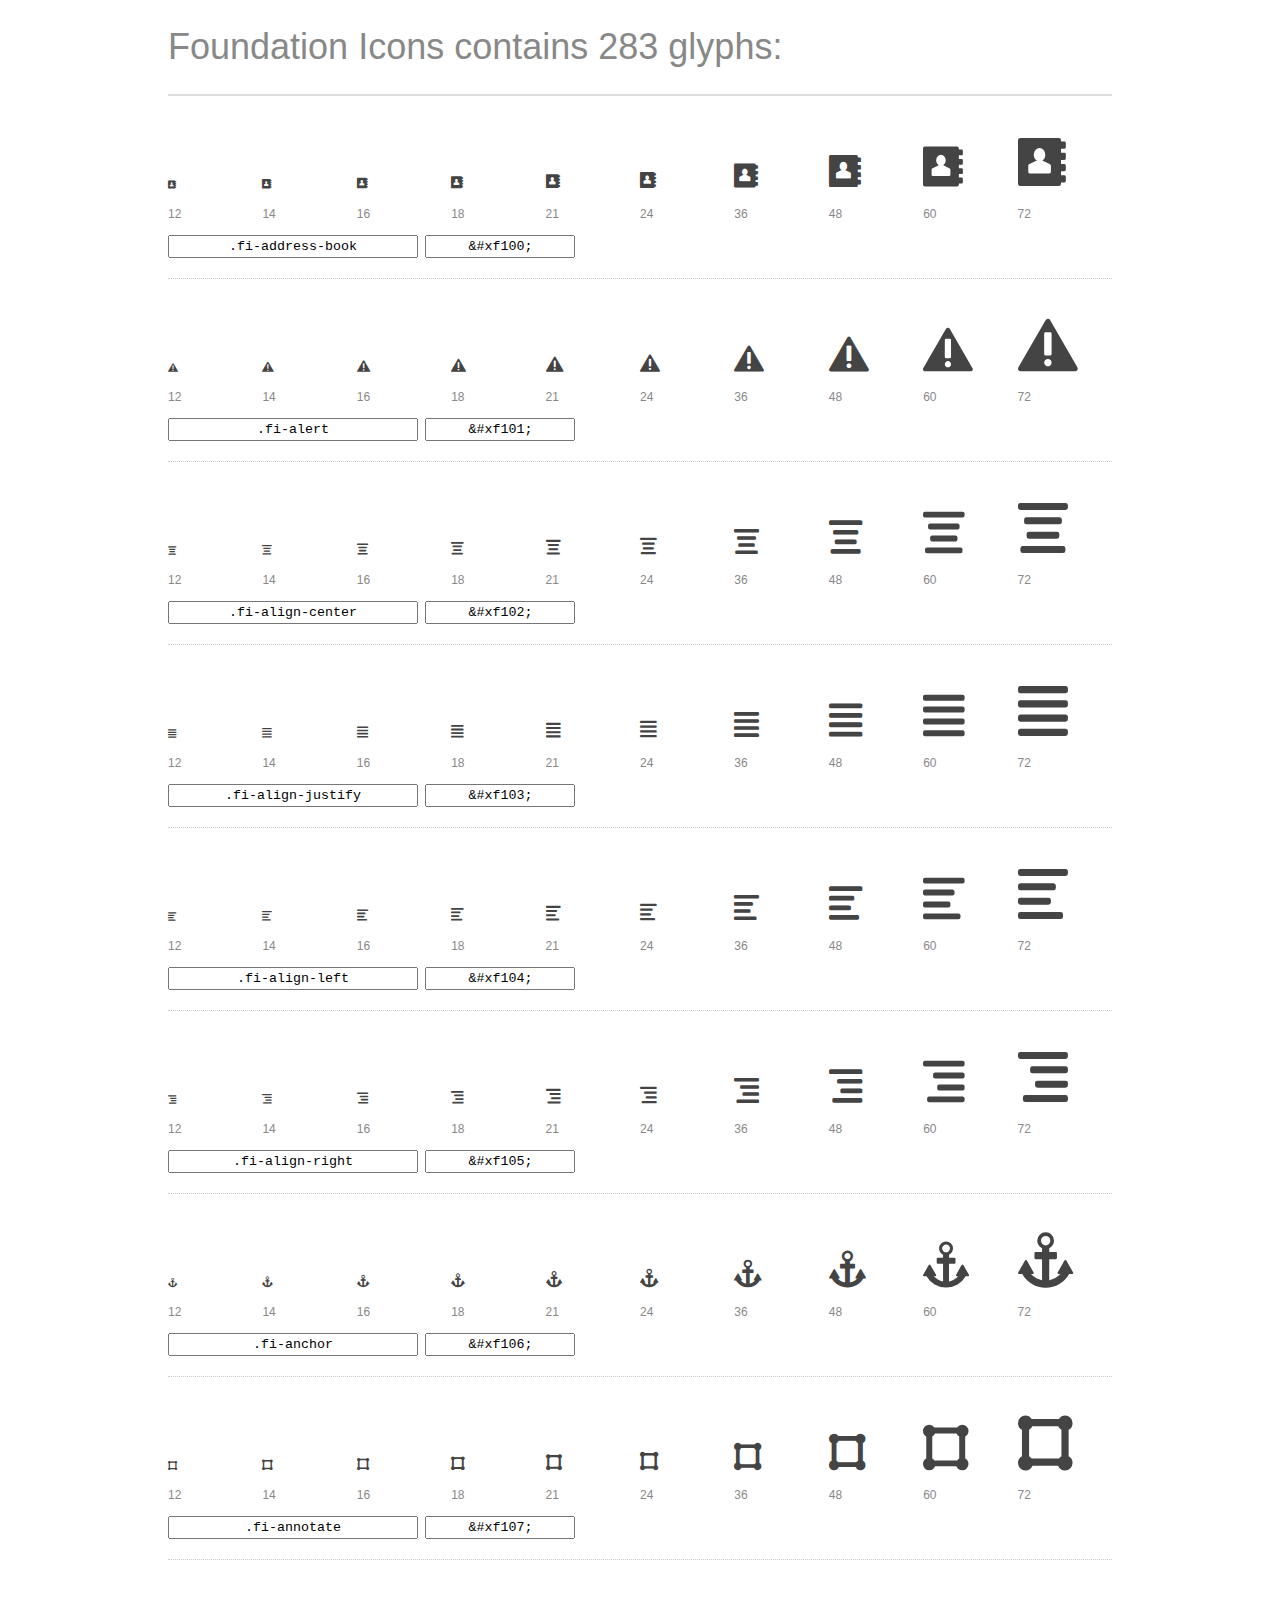
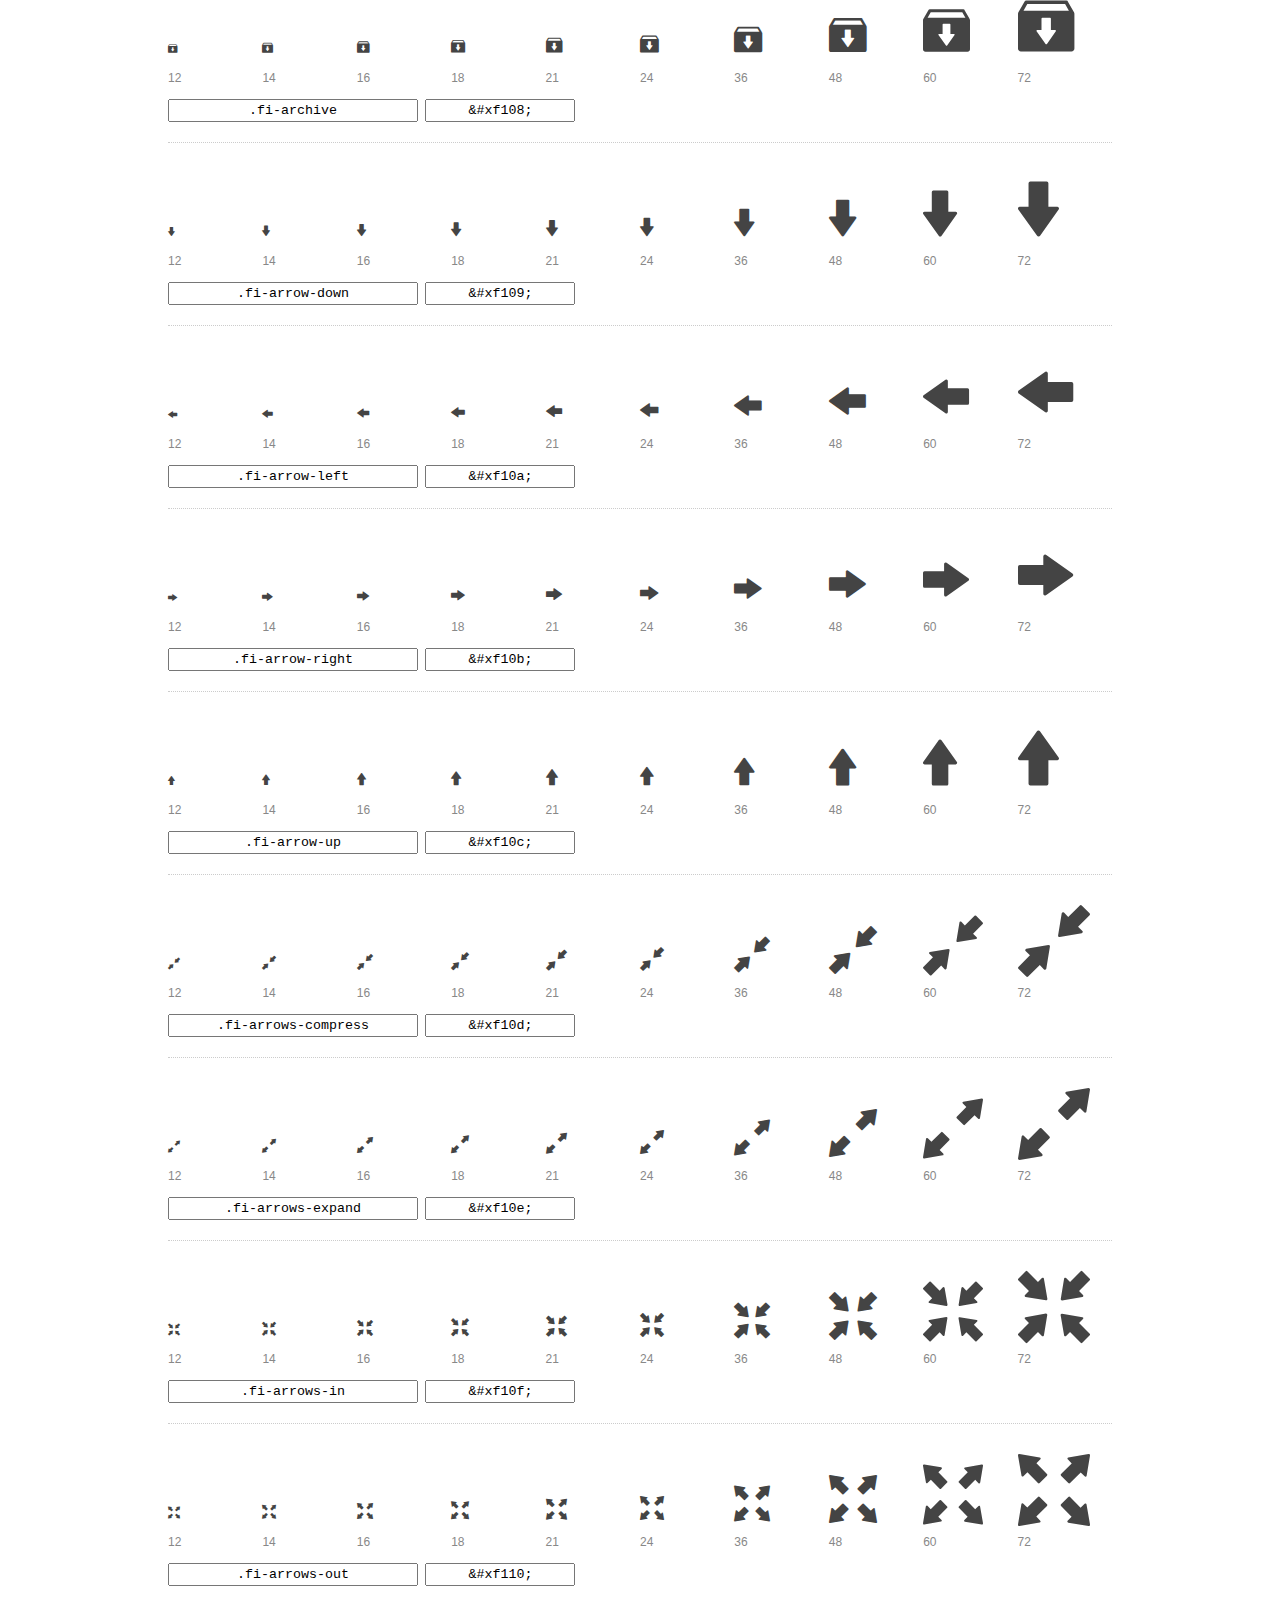
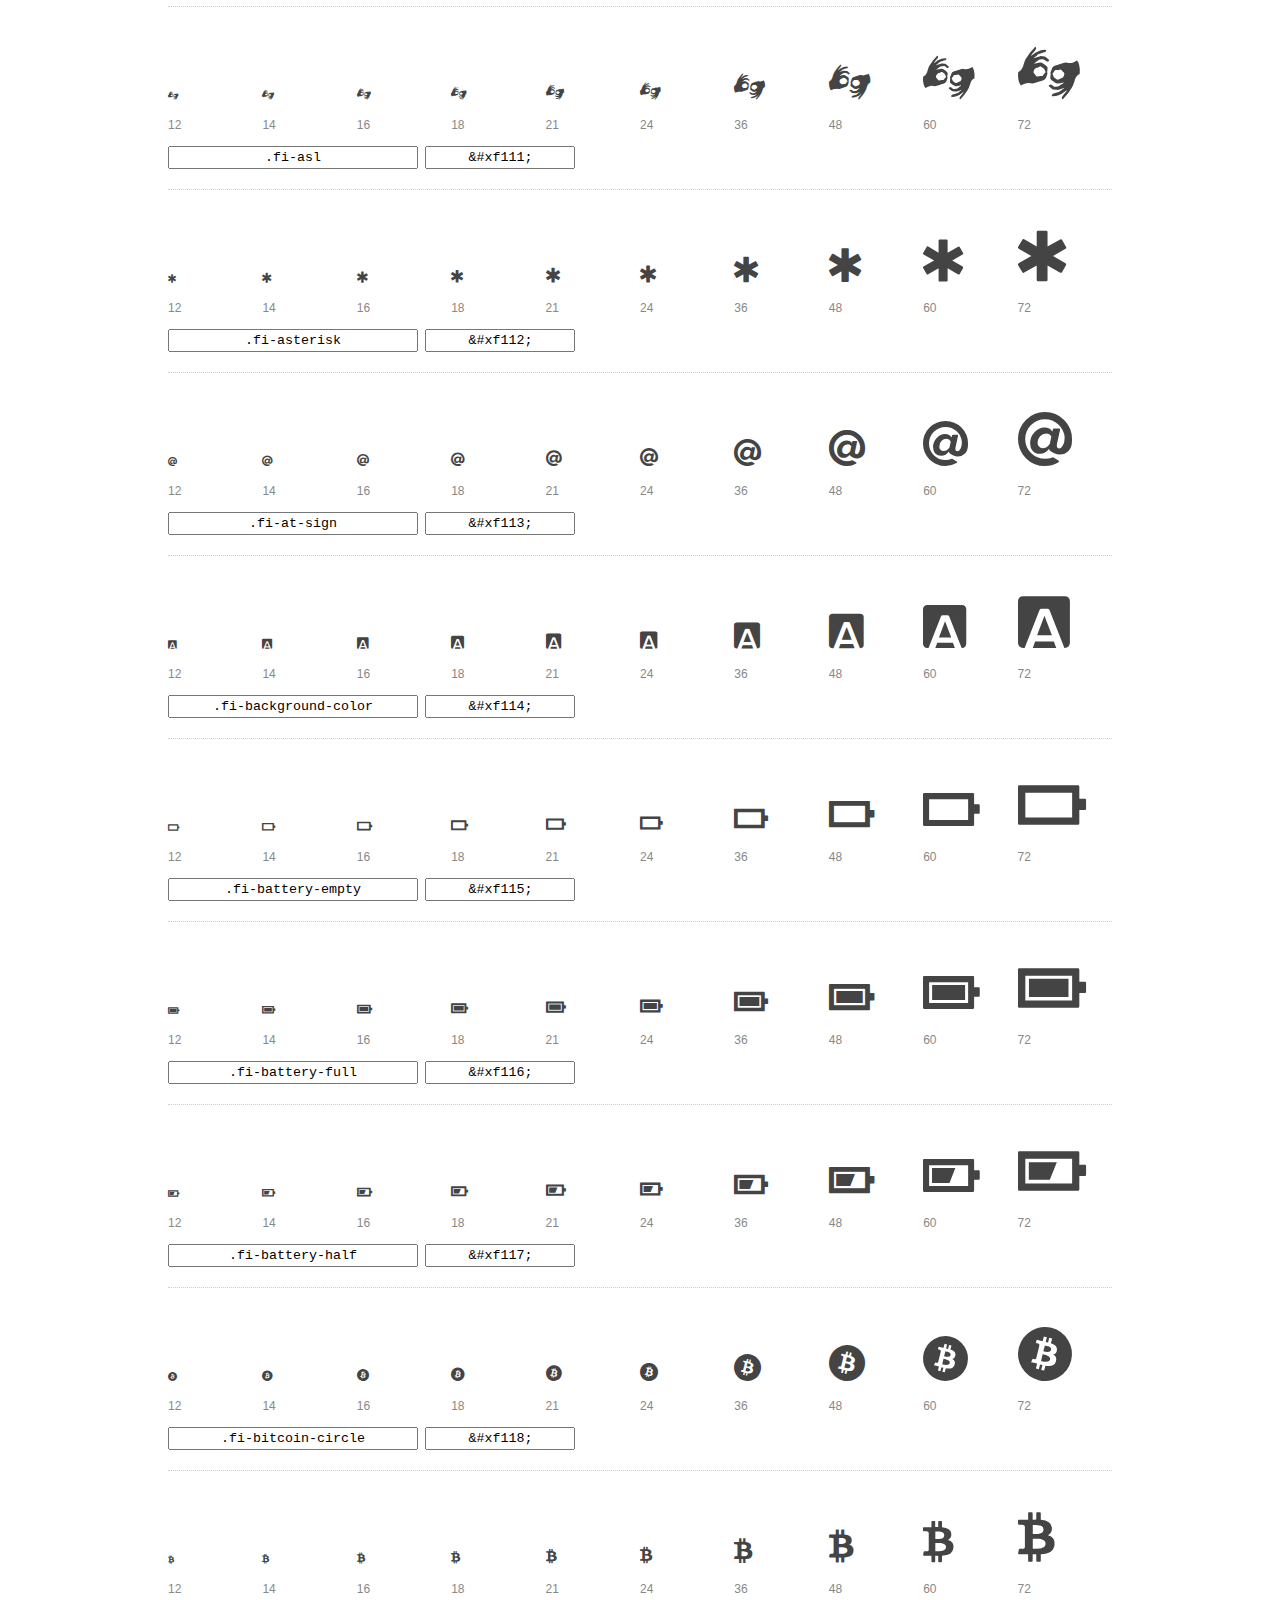
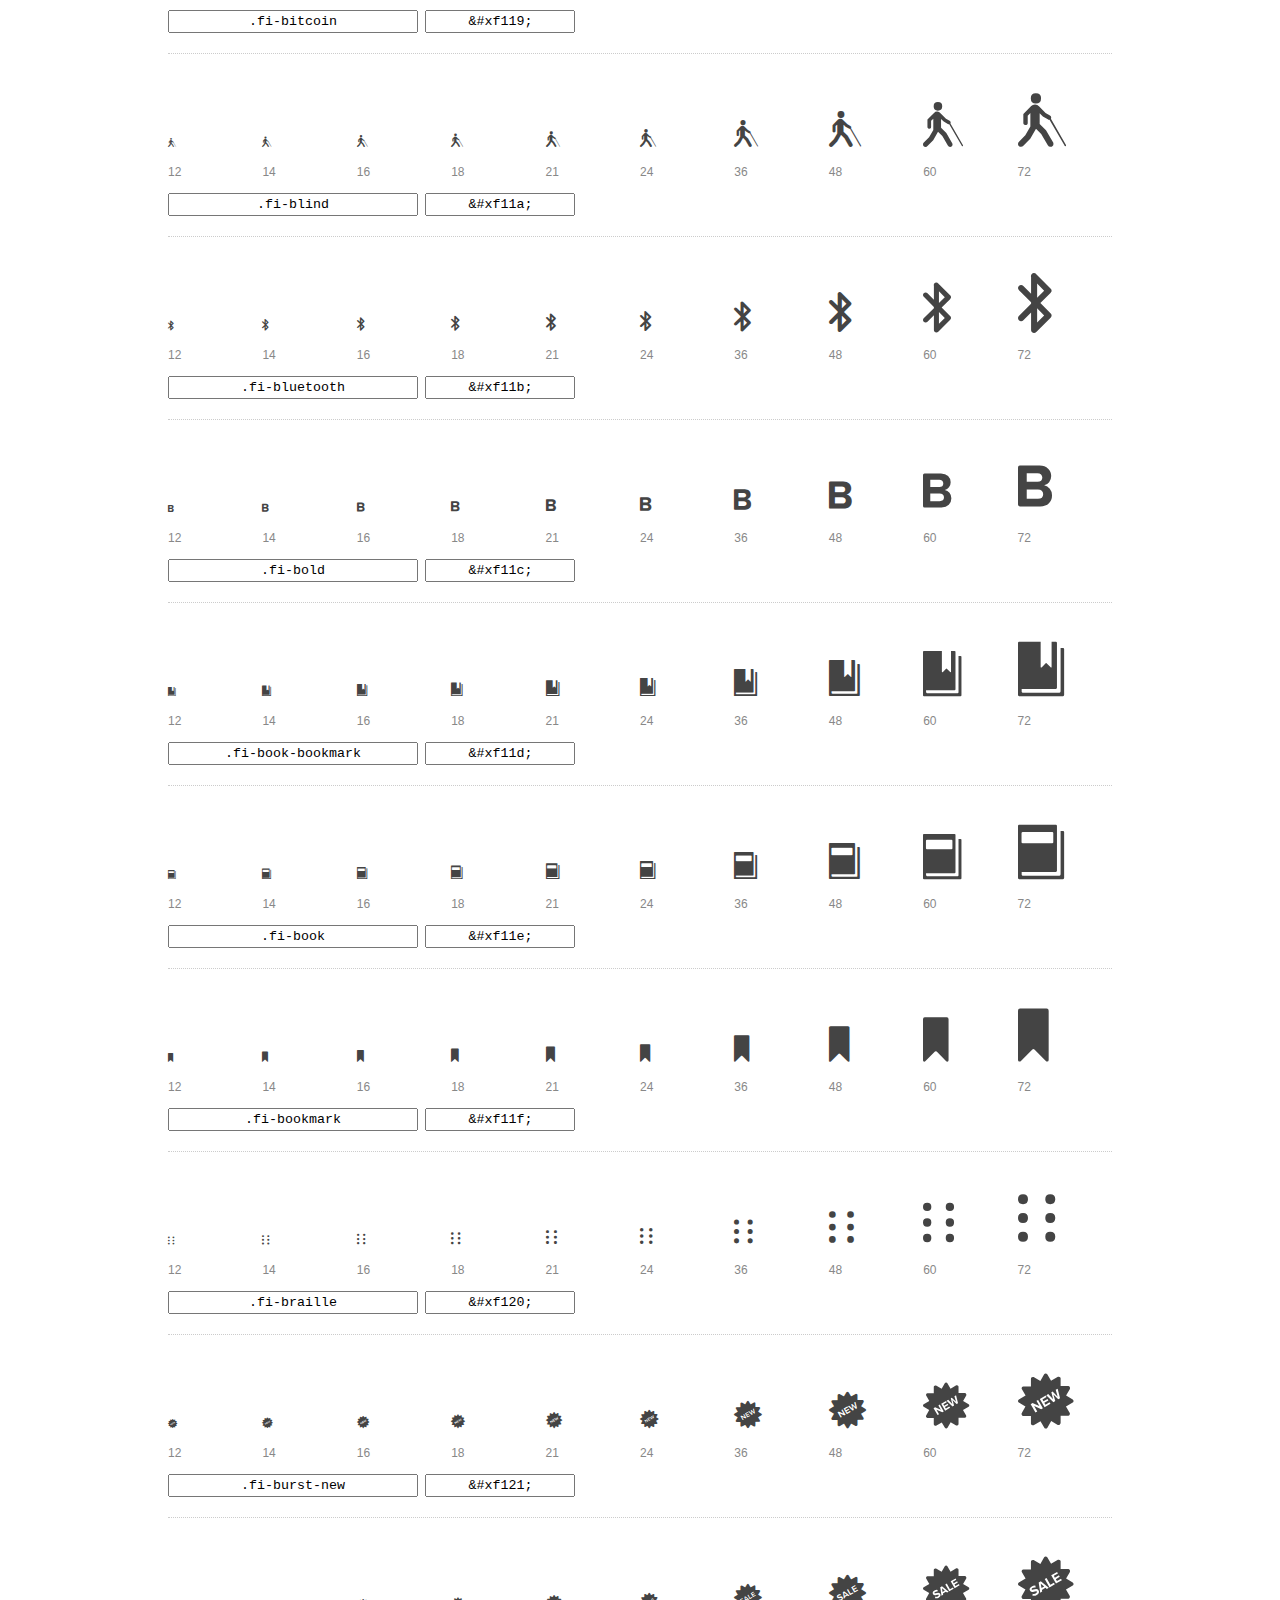
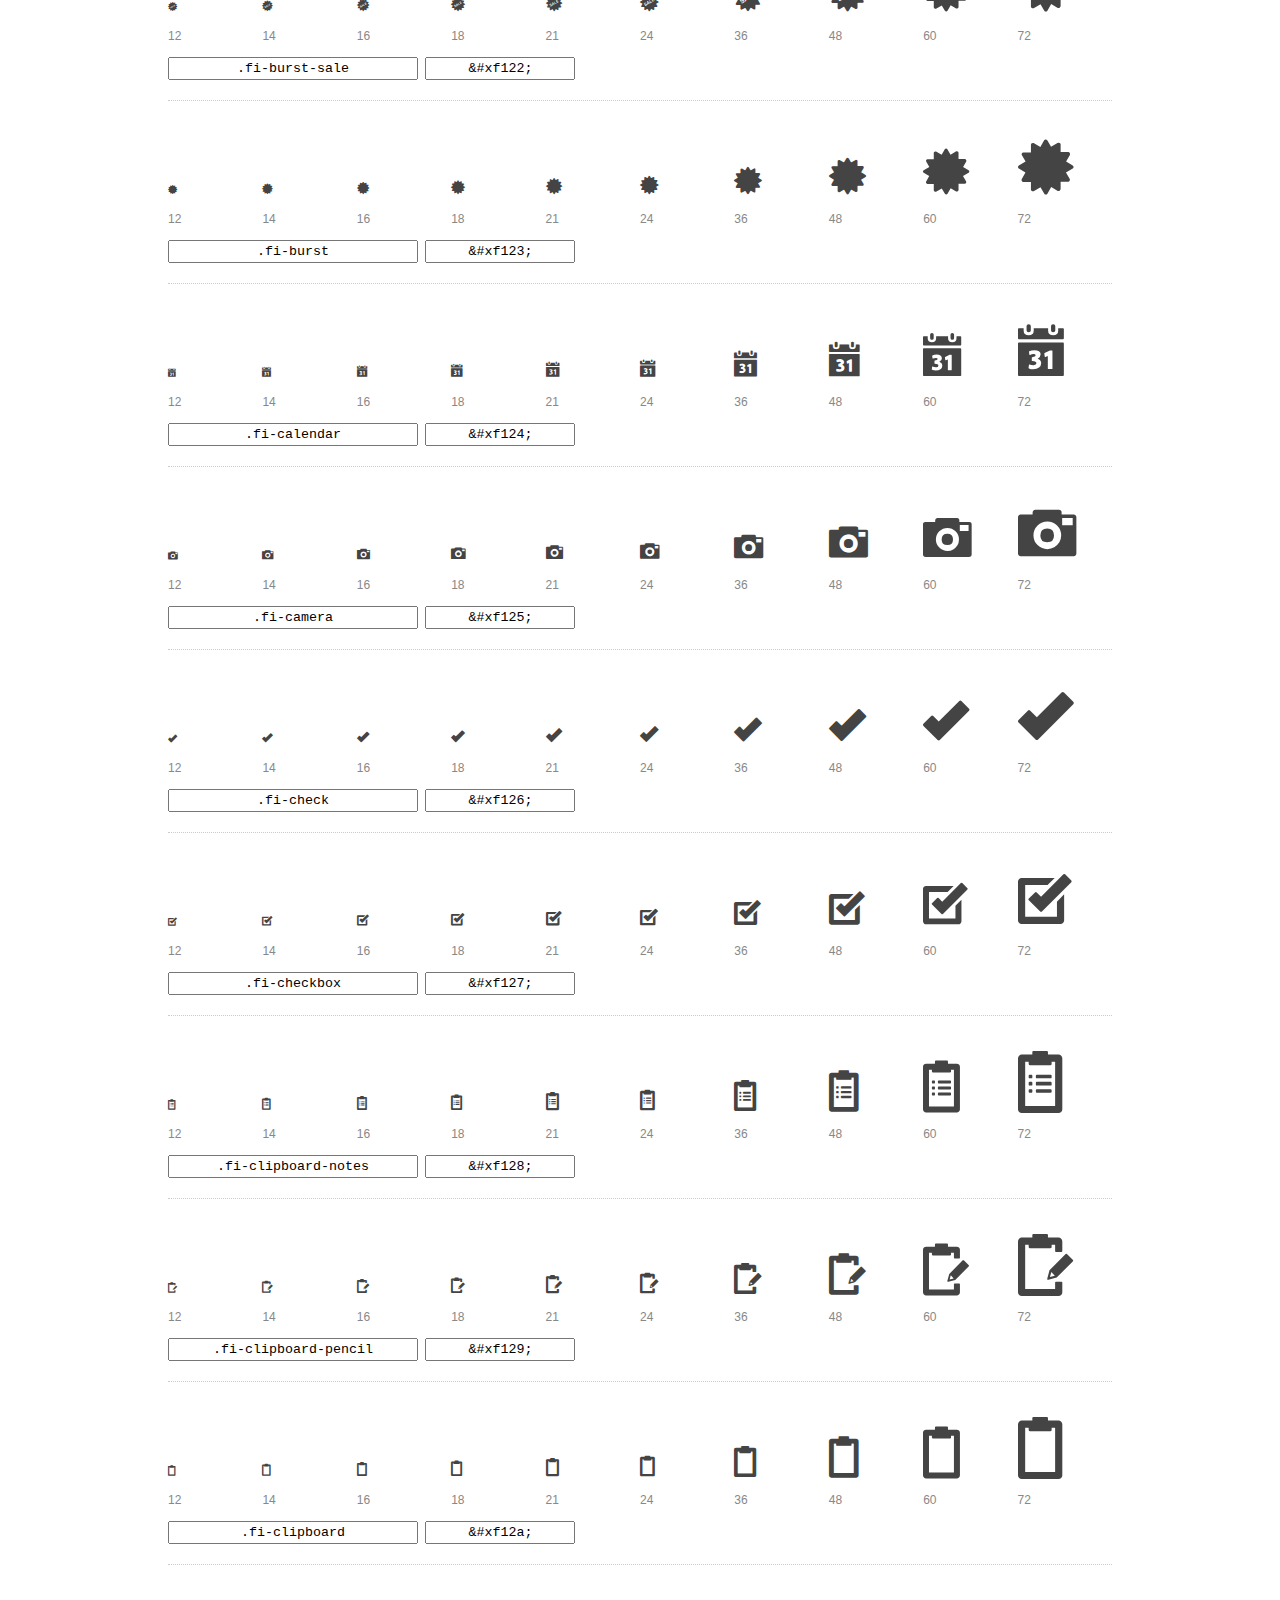
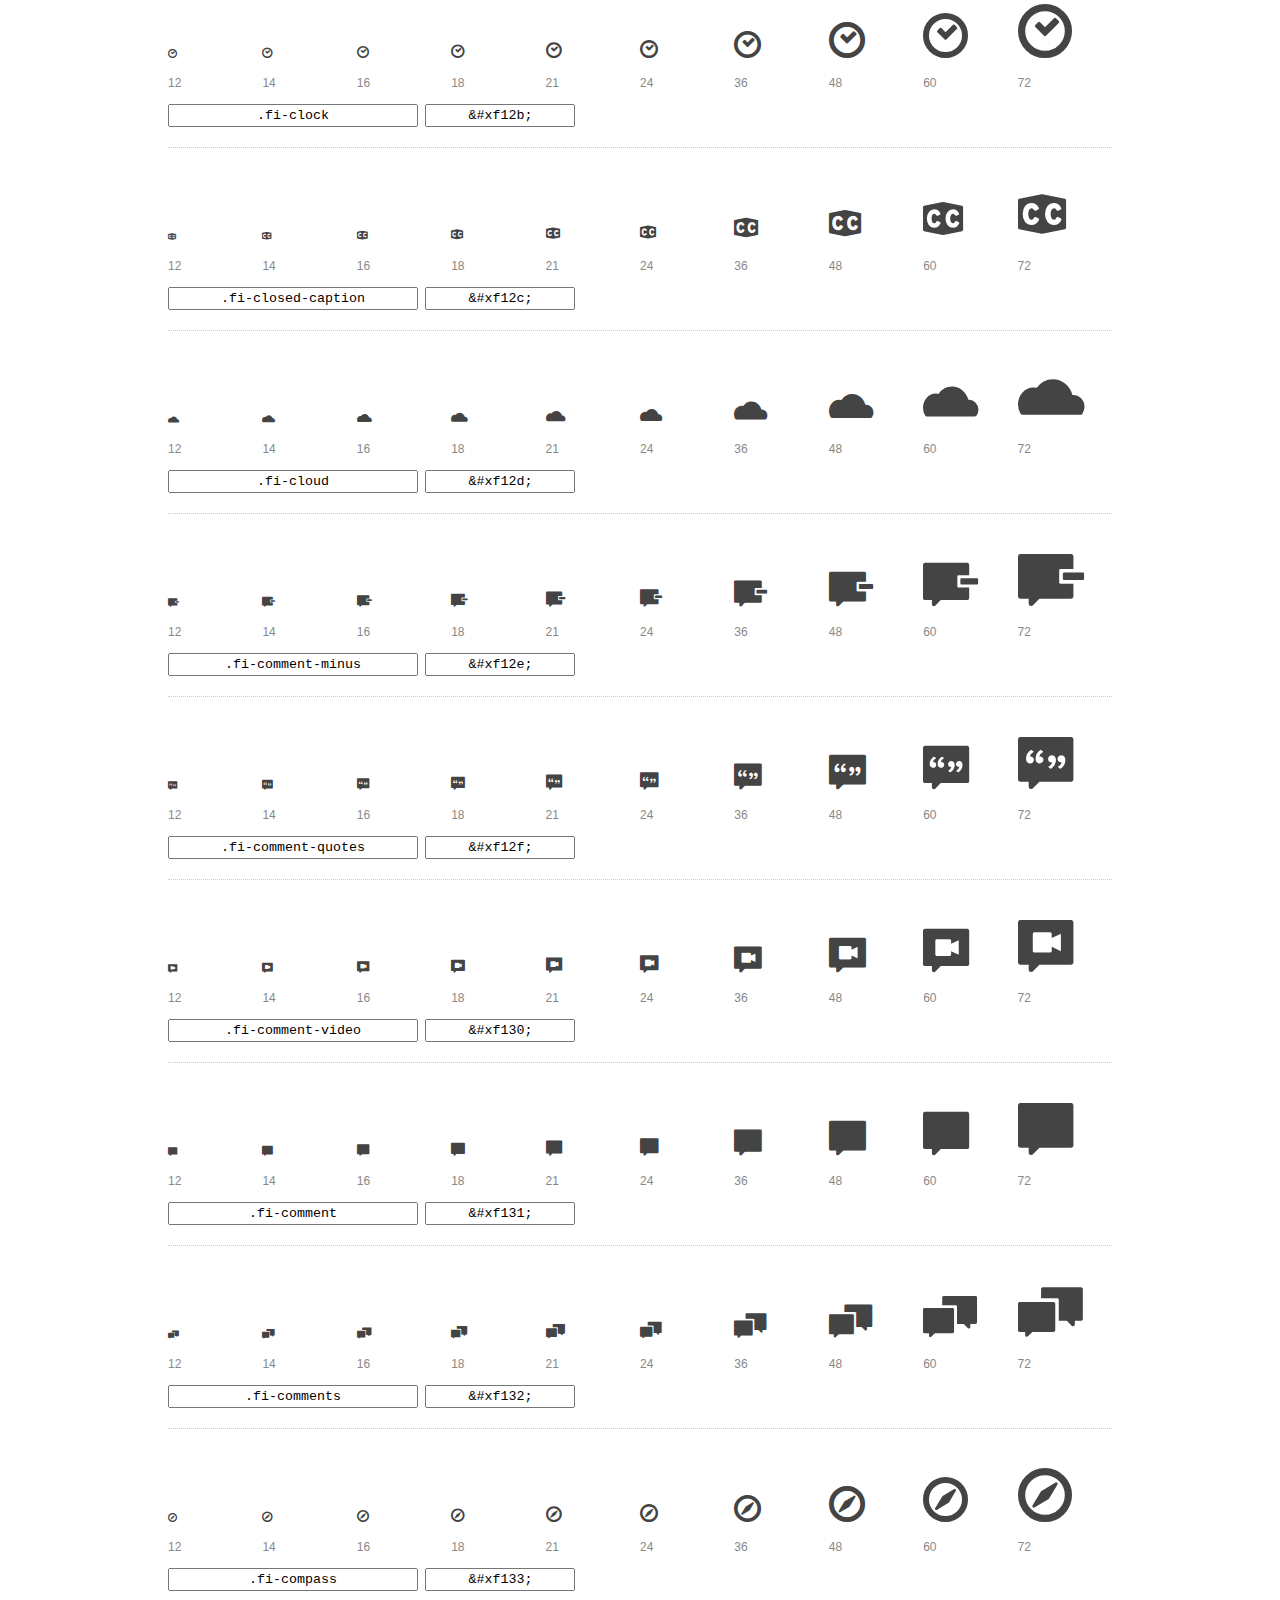
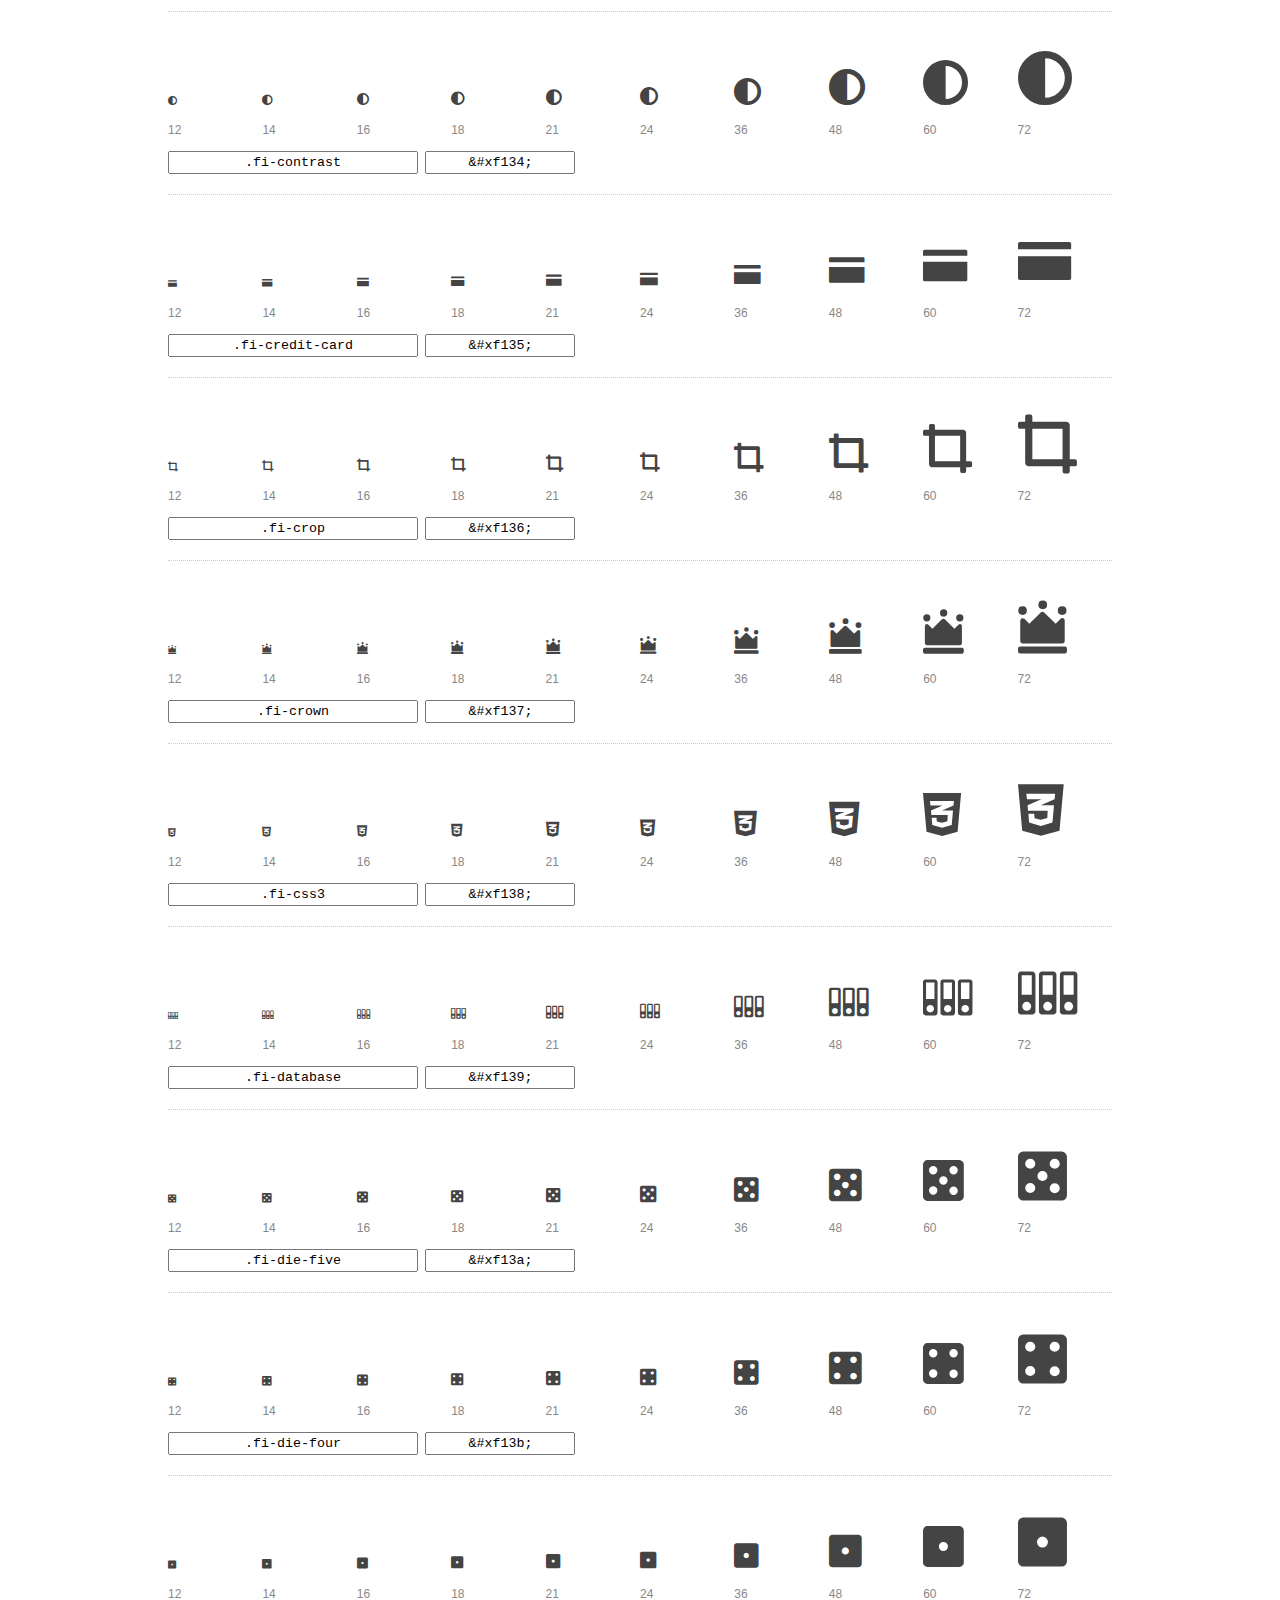
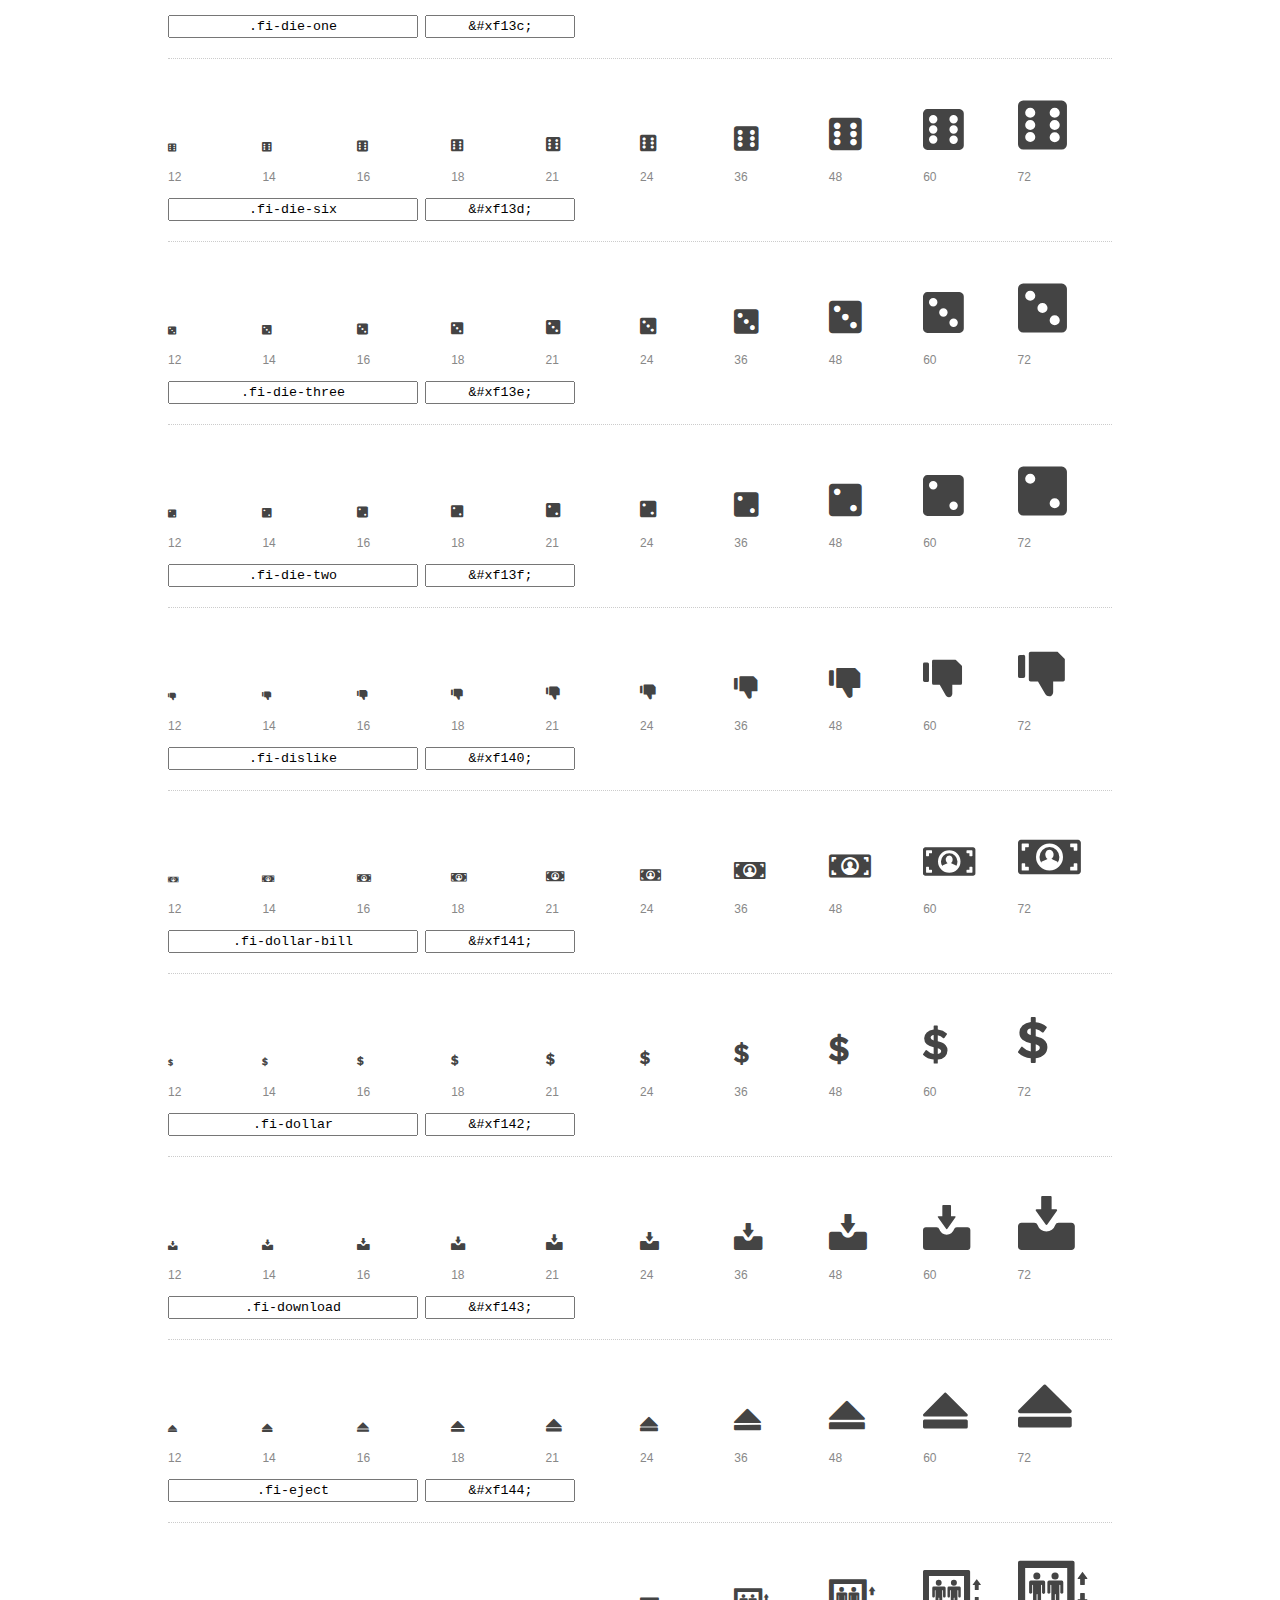
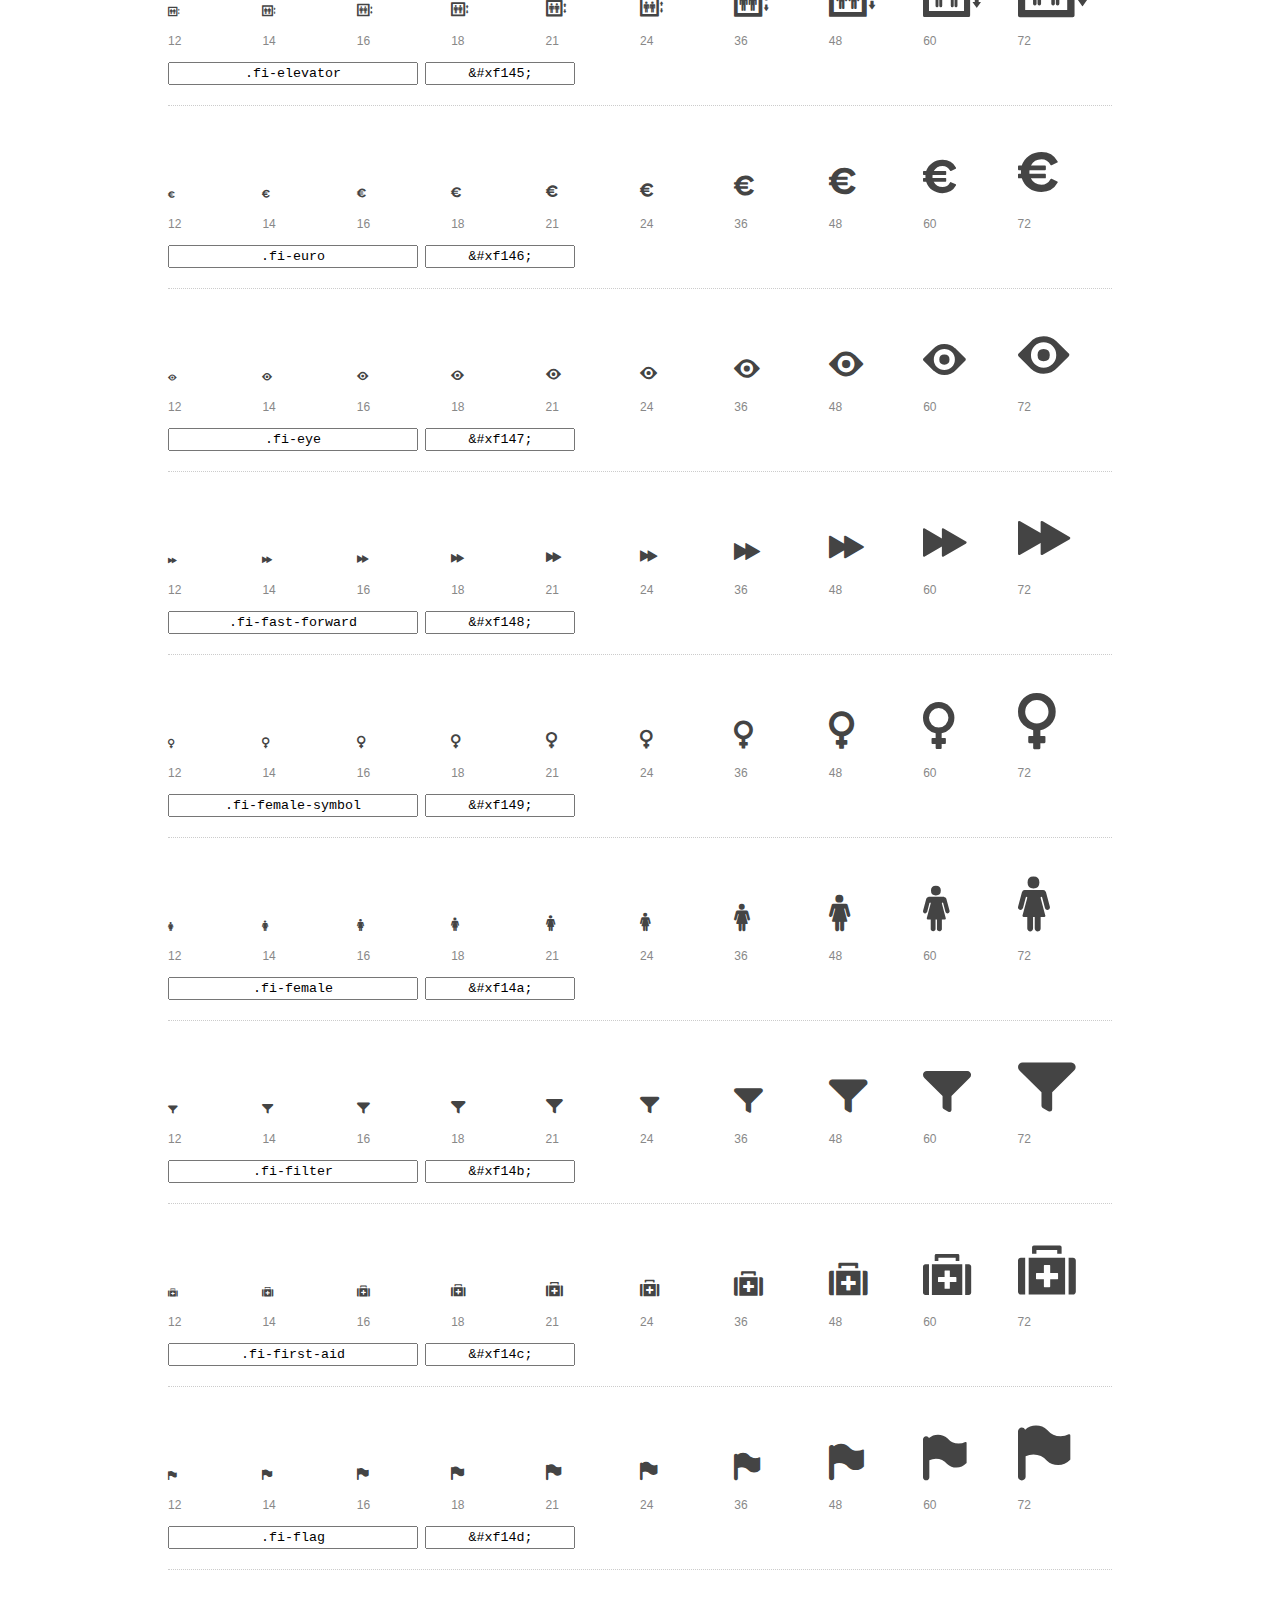
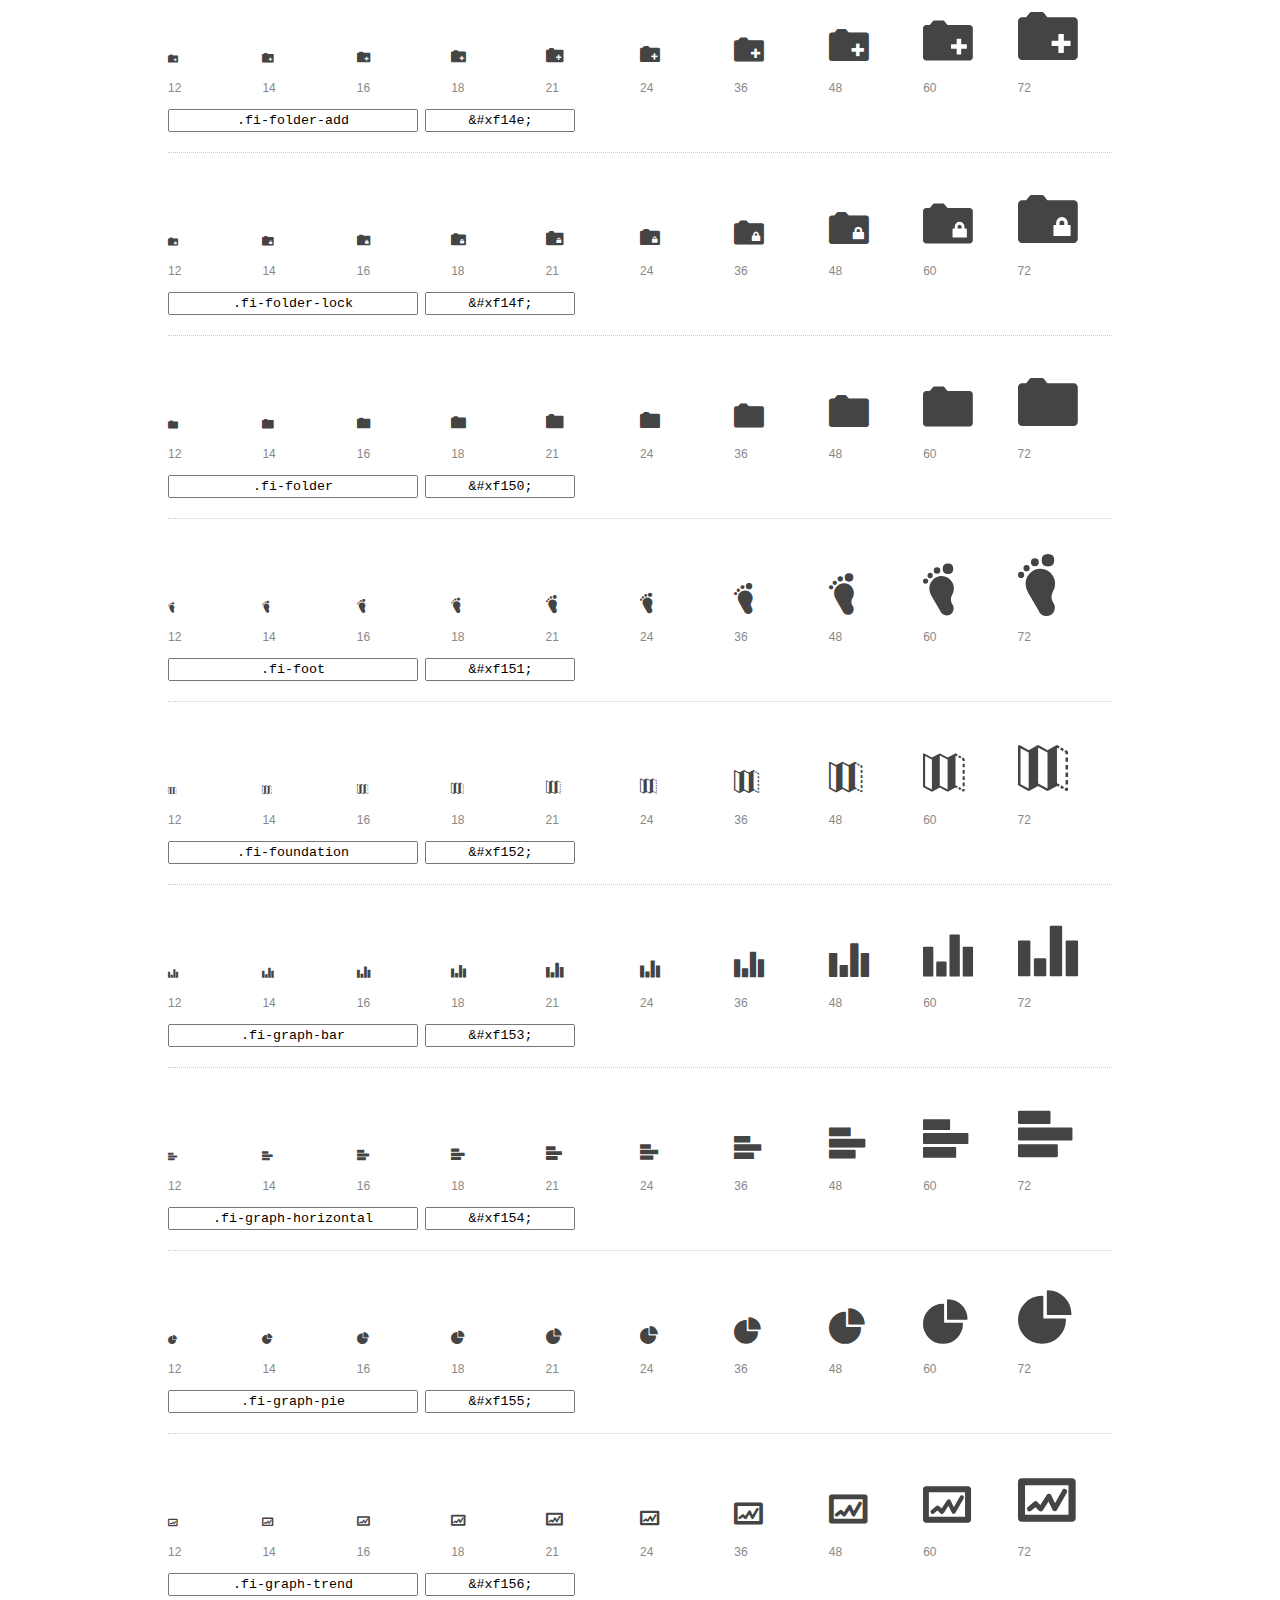
<file: font/foundation-icons/preview.html>
<!DOCTYPE html>
<html>
  <head>
    <title>Foundation Icons glyphs preview</title>
    <link rel="stylesheet" href="foundation-icons.css" />

    <style>
      * {
        -moz-box-sizing: border-box;
        -webkit-box-sizing: border-box;
        box-sizing: border-box;
        margin: 0;
        padding: 0;
      }

      body {
        background: #fff;
        color: #444;
        font: 16px/1.5 "Helvetica Neue", Helvetica, Arial, sans-serif;
      }

      a, 
      a:visited {
        color: #888;
        text-decoration: underline;
      }
      a:hover, 
      a:focus { color: #000; }

      h1 {
        border-bottom: 2px solid #ddd;
        color: #888;
        font-size: 36px;
        font-weight: 300;
        margin-bottom: 20px;
        padding: 20px 0;
      }

      .container {
        margin: 0 auto;
        min-width: 880px;
        padding: 0 40px;
        width: 80%;
      }

      .glyph {
        border-bottom: 1px dotted #ccc;
        padding: 10px 0 20px;
        margin-bottom: 20px;
      }

      .preview-glyphs { vertical-align: bottom; } 

      .preview-scale { 
        color: #888;
        font-size: 12px; 
        margin-top: 5px;
      }

      .step {
        display: inline-block;
        line-height: 1;
        width: 10%;
      }

      
      .size-12 { font-size: 12px; }
      
      .size-14 { font-size: 14px; }
      
      .size-16 { font-size: 16px; }
      
      .size-18 { font-size: 18px; }
      
      .size-21 { font-size: 21px; }
      
      .size-24 { font-size: 24px; }
      
      .size-36 { font-size: 36px; }
      
      .size-48 { font-size: 48px; }
      
      .size-60 { font-size: 60px; }
      
      .size-72 { font-size: 72px; }
      

      .usage { margin-top: 10px; }

      .usage input {
        font-family: monospace;
        margin-right: 3px;
        padding: 2px 5px;
        text-align: center;
      }

      .usage .point { width: 150px; }

      .usage .class { width: 250px; }

      .footer {
        color: #888;
        font-size: 12px;
        padding: 20px 0;
      }
    </style>

    <!--[if lte IE 8]><script src="http://html5shiv.googlecode.com/svn/trunk/html5.js"></script><![endif]-->
  </head>

  <body>
    <div class="container">
      <h1>Foundation Icons contains 283 glyphs:</h1> 

      
      <div class="glyph">
        <div class="preview-glyphs">
          <i class="step fi-address-book size-12"></i><i class="step fi-address-book size-14"></i><i class="step fi-address-book size-16"></i><i class="step fi-address-book size-18"></i><i class="step fi-address-book size-21"></i><i class="step fi-address-book size-24"></i><i class="step fi-address-book size-36"></i><i class="step fi-address-book size-48"></i><i class="step fi-address-book size-60"></i><i class="step fi-address-book size-72"></i>
        </div>
        <div class="preview-scale">
          <span class="step">12</span><span class="step">14</span><span class="step">16</span><span class="step">18</span><span class="step">21</span><span class="step">24</span><span class="step">36</span><span class="step">48</span><span class="step">60</span><span class="step">72</span> 
        </div>
        <div class="usage">
          <input class="class" type="text" readonly="readonly" onClick="this.select();" value=".fi-address-book" />
          <input class="point" type="text" readonly="readonly" onClick="this.select();" value="&amp;#xf100;" />
        </div>
      </div>
      
      <div class="glyph">
        <div class="preview-glyphs">
          <i class="step fi-alert size-12"></i><i class="step fi-alert size-14"></i><i class="step fi-alert size-16"></i><i class="step fi-alert size-18"></i><i class="step fi-alert size-21"></i><i class="step fi-alert size-24"></i><i class="step fi-alert size-36"></i><i class="step fi-alert size-48"></i><i class="step fi-alert size-60"></i><i class="step fi-alert size-72"></i>
        </div>
        <div class="preview-scale">
          <span class="step">12</span><span class="step">14</span><span class="step">16</span><span class="step">18</span><span class="step">21</span><span class="step">24</span><span class="step">36</span><span class="step">48</span><span class="step">60</span><span class="step">72</span> 
        </div>
        <div class="usage">
          <input class="class" type="text" readonly="readonly" onClick="this.select();" value=".fi-alert" />
          <input class="point" type="text" readonly="readonly" onClick="this.select();" value="&amp;#xf101;" />
        </div>
      </div>
      
      <div class="glyph">
        <div class="preview-glyphs">
          <i class="step fi-align-center size-12"></i><i class="step fi-align-center size-14"></i><i class="step fi-align-center size-16"></i><i class="step fi-align-center size-18"></i><i class="step fi-align-center size-21"></i><i class="step fi-align-center size-24"></i><i class="step fi-align-center size-36"></i><i class="step fi-align-center size-48"></i><i class="step fi-align-center size-60"></i><i class="step fi-align-center size-72"></i>
        </div>
        <div class="preview-scale">
          <span class="step">12</span><span class="step">14</span><span class="step">16</span><span class="step">18</span><span class="step">21</span><span class="step">24</span><span class="step">36</span><span class="step">48</span><span class="step">60</span><span class="step">72</span> 
        </div>
        <div class="usage">
          <input class="class" type="text" readonly="readonly" onClick="this.select();" value=".fi-align-center" />
          <input class="point" type="text" readonly="readonly" onClick="this.select();" value="&amp;#xf102;" />
        </div>
      </div>
      
      <div class="glyph">
        <div class="preview-glyphs">
          <i class="step fi-align-justify size-12"></i><i class="step fi-align-justify size-14"></i><i class="step fi-align-justify size-16"></i><i class="step fi-align-justify size-18"></i><i class="step fi-align-justify size-21"></i><i class="step fi-align-justify size-24"></i><i class="step fi-align-justify size-36"></i><i class="step fi-align-justify size-48"></i><i class="step fi-align-justify size-60"></i><i class="step fi-align-justify size-72"></i>
        </div>
        <div class="preview-scale">
          <span class="step">12</span><span class="step">14</span><span class="step">16</span><span class="step">18</span><span class="step">21</span><span class="step">24</span><span class="step">36</span><span class="step">48</span><span class="step">60</span><span class="step">72</span> 
        </div>
        <div class="usage">
          <input class="class" type="text" readonly="readonly" onClick="this.select();" value=".fi-align-justify" />
          <input class="point" type="text" readonly="readonly" onClick="this.select();" value="&amp;#xf103;" />
        </div>
      </div>
      
      <div class="glyph">
        <div class="preview-glyphs">
          <i class="step fi-align-left size-12"></i><i class="step fi-align-left size-14"></i><i class="step fi-align-left size-16"></i><i class="step fi-align-left size-18"></i><i class="step fi-align-left size-21"></i><i class="step fi-align-left size-24"></i><i class="step fi-align-left size-36"></i><i class="step fi-align-left size-48"></i><i class="step fi-align-left size-60"></i><i class="step fi-align-left size-72"></i>
        </div>
        <div class="preview-scale">
          <span class="step">12</span><span class="step">14</span><span class="step">16</span><span class="step">18</span><span class="step">21</span><span class="step">24</span><span class="step">36</span><span class="step">48</span><span class="step">60</span><span class="step">72</span> 
        </div>
        <div class="usage">
          <input class="class" type="text" readonly="readonly" onClick="this.select();" value=".fi-align-left" />
          <input class="point" type="text" readonly="readonly" onClick="this.select();" value="&amp;#xf104;" />
        </div>
      </div>
      
      <div class="glyph">
        <div class="preview-glyphs">
          <i class="step fi-align-right size-12"></i><i class="step fi-align-right size-14"></i><i class="step fi-align-right size-16"></i><i class="step fi-align-right size-18"></i><i class="step fi-align-right size-21"></i><i class="step fi-align-right size-24"></i><i class="step fi-align-right size-36"></i><i class="step fi-align-right size-48"></i><i class="step fi-align-right size-60"></i><i class="step fi-align-right size-72"></i>
        </div>
        <div class="preview-scale">
          <span class="step">12</span><span class="step">14</span><span class="step">16</span><span class="step">18</span><span class="step">21</span><span class="step">24</span><span class="step">36</span><span class="step">48</span><span class="step">60</span><span class="step">72</span> 
        </div>
        <div class="usage">
          <input class="class" type="text" readonly="readonly" onClick="this.select();" value=".fi-align-right" />
          <input class="point" type="text" readonly="readonly" onClick="this.select();" value="&amp;#xf105;" />
        </div>
      </div>
      
      <div class="glyph">
        <div class="preview-glyphs">
          <i class="step fi-anchor size-12"></i><i class="step fi-anchor size-14"></i><i class="step fi-anchor size-16"></i><i class="step fi-anchor size-18"></i><i class="step fi-anchor size-21"></i><i class="step fi-anchor size-24"></i><i class="step fi-anchor size-36"></i><i class="step fi-anchor size-48"></i><i class="step fi-anchor size-60"></i><i class="step fi-anchor size-72"></i>
        </div>
        <div class="preview-scale">
          <span class="step">12</span><span class="step">14</span><span class="step">16</span><span class="step">18</span><span class="step">21</span><span class="step">24</span><span class="step">36</span><span class="step">48</span><span class="step">60</span><span class="step">72</span> 
        </div>
        <div class="usage">
          <input class="class" type="text" readonly="readonly" onClick="this.select();" value=".fi-anchor" />
          <input class="point" type="text" readonly="readonly" onClick="this.select();" value="&amp;#xf106;" />
        </div>
      </div>
      
      <div class="glyph">
        <div class="preview-glyphs">
          <i class="step fi-annotate size-12"></i><i class="step fi-annotate size-14"></i><i class="step fi-annotate size-16"></i><i class="step fi-annotate size-18"></i><i class="step fi-annotate size-21"></i><i class="step fi-annotate size-24"></i><i class="step fi-annotate size-36"></i><i class="step fi-annotate size-48"></i><i class="step fi-annotate size-60"></i><i class="step fi-annotate size-72"></i>
        </div>
        <div class="preview-scale">
          <span class="step">12</span><span class="step">14</span><span class="step">16</span><span class="step">18</span><span class="step">21</span><span class="step">24</span><span class="step">36</span><span class="step">48</span><span class="step">60</span><span class="step">72</span> 
        </div>
        <div class="usage">
          <input class="class" type="text" readonly="readonly" onClick="this.select();" value=".fi-annotate" />
          <input class="point" type="text" readonly="readonly" onClick="this.select();" value="&amp;#xf107;" />
        </div>
      </div>
      
      <div class="glyph">
        <div class="preview-glyphs">
          <i class="step fi-archive size-12"></i><i class="step fi-archive size-14"></i><i class="step fi-archive size-16"></i><i class="step fi-archive size-18"></i><i class="step fi-archive size-21"></i><i class="step fi-archive size-24"></i><i class="step fi-archive size-36"></i><i class="step fi-archive size-48"></i><i class="step fi-archive size-60"></i><i class="step fi-archive size-72"></i>
        </div>
        <div class="preview-scale">
          <span class="step">12</span><span class="step">14</span><span class="step">16</span><span class="step">18</span><span class="step">21</span><span class="step">24</span><span class="step">36</span><span class="step">48</span><span class="step">60</span><span class="step">72</span> 
        </div>
        <div class="usage">
          <input class="class" type="text" readonly="readonly" onClick="this.select();" value=".fi-archive" />
          <input class="point" type="text" readonly="readonly" onClick="this.select();" value="&amp;#xf108;" />
        </div>
      </div>
      
      <div class="glyph">
        <div class="preview-glyphs">
          <i class="step fi-arrow-down size-12"></i><i class="step fi-arrow-down size-14"></i><i class="step fi-arrow-down size-16"></i><i class="step fi-arrow-down size-18"></i><i class="step fi-arrow-down size-21"></i><i class="step fi-arrow-down size-24"></i><i class="step fi-arrow-down size-36"></i><i class="step fi-arrow-down size-48"></i><i class="step fi-arrow-down size-60"></i><i class="step fi-arrow-down size-72"></i>
        </div>
        <div class="preview-scale">
          <span class="step">12</span><span class="step">14</span><span class="step">16</span><span class="step">18</span><span class="step">21</span><span class="step">24</span><span class="step">36</span><span class="step">48</span><span class="step">60</span><span class="step">72</span> 
        </div>
        <div class="usage">
          <input class="class" type="text" readonly="readonly" onClick="this.select();" value=".fi-arrow-down" />
          <input class="point" type="text" readonly="readonly" onClick="this.select();" value="&amp;#xf109;" />
        </div>
      </div>
      
      <div class="glyph">
        <div class="preview-glyphs">
          <i class="step fi-arrow-left size-12"></i><i class="step fi-arrow-left size-14"></i><i class="step fi-arrow-left size-16"></i><i class="step fi-arrow-left size-18"></i><i class="step fi-arrow-left size-21"></i><i class="step fi-arrow-left size-24"></i><i class="step fi-arrow-left size-36"></i><i class="step fi-arrow-left size-48"></i><i class="step fi-arrow-left size-60"></i><i class="step fi-arrow-left size-72"></i>
        </div>
        <div class="preview-scale">
          <span class="step">12</span><span class="step">14</span><span class="step">16</span><span class="step">18</span><span class="step">21</span><span class="step">24</span><span class="step">36</span><span class="step">48</span><span class="step">60</span><span class="step">72</span> 
        </div>
        <div class="usage">
          <input class="class" type="text" readonly="readonly" onClick="this.select();" value=".fi-arrow-left" />
          <input class="point" type="text" readonly="readonly" onClick="this.select();" value="&amp;#xf10a;" />
        </div>
      </div>
      
      <div class="glyph">
        <div class="preview-glyphs">
          <i class="step fi-arrow-right size-12"></i><i class="step fi-arrow-right size-14"></i><i class="step fi-arrow-right size-16"></i><i class="step fi-arrow-right size-18"></i><i class="step fi-arrow-right size-21"></i><i class="step fi-arrow-right size-24"></i><i class="step fi-arrow-right size-36"></i><i class="step fi-arrow-right size-48"></i><i class="step fi-arrow-right size-60"></i><i class="step fi-arrow-right size-72"></i>
        </div>
        <div class="preview-scale">
          <span class="step">12</span><span class="step">14</span><span class="step">16</span><span class="step">18</span><span class="step">21</span><span class="step">24</span><span class="step">36</span><span class="step">48</span><span class="step">60</span><span class="step">72</span> 
        </div>
        <div class="usage">
          <input class="class" type="text" readonly="readonly" onClick="this.select();" value=".fi-arrow-right" />
          <input class="point" type="text" readonly="readonly" onClick="this.select();" value="&amp;#xf10b;" />
        </div>
      </div>
      
      <div class="glyph">
        <div class="preview-glyphs">
          <i class="step fi-arrow-up size-12"></i><i class="step fi-arrow-up size-14"></i><i class="step fi-arrow-up size-16"></i><i class="step fi-arrow-up size-18"></i><i class="step fi-arrow-up size-21"></i><i class="step fi-arrow-up size-24"></i><i class="step fi-arrow-up size-36"></i><i class="step fi-arrow-up size-48"></i><i class="step fi-arrow-up size-60"></i><i class="step fi-arrow-up size-72"></i>
        </div>
        <div class="preview-scale">
          <span class="step">12</span><span class="step">14</span><span class="step">16</span><span class="step">18</span><span class="step">21</span><span class="step">24</span><span class="step">36</span><span class="step">48</span><span class="step">60</span><span class="step">72</span> 
        </div>
        <div class="usage">
          <input class="class" type="text" readonly="readonly" onClick="this.select();" value=".fi-arrow-up" />
          <input class="point" type="text" readonly="readonly" onClick="this.select();" value="&amp;#xf10c;" />
        </div>
      </div>
      
      <div class="glyph">
        <div class="preview-glyphs">
          <i class="step fi-arrows-compress size-12"></i><i class="step fi-arrows-compress size-14"></i><i class="step fi-arrows-compress size-16"></i><i class="step fi-arrows-compress size-18"></i><i class="step fi-arrows-compress size-21"></i><i class="step fi-arrows-compress size-24"></i><i class="step fi-arrows-compress size-36"></i><i class="step fi-arrows-compress size-48"></i><i class="step fi-arrows-compress size-60"></i><i class="step fi-arrows-compress size-72"></i>
        </div>
        <div class="preview-scale">
          <span class="step">12</span><span class="step">14</span><span class="step">16</span><span class="step">18</span><span class="step">21</span><span class="step">24</span><span class="step">36</span><span class="step">48</span><span class="step">60</span><span class="step">72</span> 
        </div>
        <div class="usage">
          <input class="class" type="text" readonly="readonly" onClick="this.select();" value=".fi-arrows-compress" />
          <input class="point" type="text" readonly="readonly" onClick="this.select();" value="&amp;#xf10d;" />
        </div>
      </div>
      
      <div class="glyph">
        <div class="preview-glyphs">
          <i class="step fi-arrows-expand size-12"></i><i class="step fi-arrows-expand size-14"></i><i class="step fi-arrows-expand size-16"></i><i class="step fi-arrows-expand size-18"></i><i class="step fi-arrows-expand size-21"></i><i class="step fi-arrows-expand size-24"></i><i class="step fi-arrows-expand size-36"></i><i class="step fi-arrows-expand size-48"></i><i class="step fi-arrows-expand size-60"></i><i class="step fi-arrows-expand size-72"></i>
        </div>
        <div class="preview-scale">
          <span class="step">12</span><span class="step">14</span><span class="step">16</span><span class="step">18</span><span class="step">21</span><span class="step">24</span><span class="step">36</span><span class="step">48</span><span class="step">60</span><span class="step">72</span> 
        </div>
        <div class="usage">
          <input class="class" type="text" readonly="readonly" onClick="this.select();" value=".fi-arrows-expand" />
          <input class="point" type="text" readonly="readonly" onClick="this.select();" value="&amp;#xf10e;" />
        </div>
      </div>
      
      <div class="glyph">
        <div class="preview-glyphs">
          <i class="step fi-arrows-in size-12"></i><i class="step fi-arrows-in size-14"></i><i class="step fi-arrows-in size-16"></i><i class="step fi-arrows-in size-18"></i><i class="step fi-arrows-in size-21"></i><i class="step fi-arrows-in size-24"></i><i class="step fi-arrows-in size-36"></i><i class="step fi-arrows-in size-48"></i><i class="step fi-arrows-in size-60"></i><i class="step fi-arrows-in size-72"></i>
        </div>
        <div class="preview-scale">
          <span class="step">12</span><span class="step">14</span><span class="step">16</span><span class="step">18</span><span class="step">21</span><span class="step">24</span><span class="step">36</span><span class="step">48</span><span class="step">60</span><span class="step">72</span> 
        </div>
        <div class="usage">
          <input class="class" type="text" readonly="readonly" onClick="this.select();" value=".fi-arrows-in" />
          <input class="point" type="text" readonly="readonly" onClick="this.select();" value="&amp;#xf10f;" />
        </div>
      </div>
      
      <div class="glyph">
        <div class="preview-glyphs">
          <i class="step fi-arrows-out size-12"></i><i class="step fi-arrows-out size-14"></i><i class="step fi-arrows-out size-16"></i><i class="step fi-arrows-out size-18"></i><i class="step fi-arrows-out size-21"></i><i class="step fi-arrows-out size-24"></i><i class="step fi-arrows-out size-36"></i><i class="step fi-arrows-out size-48"></i><i class="step fi-arrows-out size-60"></i><i class="step fi-arrows-out size-72"></i>
        </div>
        <div class="preview-scale">
          <span class="step">12</span><span class="step">14</span><span class="step">16</span><span class="step">18</span><span class="step">21</span><span class="step">24</span><span class="step">36</span><span class="step">48</span><span class="step">60</span><span class="step">72</span> 
        </div>
        <div class="usage">
          <input class="class" type="text" readonly="readonly" onClick="this.select();" value=".fi-arrows-out" />
          <input class="point" type="text" readonly="readonly" onClick="this.select();" value="&amp;#xf110;" />
        </div>
      </div>
      
      <div class="glyph">
        <div class="preview-glyphs">
          <i class="step fi-asl size-12"></i><i class="step fi-asl size-14"></i><i class="step fi-asl size-16"></i><i class="step fi-asl size-18"></i><i class="step fi-asl size-21"></i><i class="step fi-asl size-24"></i><i class="step fi-asl size-36"></i><i class="step fi-asl size-48"></i><i class="step fi-asl size-60"></i><i class="step fi-asl size-72"></i>
        </div>
        <div class="preview-scale">
          <span class="step">12</span><span class="step">14</span><span class="step">16</span><span class="step">18</span><span class="step">21</span><span class="step">24</span><span class="step">36</span><span class="step">48</span><span class="step">60</span><span class="step">72</span> 
        </div>
        <div class="usage">
          <input class="class" type="text" readonly="readonly" onClick="this.select();" value=".fi-asl" />
          <input class="point" type="text" readonly="readonly" onClick="this.select();" value="&amp;#xf111;" />
        </div>
      </div>
      
      <div class="glyph">
        <div class="preview-glyphs">
          <i class="step fi-asterisk size-12"></i><i class="step fi-asterisk size-14"></i><i class="step fi-asterisk size-16"></i><i class="step fi-asterisk size-18"></i><i class="step fi-asterisk size-21"></i><i class="step fi-asterisk size-24"></i><i class="step fi-asterisk size-36"></i><i class="step fi-asterisk size-48"></i><i class="step fi-asterisk size-60"></i><i class="step fi-asterisk size-72"></i>
        </div>
        <div class="preview-scale">
          <span class="step">12</span><span class="step">14</span><span class="step">16</span><span class="step">18</span><span class="step">21</span><span class="step">24</span><span class="step">36</span><span class="step">48</span><span class="step">60</span><span class="step">72</span> 
        </div>
        <div class="usage">
          <input class="class" type="text" readonly="readonly" onClick="this.select();" value=".fi-asterisk" />
          <input class="point" type="text" readonly="readonly" onClick="this.select();" value="&amp;#xf112;" />
        </div>
      </div>
      
      <div class="glyph">
        <div class="preview-glyphs">
          <i class="step fi-at-sign size-12"></i><i class="step fi-at-sign size-14"></i><i class="step fi-at-sign size-16"></i><i class="step fi-at-sign size-18"></i><i class="step fi-at-sign size-21"></i><i class="step fi-at-sign size-24"></i><i class="step fi-at-sign size-36"></i><i class="step fi-at-sign size-48"></i><i class="step fi-at-sign size-60"></i><i class="step fi-at-sign size-72"></i>
        </div>
        <div class="preview-scale">
          <span class="step">12</span><span class="step">14</span><span class="step">16</span><span class="step">18</span><span class="step">21</span><span class="step">24</span><span class="step">36</span><span class="step">48</span><span class="step">60</span><span class="step">72</span> 
        </div>
        <div class="usage">
          <input class="class" type="text" readonly="readonly" onClick="this.select();" value=".fi-at-sign" />
          <input class="point" type="text" readonly="readonly" onClick="this.select();" value="&amp;#xf113;" />
        </div>
      </div>
      
      <div class="glyph">
        <div class="preview-glyphs">
          <i class="step fi-background-color size-12"></i><i class="step fi-background-color size-14"></i><i class="step fi-background-color size-16"></i><i class="step fi-background-color size-18"></i><i class="step fi-background-color size-21"></i><i class="step fi-background-color size-24"></i><i class="step fi-background-color size-36"></i><i class="step fi-background-color size-48"></i><i class="step fi-background-color size-60"></i><i class="step fi-background-color size-72"></i>
        </div>
        <div class="preview-scale">
          <span class="step">12</span><span class="step">14</span><span class="step">16</span><span class="step">18</span><span class="step">21</span><span class="step">24</span><span class="step">36</span><span class="step">48</span><span class="step">60</span><span class="step">72</span> 
        </div>
        <div class="usage">
          <input class="class" type="text" readonly="readonly" onClick="this.select();" value=".fi-background-color" />
          <input class="point" type="text" readonly="readonly" onClick="this.select();" value="&amp;#xf114;" />
        </div>
      </div>
      
      <div class="glyph">
        <div class="preview-glyphs">
          <i class="step fi-battery-empty size-12"></i><i class="step fi-battery-empty size-14"></i><i class="step fi-battery-empty size-16"></i><i class="step fi-battery-empty size-18"></i><i class="step fi-battery-empty size-21"></i><i class="step fi-battery-empty size-24"></i><i class="step fi-battery-empty size-36"></i><i class="step fi-battery-empty size-48"></i><i class="step fi-battery-empty size-60"></i><i class="step fi-battery-empty size-72"></i>
        </div>
        <div class="preview-scale">
          <span class="step">12</span><span class="step">14</span><span class="step">16</span><span class="step">18</span><span class="step">21</span><span class="step">24</span><span class="step">36</span><span class="step">48</span><span class="step">60</span><span class="step">72</span> 
        </div>
        <div class="usage">
          <input class="class" type="text" readonly="readonly" onClick="this.select();" value=".fi-battery-empty" />
          <input class="point" type="text" readonly="readonly" onClick="this.select();" value="&amp;#xf115;" />
        </div>
      </div>
      
      <div class="glyph">
        <div class="preview-glyphs">
          <i class="step fi-battery-full size-12"></i><i class="step fi-battery-full size-14"></i><i class="step fi-battery-full size-16"></i><i class="step fi-battery-full size-18"></i><i class="step fi-battery-full size-21"></i><i class="step fi-battery-full size-24"></i><i class="step fi-battery-full size-36"></i><i class="step fi-battery-full size-48"></i><i class="step fi-battery-full size-60"></i><i class="step fi-battery-full size-72"></i>
        </div>
        <div class="preview-scale">
          <span class="step">12</span><span class="step">14</span><span class="step">16</span><span class="step">18</span><span class="step">21</span><span class="step">24</span><span class="step">36</span><span class="step">48</span><span class="step">60</span><span class="step">72</span> 
        </div>
        <div class="usage">
          <input class="class" type="text" readonly="readonly" onClick="this.select();" value=".fi-battery-full" />
          <input class="point" type="text" readonly="readonly" onClick="this.select();" value="&amp;#xf116;" />
        </div>
      </div>
      
      <div class="glyph">
        <div class="preview-glyphs">
          <i class="step fi-battery-half size-12"></i><i class="step fi-battery-half size-14"></i><i class="step fi-battery-half size-16"></i><i class="step fi-battery-half size-18"></i><i class="step fi-battery-half size-21"></i><i class="step fi-battery-half size-24"></i><i class="step fi-battery-half size-36"></i><i class="step fi-battery-half size-48"></i><i class="step fi-battery-half size-60"></i><i class="step fi-battery-half size-72"></i>
        </div>
        <div class="preview-scale">
          <span class="step">12</span><span class="step">14</span><span class="step">16</span><span class="step">18</span><span class="step">21</span><span class="step">24</span><span class="step">36</span><span class="step">48</span><span class="step">60</span><span class="step">72</span> 
        </div>
        <div class="usage">
          <input class="class" type="text" readonly="readonly" onClick="this.select();" value=".fi-battery-half" />
          <input class="point" type="text" readonly="readonly" onClick="this.select();" value="&amp;#xf117;" />
        </div>
      </div>
      
      <div class="glyph">
        <div class="preview-glyphs">
          <i class="step fi-bitcoin-circle size-12"></i><i class="step fi-bitcoin-circle size-14"></i><i class="step fi-bitcoin-circle size-16"></i><i class="step fi-bitcoin-circle size-18"></i><i class="step fi-bitcoin-circle size-21"></i><i class="step fi-bitcoin-circle size-24"></i><i class="step fi-bitcoin-circle size-36"></i><i class="step fi-bitcoin-circle size-48"></i><i class="step fi-bitcoin-circle size-60"></i><i class="step fi-bitcoin-circle size-72"></i>
        </div>
        <div class="preview-scale">
          <span class="step">12</span><span class="step">14</span><span class="step">16</span><span class="step">18</span><span class="step">21</span><span class="step">24</span><span class="step">36</span><span class="step">48</span><span class="step">60</span><span class="step">72</span> 
        </div>
        <div class="usage">
          <input class="class" type="text" readonly="readonly" onClick="this.select();" value=".fi-bitcoin-circle" />
          <input class="point" type="text" readonly="readonly" onClick="this.select();" value="&amp;#xf118;" />
        </div>
      </div>
      
      <div class="glyph">
        <div class="preview-glyphs">
          <i class="step fi-bitcoin size-12"></i><i class="step fi-bitcoin size-14"></i><i class="step fi-bitcoin size-16"></i><i class="step fi-bitcoin size-18"></i><i class="step fi-bitcoin size-21"></i><i class="step fi-bitcoin size-24"></i><i class="step fi-bitcoin size-36"></i><i class="step fi-bitcoin size-48"></i><i class="step fi-bitcoin size-60"></i><i class="step fi-bitcoin size-72"></i>
        </div>
        <div class="preview-scale">
          <span class="step">12</span><span class="step">14</span><span class="step">16</span><span class="step">18</span><span class="step">21</span><span class="step">24</span><span class="step">36</span><span class="step">48</span><span class="step">60</span><span class="step">72</span> 
        </div>
        <div class="usage">
          <input class="class" type="text" readonly="readonly" onClick="this.select();" value=".fi-bitcoin" />
          <input class="point" type="text" readonly="readonly" onClick="this.select();" value="&amp;#xf119;" />
        </div>
      </div>
      
      <div class="glyph">
        <div class="preview-glyphs">
          <i class="step fi-blind size-12"></i><i class="step fi-blind size-14"></i><i class="step fi-blind size-16"></i><i class="step fi-blind size-18"></i><i class="step fi-blind size-21"></i><i class="step fi-blind size-24"></i><i class="step fi-blind size-36"></i><i class="step fi-blind size-48"></i><i class="step fi-blind size-60"></i><i class="step fi-blind size-72"></i>
        </div>
        <div class="preview-scale">
          <span class="step">12</span><span class="step">14</span><span class="step">16</span><span class="step">18</span><span class="step">21</span><span class="step">24</span><span class="step">36</span><span class="step">48</span><span class="step">60</span><span class="step">72</span> 
        </div>
        <div class="usage">
          <input class="class" type="text" readonly="readonly" onClick="this.select();" value=".fi-blind" />
          <input class="point" type="text" readonly="readonly" onClick="this.select();" value="&amp;#xf11a;" />
        </div>
      </div>
      
      <div class="glyph">
        <div class="preview-glyphs">
          <i class="step fi-bluetooth size-12"></i><i class="step fi-bluetooth size-14"></i><i class="step fi-bluetooth size-16"></i><i class="step fi-bluetooth size-18"></i><i class="step fi-bluetooth size-21"></i><i class="step fi-bluetooth size-24"></i><i class="step fi-bluetooth size-36"></i><i class="step fi-bluetooth size-48"></i><i class="step fi-bluetooth size-60"></i><i class="step fi-bluetooth size-72"></i>
        </div>
        <div class="preview-scale">
          <span class="step">12</span><span class="step">14</span><span class="step">16</span><span class="step">18</span><span class="step">21</span><span class="step">24</span><span class="step">36</span><span class="step">48</span><span class="step">60</span><span class="step">72</span> 
        </div>
        <div class="usage">
          <input class="class" type="text" readonly="readonly" onClick="this.select();" value=".fi-bluetooth" />
          <input class="point" type="text" readonly="readonly" onClick="this.select();" value="&amp;#xf11b;" />
        </div>
      </div>
      
      <div class="glyph">
        <div class="preview-glyphs">
          <i class="step fi-bold size-12"></i><i class="step fi-bold size-14"></i><i class="step fi-bold size-16"></i><i class="step fi-bold size-18"></i><i class="step fi-bold size-21"></i><i class="step fi-bold size-24"></i><i class="step fi-bold size-36"></i><i class="step fi-bold size-48"></i><i class="step fi-bold size-60"></i><i class="step fi-bold size-72"></i>
        </div>
        <div class="preview-scale">
          <span class="step">12</span><span class="step">14</span><span class="step">16</span><span class="step">18</span><span class="step">21</span><span class="step">24</span><span class="step">36</span><span class="step">48</span><span class="step">60</span><span class="step">72</span> 
        </div>
        <div class="usage">
          <input class="class" type="text" readonly="readonly" onClick="this.select();" value=".fi-bold" />
          <input class="point" type="text" readonly="readonly" onClick="this.select();" value="&amp;#xf11c;" />
        </div>
      </div>
      
      <div class="glyph">
        <div class="preview-glyphs">
          <i class="step fi-book-bookmark size-12"></i><i class="step fi-book-bookmark size-14"></i><i class="step fi-book-bookmark size-16"></i><i class="step fi-book-bookmark size-18"></i><i class="step fi-book-bookmark size-21"></i><i class="step fi-book-bookmark size-24"></i><i class="step fi-book-bookmark size-36"></i><i class="step fi-book-bookmark size-48"></i><i class="step fi-book-bookmark size-60"></i><i class="step fi-book-bookmark size-72"></i>
        </div>
        <div class="preview-scale">
          <span class="step">12</span><span class="step">14</span><span class="step">16</span><span class="step">18</span><span class="step">21</span><span class="step">24</span><span class="step">36</span><span class="step">48</span><span class="step">60</span><span class="step">72</span> 
        </div>
        <div class="usage">
          <input class="class" type="text" readonly="readonly" onClick="this.select();" value=".fi-book-bookmark" />
          <input class="point" type="text" readonly="readonly" onClick="this.select();" value="&amp;#xf11d;" />
        </div>
      </div>
      
      <div class="glyph">
        <div class="preview-glyphs">
          <i class="step fi-book size-12"></i><i class="step fi-book size-14"></i><i class="step fi-book size-16"></i><i class="step fi-book size-18"></i><i class="step fi-book size-21"></i><i class="step fi-book size-24"></i><i class="step fi-book size-36"></i><i class="step fi-book size-48"></i><i class="step fi-book size-60"></i><i class="step fi-book size-72"></i>
        </div>
        <div class="preview-scale">
          <span class="step">12</span><span class="step">14</span><span class="step">16</span><span class="step">18</span><span class="step">21</span><span class="step">24</span><span class="step">36</span><span class="step">48</span><span class="step">60</span><span class="step">72</span> 
        </div>
        <div class="usage">
          <input class="class" type="text" readonly="readonly" onClick="this.select();" value=".fi-book" />
          <input class="point" type="text" readonly="readonly" onClick="this.select();" value="&amp;#xf11e;" />
        </div>
      </div>
      
      <div class="glyph">
        <div class="preview-glyphs">
          <i class="step fi-bookmark size-12"></i><i class="step fi-bookmark size-14"></i><i class="step fi-bookmark size-16"></i><i class="step fi-bookmark size-18"></i><i class="step fi-bookmark size-21"></i><i class="step fi-bookmark size-24"></i><i class="step fi-bookmark size-36"></i><i class="step fi-bookmark size-48"></i><i class="step fi-bookmark size-60"></i><i class="step fi-bookmark size-72"></i>
        </div>
        <div class="preview-scale">
          <span class="step">12</span><span class="step">14</span><span class="step">16</span><span class="step">18</span><span class="step">21</span><span class="step">24</span><span class="step">36</span><span class="step">48</span><span class="step">60</span><span class="step">72</span> 
        </div>
        <div class="usage">
          <input class="class" type="text" readonly="readonly" onClick="this.select();" value=".fi-bookmark" />
          <input class="point" type="text" readonly="readonly" onClick="this.select();" value="&amp;#xf11f;" />
        </div>
      </div>
      
      <div class="glyph">
        <div class="preview-glyphs">
          <i class="step fi-braille size-12"></i><i class="step fi-braille size-14"></i><i class="step fi-braille size-16"></i><i class="step fi-braille size-18"></i><i class="step fi-braille size-21"></i><i class="step fi-braille size-24"></i><i class="step fi-braille size-36"></i><i class="step fi-braille size-48"></i><i class="step fi-braille size-60"></i><i class="step fi-braille size-72"></i>
        </div>
        <div class="preview-scale">
          <span class="step">12</span><span class="step">14</span><span class="step">16</span><span class="step">18</span><span class="step">21</span><span class="step">24</span><span class="step">36</span><span class="step">48</span><span class="step">60</span><span class="step">72</span> 
        </div>
        <div class="usage">
          <input class="class" type="text" readonly="readonly" onClick="this.select();" value=".fi-braille" />
          <input class="point" type="text" readonly="readonly" onClick="this.select();" value="&amp;#xf120;" />
        </div>
      </div>
      
      <div class="glyph">
        <div class="preview-glyphs">
          <i class="step fi-burst-new size-12"></i><i class="step fi-burst-new size-14"></i><i class="step fi-burst-new size-16"></i><i class="step fi-burst-new size-18"></i><i class="step fi-burst-new size-21"></i><i class="step fi-burst-new size-24"></i><i class="step fi-burst-new size-36"></i><i class="step fi-burst-new size-48"></i><i class="step fi-burst-new size-60"></i><i class="step fi-burst-new size-72"></i>
        </div>
        <div class="preview-scale">
          <span class="step">12</span><span class="step">14</span><span class="step">16</span><span class="step">18</span><span class="step">21</span><span class="step">24</span><span class="step">36</span><span class="step">48</span><span class="step">60</span><span class="step">72</span> 
        </div>
        <div class="usage">
          <input class="class" type="text" readonly="readonly" onClick="this.select();" value=".fi-burst-new" />
          <input class="point" type="text" readonly="readonly" onClick="this.select();" value="&amp;#xf121;" />
        </div>
      </div>
      
      <div class="glyph">
        <div class="preview-glyphs">
          <i class="step fi-burst-sale size-12"></i><i class="step fi-burst-sale size-14"></i><i class="step fi-burst-sale size-16"></i><i class="step fi-burst-sale size-18"></i><i class="step fi-burst-sale size-21"></i><i class="step fi-burst-sale size-24"></i><i class="step fi-burst-sale size-36"></i><i class="step fi-burst-sale size-48"></i><i class="step fi-burst-sale size-60"></i><i class="step fi-burst-sale size-72"></i>
        </div>
        <div class="preview-scale">
          <span class="step">12</span><span class="step">14</span><span class="step">16</span><span class="step">18</span><span class="step">21</span><span class="step">24</span><span class="step">36</span><span class="step">48</span><span class="step">60</span><span class="step">72</span> 
        </div>
        <div class="usage">
          <input class="class" type="text" readonly="readonly" onClick="this.select();" value=".fi-burst-sale" />
          <input class="point" type="text" readonly="readonly" onClick="this.select();" value="&amp;#xf122;" />
        </div>
      </div>
      
      <div class="glyph">
        <div class="preview-glyphs">
          <i class="step fi-burst size-12"></i><i class="step fi-burst size-14"></i><i class="step fi-burst size-16"></i><i class="step fi-burst size-18"></i><i class="step fi-burst size-21"></i><i class="step fi-burst size-24"></i><i class="step fi-burst size-36"></i><i class="step fi-burst size-48"></i><i class="step fi-burst size-60"></i><i class="step fi-burst size-72"></i>
        </div>
        <div class="preview-scale">
          <span class="step">12</span><span class="step">14</span><span class="step">16</span><span class="step">18</span><span class="step">21</span><span class="step">24</span><span class="step">36</span><span class="step">48</span><span class="step">60</span><span class="step">72</span> 
        </div>
        <div class="usage">
          <input class="class" type="text" readonly="readonly" onClick="this.select();" value=".fi-burst" />
          <input class="point" type="text" readonly="readonly" onClick="this.select();" value="&amp;#xf123;" />
        </div>
      </div>
      
      <div class="glyph">
        <div class="preview-glyphs">
          <i class="step fi-calendar size-12"></i><i class="step fi-calendar size-14"></i><i class="step fi-calendar size-16"></i><i class="step fi-calendar size-18"></i><i class="step fi-calendar size-21"></i><i class="step fi-calendar size-24"></i><i class="step fi-calendar size-36"></i><i class="step fi-calendar size-48"></i><i class="step fi-calendar size-60"></i><i class="step fi-calendar size-72"></i>
        </div>
        <div class="preview-scale">
          <span class="step">12</span><span class="step">14</span><span class="step">16</span><span class="step">18</span><span class="step">21</span><span class="step">24</span><span class="step">36</span><span class="step">48</span><span class="step">60</span><span class="step">72</span> 
        </div>
        <div class="usage">
          <input class="class" type="text" readonly="readonly" onClick="this.select();" value=".fi-calendar" />
          <input class="point" type="text" readonly="readonly" onClick="this.select();" value="&amp;#xf124;" />
        </div>
      </div>
      
      <div class="glyph">
        <div class="preview-glyphs">
          <i class="step fi-camera size-12"></i><i class="step fi-camera size-14"></i><i class="step fi-camera size-16"></i><i class="step fi-camera size-18"></i><i class="step fi-camera size-21"></i><i class="step fi-camera size-24"></i><i class="step fi-camera size-36"></i><i class="step fi-camera size-48"></i><i class="step fi-camera size-60"></i><i class="step fi-camera size-72"></i>
        </div>
        <div class="preview-scale">
          <span class="step">12</span><span class="step">14</span><span class="step">16</span><span class="step">18</span><span class="step">21</span><span class="step">24</span><span class="step">36</span><span class="step">48</span><span class="step">60</span><span class="step">72</span> 
        </div>
        <div class="usage">
          <input class="class" type="text" readonly="readonly" onClick="this.select();" value=".fi-camera" />
          <input class="point" type="text" readonly="readonly" onClick="this.select();" value="&amp;#xf125;" />
        </div>
      </div>
      
      <div class="glyph">
        <div class="preview-glyphs">
          <i class="step fi-check size-12"></i><i class="step fi-check size-14"></i><i class="step fi-check size-16"></i><i class="step fi-check size-18"></i><i class="step fi-check size-21"></i><i class="step fi-check size-24"></i><i class="step fi-check size-36"></i><i class="step fi-check size-48"></i><i class="step fi-check size-60"></i><i class="step fi-check size-72"></i>
        </div>
        <div class="preview-scale">
          <span class="step">12</span><span class="step">14</span><span class="step">16</span><span class="step">18</span><span class="step">21</span><span class="step">24</span><span class="step">36</span><span class="step">48</span><span class="step">60</span><span class="step">72</span> 
        </div>
        <div class="usage">
          <input class="class" type="text" readonly="readonly" onClick="this.select();" value=".fi-check" />
          <input class="point" type="text" readonly="readonly" onClick="this.select();" value="&amp;#xf126;" />
        </div>
      </div>
      
      <div class="glyph">
        <div class="preview-glyphs">
          <i class="step fi-checkbox size-12"></i><i class="step fi-checkbox size-14"></i><i class="step fi-checkbox size-16"></i><i class="step fi-checkbox size-18"></i><i class="step fi-checkbox size-21"></i><i class="step fi-checkbox size-24"></i><i class="step fi-checkbox size-36"></i><i class="step fi-checkbox size-48"></i><i class="step fi-checkbox size-60"></i><i class="step fi-checkbox size-72"></i>
        </div>
        <div class="preview-scale">
          <span class="step">12</span><span class="step">14</span><span class="step">16</span><span class="step">18</span><span class="step">21</span><span class="step">24</span><span class="step">36</span><span class="step">48</span><span class="step">60</span><span class="step">72</span> 
        </div>
        <div class="usage">
          <input class="class" type="text" readonly="readonly" onClick="this.select();" value=".fi-checkbox" />
          <input class="point" type="text" readonly="readonly" onClick="this.select();" value="&amp;#xf127;" />
        </div>
      </div>
      
      <div class="glyph">
        <div class="preview-glyphs">
          <i class="step fi-clipboard-notes size-12"></i><i class="step fi-clipboard-notes size-14"></i><i class="step fi-clipboard-notes size-16"></i><i class="step fi-clipboard-notes size-18"></i><i class="step fi-clipboard-notes size-21"></i><i class="step fi-clipboard-notes size-24"></i><i class="step fi-clipboard-notes size-36"></i><i class="step fi-clipboard-notes size-48"></i><i class="step fi-clipboard-notes size-60"></i><i class="step fi-clipboard-notes size-72"></i>
        </div>
        <div class="preview-scale">
          <span class="step">12</span><span class="step">14</span><span class="step">16</span><span class="step">18</span><span class="step">21</span><span class="step">24</span><span class="step">36</span><span class="step">48</span><span class="step">60</span><span class="step">72</span> 
        </div>
        <div class="usage">
          <input class="class" type="text" readonly="readonly" onClick="this.select();" value=".fi-clipboard-notes" />
          <input class="point" type="text" readonly="readonly" onClick="this.select();" value="&amp;#xf128;" />
        </div>
      </div>
      
      <div class="glyph">
        <div class="preview-glyphs">
          <i class="step fi-clipboard-pencil size-12"></i><i class="step fi-clipboard-pencil size-14"></i><i class="step fi-clipboard-pencil size-16"></i><i class="step fi-clipboard-pencil size-18"></i><i class="step fi-clipboard-pencil size-21"></i><i class="step fi-clipboard-pencil size-24"></i><i class="step fi-clipboard-pencil size-36"></i><i class="step fi-clipboard-pencil size-48"></i><i class="step fi-clipboard-pencil size-60"></i><i class="step fi-clipboard-pencil size-72"></i>
        </div>
        <div class="preview-scale">
          <span class="step">12</span><span class="step">14</span><span class="step">16</span><span class="step">18</span><span class="step">21</span><span class="step">24</span><span class="step">36</span><span class="step">48</span><span class="step">60</span><span class="step">72</span> 
        </div>
        <div class="usage">
          <input class="class" type="text" readonly="readonly" onClick="this.select();" value=".fi-clipboard-pencil" />
          <input class="point" type="text" readonly="readonly" onClick="this.select();" value="&amp;#xf129;" />
        </div>
      </div>
      
      <div class="glyph">
        <div class="preview-glyphs">
          <i class="step fi-clipboard size-12"></i><i class="step fi-clipboard size-14"></i><i class="step fi-clipboard size-16"></i><i class="step fi-clipboard size-18"></i><i class="step fi-clipboard size-21"></i><i class="step fi-clipboard size-24"></i><i class="step fi-clipboard size-36"></i><i class="step fi-clipboard size-48"></i><i class="step fi-clipboard size-60"></i><i class="step fi-clipboard size-72"></i>
        </div>
        <div class="preview-scale">
          <span class="step">12</span><span class="step">14</span><span class="step">16</span><span class="step">18</span><span class="step">21</span><span class="step">24</span><span class="step">36</span><span class="step">48</span><span class="step">60</span><span class="step">72</span> 
        </div>
        <div class="usage">
          <input class="class" type="text" readonly="readonly" onClick="this.select();" value=".fi-clipboard" />
          <input class="point" type="text" readonly="readonly" onClick="this.select();" value="&amp;#xf12a;" />
        </div>
      </div>
      
      <div class="glyph">
        <div class="preview-glyphs">
          <i class="step fi-clock size-12"></i><i class="step fi-clock size-14"></i><i class="step fi-clock size-16"></i><i class="step fi-clock size-18"></i><i class="step fi-clock size-21"></i><i class="step fi-clock size-24"></i><i class="step fi-clock size-36"></i><i class="step fi-clock size-48"></i><i class="step fi-clock size-60"></i><i class="step fi-clock size-72"></i>
        </div>
        <div class="preview-scale">
          <span class="step">12</span><span class="step">14</span><span class="step">16</span><span class="step">18</span><span class="step">21</span><span class="step">24</span><span class="step">36</span><span class="step">48</span><span class="step">60</span><span class="step">72</span> 
        </div>
        <div class="usage">
          <input class="class" type="text" readonly="readonly" onClick="this.select();" value=".fi-clock" />
          <input class="point" type="text" readonly="readonly" onClick="this.select();" value="&amp;#xf12b;" />
        </div>
      </div>
      
      <div class="glyph">
        <div class="preview-glyphs">
          <i class="step fi-closed-caption size-12"></i><i class="step fi-closed-caption size-14"></i><i class="step fi-closed-caption size-16"></i><i class="step fi-closed-caption size-18"></i><i class="step fi-closed-caption size-21"></i><i class="step fi-closed-caption size-24"></i><i class="step fi-closed-caption size-36"></i><i class="step fi-closed-caption size-48"></i><i class="step fi-closed-caption size-60"></i><i class="step fi-closed-caption size-72"></i>
        </div>
        <div class="preview-scale">
          <span class="step">12</span><span class="step">14</span><span class="step">16</span><span class="step">18</span><span class="step">21</span><span class="step">24</span><span class="step">36</span><span class="step">48</span><span class="step">60</span><span class="step">72</span> 
        </div>
        <div class="usage">
          <input class="class" type="text" readonly="readonly" onClick="this.select();" value=".fi-closed-caption" />
          <input class="point" type="text" readonly="readonly" onClick="this.select();" value="&amp;#xf12c;" />
        </div>
      </div>
      
      <div class="glyph">
        <div class="preview-glyphs">
          <i class="step fi-cloud size-12"></i><i class="step fi-cloud size-14"></i><i class="step fi-cloud size-16"></i><i class="step fi-cloud size-18"></i><i class="step fi-cloud size-21"></i><i class="step fi-cloud size-24"></i><i class="step fi-cloud size-36"></i><i class="step fi-cloud size-48"></i><i class="step fi-cloud size-60"></i><i class="step fi-cloud size-72"></i>
        </div>
        <div class="preview-scale">
          <span class="step">12</span><span class="step">14</span><span class="step">16</span><span class="step">18</span><span class="step">21</span><span class="step">24</span><span class="step">36</span><span class="step">48</span><span class="step">60</span><span class="step">72</span> 
        </div>
        <div class="usage">
          <input class="class" type="text" readonly="readonly" onClick="this.select();" value=".fi-cloud" />
          <input class="point" type="text" readonly="readonly" onClick="this.select();" value="&amp;#xf12d;" />
        </div>
      </div>
      
      <div class="glyph">
        <div class="preview-glyphs">
          <i class="step fi-comment-minus size-12"></i><i class="step fi-comment-minus size-14"></i><i class="step fi-comment-minus size-16"></i><i class="step fi-comment-minus size-18"></i><i class="step fi-comment-minus size-21"></i><i class="step fi-comment-minus size-24"></i><i class="step fi-comment-minus size-36"></i><i class="step fi-comment-minus size-48"></i><i class="step fi-comment-minus size-60"></i><i class="step fi-comment-minus size-72"></i>
        </div>
        <div class="preview-scale">
          <span class="step">12</span><span class="step">14</span><span class="step">16</span><span class="step">18</span><span class="step">21</span><span class="step">24</span><span class="step">36</span><span class="step">48</span><span class="step">60</span><span class="step">72</span> 
        </div>
        <div class="usage">
          <input class="class" type="text" readonly="readonly" onClick="this.select();" value=".fi-comment-minus" />
          <input class="point" type="text" readonly="readonly" onClick="this.select();" value="&amp;#xf12e;" />
        </div>
      </div>
      
      <div class="glyph">
        <div class="preview-glyphs">
          <i class="step fi-comment-quotes size-12"></i><i class="step fi-comment-quotes size-14"></i><i class="step fi-comment-quotes size-16"></i><i class="step fi-comment-quotes size-18"></i><i class="step fi-comment-quotes size-21"></i><i class="step fi-comment-quotes size-24"></i><i class="step fi-comment-quotes size-36"></i><i class="step fi-comment-quotes size-48"></i><i class="step fi-comment-quotes size-60"></i><i class="step fi-comment-quotes size-72"></i>
        </div>
        <div class="preview-scale">
          <span class="step">12</span><span class="step">14</span><span class="step">16</span><span class="step">18</span><span class="step">21</span><span class="step">24</span><span class="step">36</span><span class="step">48</span><span class="step">60</span><span class="step">72</span> 
        </div>
        <div class="usage">
          <input class="class" type="text" readonly="readonly" onClick="this.select();" value=".fi-comment-quotes" />
          <input class="point" type="text" readonly="readonly" onClick="this.select();" value="&amp;#xf12f;" />
        </div>
      </div>
      
      <div class="glyph">
        <div class="preview-glyphs">
          <i class="step fi-comment-video size-12"></i><i class="step fi-comment-video size-14"></i><i class="step fi-comment-video size-16"></i><i class="step fi-comment-video size-18"></i><i class="step fi-comment-video size-21"></i><i class="step fi-comment-video size-24"></i><i class="step fi-comment-video size-36"></i><i class="step fi-comment-video size-48"></i><i class="step fi-comment-video size-60"></i><i class="step fi-comment-video size-72"></i>
        </div>
        <div class="preview-scale">
          <span class="step">12</span><span class="step">14</span><span class="step">16</span><span class="step">18</span><span class="step">21</span><span class="step">24</span><span class="step">36</span><span class="step">48</span><span class="step">60</span><span class="step">72</span> 
        </div>
        <div class="usage">
          <input class="class" type="text" readonly="readonly" onClick="this.select();" value=".fi-comment-video" />
          <input class="point" type="text" readonly="readonly" onClick="this.select();" value="&amp;#xf130;" />
        </div>
      </div>
      
      <div class="glyph">
        <div class="preview-glyphs">
          <i class="step fi-comment size-12"></i><i class="step fi-comment size-14"></i><i class="step fi-comment size-16"></i><i class="step fi-comment size-18"></i><i class="step fi-comment size-21"></i><i class="step fi-comment size-24"></i><i class="step fi-comment size-36"></i><i class="step fi-comment size-48"></i><i class="step fi-comment size-60"></i><i class="step fi-comment size-72"></i>
        </div>
        <div class="preview-scale">
          <span class="step">12</span><span class="step">14</span><span class="step">16</span><span class="step">18</span><span class="step">21</span><span class="step">24</span><span class="step">36</span><span class="step">48</span><span class="step">60</span><span class="step">72</span> 
        </div>
        <div class="usage">
          <input class="class" type="text" readonly="readonly" onClick="this.select();" value=".fi-comment" />
          <input class="point" type="text" readonly="readonly" onClick="this.select();" value="&amp;#xf131;" />
        </div>
      </div>
      
      <div class="glyph">
        <div class="preview-glyphs">
          <i class="step fi-comments size-12"></i><i class="step fi-comments size-14"></i><i class="step fi-comments size-16"></i><i class="step fi-comments size-18"></i><i class="step fi-comments size-21"></i><i class="step fi-comments size-24"></i><i class="step fi-comments size-36"></i><i class="step fi-comments size-48"></i><i class="step fi-comments size-60"></i><i class="step fi-comments size-72"></i>
        </div>
        <div class="preview-scale">
          <span class="step">12</span><span class="step">14</span><span class="step">16</span><span class="step">18</span><span class="step">21</span><span class="step">24</span><span class="step">36</span><span class="step">48</span><span class="step">60</span><span class="step">72</span> 
        </div>
        <div class="usage">
          <input class="class" type="text" readonly="readonly" onClick="this.select();" value=".fi-comments" />
          <input class="point" type="text" readonly="readonly" onClick="this.select();" value="&amp;#xf132;" />
        </div>
      </div>
      
      <div class="glyph">
        <div class="preview-glyphs">
          <i class="step fi-compass size-12"></i><i class="step fi-compass size-14"></i><i class="step fi-compass size-16"></i><i class="step fi-compass size-18"></i><i class="step fi-compass size-21"></i><i class="step fi-compass size-24"></i><i class="step fi-compass size-36"></i><i class="step fi-compass size-48"></i><i class="step fi-compass size-60"></i><i class="step fi-compass size-72"></i>
        </div>
        <div class="preview-scale">
          <span class="step">12</span><span class="step">14</span><span class="step">16</span><span class="step">18</span><span class="step">21</span><span class="step">24</span><span class="step">36</span><span class="step">48</span><span class="step">60</span><span class="step">72</span> 
        </div>
        <div class="usage">
          <input class="class" type="text" readonly="readonly" onClick="this.select();" value=".fi-compass" />
          <input class="point" type="text" readonly="readonly" onClick="this.select();" value="&amp;#xf133;" />
        </div>
      </div>
      
      <div class="glyph">
        <div class="preview-glyphs">
          <i class="step fi-contrast size-12"></i><i class="step fi-contrast size-14"></i><i class="step fi-contrast size-16"></i><i class="step fi-contrast size-18"></i><i class="step fi-contrast size-21"></i><i class="step fi-contrast size-24"></i><i class="step fi-contrast size-36"></i><i class="step fi-contrast size-48"></i><i class="step fi-contrast size-60"></i><i class="step fi-contrast size-72"></i>
        </div>
        <div class="preview-scale">
          <span class="step">12</span><span class="step">14</span><span class="step">16</span><span class="step">18</span><span class="step">21</span><span class="step">24</span><span class="step">36</span><span class="step">48</span><span class="step">60</span><span class="step">72</span> 
        </div>
        <div class="usage">
          <input class="class" type="text" readonly="readonly" onClick="this.select();" value=".fi-contrast" />
          <input class="point" type="text" readonly="readonly" onClick="this.select();" value="&amp;#xf134;" />
        </div>
      </div>
      
      <div class="glyph">
        <div class="preview-glyphs">
          <i class="step fi-credit-card size-12"></i><i class="step fi-credit-card size-14"></i><i class="step fi-credit-card size-16"></i><i class="step fi-credit-card size-18"></i><i class="step fi-credit-card size-21"></i><i class="step fi-credit-card size-24"></i><i class="step fi-credit-card size-36"></i><i class="step fi-credit-card size-48"></i><i class="step fi-credit-card size-60"></i><i class="step fi-credit-card size-72"></i>
        </div>
        <div class="preview-scale">
          <span class="step">12</span><span class="step">14</span><span class="step">16</span><span class="step">18</span><span class="step">21</span><span class="step">24</span><span class="step">36</span><span class="step">48</span><span class="step">60</span><span class="step">72</span> 
        </div>
        <div class="usage">
          <input class="class" type="text" readonly="readonly" onClick="this.select();" value=".fi-credit-card" />
          <input class="point" type="text" readonly="readonly" onClick="this.select();" value="&amp;#xf135;" />
        </div>
      </div>
      
      <div class="glyph">
        <div class="preview-glyphs">
          <i class="step fi-crop size-12"></i><i class="step fi-crop size-14"></i><i class="step fi-crop size-16"></i><i class="step fi-crop size-18"></i><i class="step fi-crop size-21"></i><i class="step fi-crop size-24"></i><i class="step fi-crop size-36"></i><i class="step fi-crop size-48"></i><i class="step fi-crop size-60"></i><i class="step fi-crop size-72"></i>
        </div>
        <div class="preview-scale">
          <span class="step">12</span><span class="step">14</span><span class="step">16</span><span class="step">18</span><span class="step">21</span><span class="step">24</span><span class="step">36</span><span class="step">48</span><span class="step">60</span><span class="step">72</span> 
        </div>
        <div class="usage">
          <input class="class" type="text" readonly="readonly" onClick="this.select();" value=".fi-crop" />
          <input class="point" type="text" readonly="readonly" onClick="this.select();" value="&amp;#xf136;" />
        </div>
      </div>
      
      <div class="glyph">
        <div class="preview-glyphs">
          <i class="step fi-crown size-12"></i><i class="step fi-crown size-14"></i><i class="step fi-crown size-16"></i><i class="step fi-crown size-18"></i><i class="step fi-crown size-21"></i><i class="step fi-crown size-24"></i><i class="step fi-crown size-36"></i><i class="step fi-crown size-48"></i><i class="step fi-crown size-60"></i><i class="step fi-crown size-72"></i>
        </div>
        <div class="preview-scale">
          <span class="step">12</span><span class="step">14</span><span class="step">16</span><span class="step">18</span><span class="step">21</span><span class="step">24</span><span class="step">36</span><span class="step">48</span><span class="step">60</span><span class="step">72</span> 
        </div>
        <div class="usage">
          <input class="class" type="text" readonly="readonly" onClick="this.select();" value=".fi-crown" />
          <input class="point" type="text" readonly="readonly" onClick="this.select();" value="&amp;#xf137;" />
        </div>
      </div>
      
      <div class="glyph">
        <div class="preview-glyphs">
          <i class="step fi-css3 size-12"></i><i class="step fi-css3 size-14"></i><i class="step fi-css3 size-16"></i><i class="step fi-css3 size-18"></i><i class="step fi-css3 size-21"></i><i class="step fi-css3 size-24"></i><i class="step fi-css3 size-36"></i><i class="step fi-css3 size-48"></i><i class="step fi-css3 size-60"></i><i class="step fi-css3 size-72"></i>
        </div>
        <div class="preview-scale">
          <span class="step">12</span><span class="step">14</span><span class="step">16</span><span class="step">18</span><span class="step">21</span><span class="step">24</span><span class="step">36</span><span class="step">48</span><span class="step">60</span><span class="step">72</span> 
        </div>
        <div class="usage">
          <input class="class" type="text" readonly="readonly" onClick="this.select();" value=".fi-css3" />
          <input class="point" type="text" readonly="readonly" onClick="this.select();" value="&amp;#xf138;" />
        </div>
      </div>
      
      <div class="glyph">
        <div class="preview-glyphs">
          <i class="step fi-database size-12"></i><i class="step fi-database size-14"></i><i class="step fi-database size-16"></i><i class="step fi-database size-18"></i><i class="step fi-database size-21"></i><i class="step fi-database size-24"></i><i class="step fi-database size-36"></i><i class="step fi-database size-48"></i><i class="step fi-database size-60"></i><i class="step fi-database size-72"></i>
        </div>
        <div class="preview-scale">
          <span class="step">12</span><span class="step">14</span><span class="step">16</span><span class="step">18</span><span class="step">21</span><span class="step">24</span><span class="step">36</span><span class="step">48</span><span class="step">60</span><span class="step">72</span> 
        </div>
        <div class="usage">
          <input class="class" type="text" readonly="readonly" onClick="this.select();" value=".fi-database" />
          <input class="point" type="text" readonly="readonly" onClick="this.select();" value="&amp;#xf139;" />
        </div>
      </div>
      
      <div class="glyph">
        <div class="preview-glyphs">
          <i class="step fi-die-five size-12"></i><i class="step fi-die-five size-14"></i><i class="step fi-die-five size-16"></i><i class="step fi-die-five size-18"></i><i class="step fi-die-five size-21"></i><i class="step fi-die-five size-24"></i><i class="step fi-die-five size-36"></i><i class="step fi-die-five size-48"></i><i class="step fi-die-five size-60"></i><i class="step fi-die-five size-72"></i>
        </div>
        <div class="preview-scale">
          <span class="step">12</span><span class="step">14</span><span class="step">16</span><span class="step">18</span><span class="step">21</span><span class="step">24</span><span class="step">36</span><span class="step">48</span><span class="step">60</span><span class="step">72</span> 
        </div>
        <div class="usage">
          <input class="class" type="text" readonly="readonly" onClick="this.select();" value=".fi-die-five" />
          <input class="point" type="text" readonly="readonly" onClick="this.select();" value="&amp;#xf13a;" />
        </div>
      </div>
      
      <div class="glyph">
        <div class="preview-glyphs">
          <i class="step fi-die-four size-12"></i><i class="step fi-die-four size-14"></i><i class="step fi-die-four size-16"></i><i class="step fi-die-four size-18"></i><i class="step fi-die-four size-21"></i><i class="step fi-die-four size-24"></i><i class="step fi-die-four size-36"></i><i class="step fi-die-four size-48"></i><i class="step fi-die-four size-60"></i><i class="step fi-die-four size-72"></i>
        </div>
        <div class="preview-scale">
          <span class="step">12</span><span class="step">14</span><span class="step">16</span><span class="step">18</span><span class="step">21</span><span class="step">24</span><span class="step">36</span><span class="step">48</span><span class="step">60</span><span class="step">72</span> 
        </div>
        <div class="usage">
          <input class="class" type="text" readonly="readonly" onClick="this.select();" value=".fi-die-four" />
          <input class="point" type="text" readonly="readonly" onClick="this.select();" value="&amp;#xf13b;" />
        </div>
      </div>
      
      <div class="glyph">
        <div class="preview-glyphs">
          <i class="step fi-die-one size-12"></i><i class="step fi-die-one size-14"></i><i class="step fi-die-one size-16"></i><i class="step fi-die-one size-18"></i><i class="step fi-die-one size-21"></i><i class="step fi-die-one size-24"></i><i class="step fi-die-one size-36"></i><i class="step fi-die-one size-48"></i><i class="step fi-die-one size-60"></i><i class="step fi-die-one size-72"></i>
        </div>
        <div class="preview-scale">
          <span class="step">12</span><span class="step">14</span><span class="step">16</span><span class="step">18</span><span class="step">21</span><span class="step">24</span><span class="step">36</span><span class="step">48</span><span class="step">60</span><span class="step">72</span> 
        </div>
        <div class="usage">
          <input class="class" type="text" readonly="readonly" onClick="this.select();" value=".fi-die-one" />
          <input class="point" type="text" readonly="readonly" onClick="this.select();" value="&amp;#xf13c;" />
        </div>
      </div>
      
      <div class="glyph">
        <div class="preview-glyphs">
          <i class="step fi-die-six size-12"></i><i class="step fi-die-six size-14"></i><i class="step fi-die-six size-16"></i><i class="step fi-die-six size-18"></i><i class="step fi-die-six size-21"></i><i class="step fi-die-six size-24"></i><i class="step fi-die-six size-36"></i><i class="step fi-die-six size-48"></i><i class="step fi-die-six size-60"></i><i class="step fi-die-six size-72"></i>
        </div>
        <div class="preview-scale">
          <span class="step">12</span><span class="step">14</span><span class="step">16</span><span class="step">18</span><span class="step">21</span><span class="step">24</span><span class="step">36</span><span class="step">48</span><span class="step">60</span><span class="step">72</span> 
        </div>
        <div class="usage">
          <input class="class" type="text" readonly="readonly" onClick="this.select();" value=".fi-die-six" />
          <input class="point" type="text" readonly="readonly" onClick="this.select();" value="&amp;#xf13d;" />
        </div>
      </div>
      
      <div class="glyph">
        <div class="preview-glyphs">
          <i class="step fi-die-three size-12"></i><i class="step fi-die-three size-14"></i><i class="step fi-die-three size-16"></i><i class="step fi-die-three size-18"></i><i class="step fi-die-three size-21"></i><i class="step fi-die-three size-24"></i><i class="step fi-die-three size-36"></i><i class="step fi-die-three size-48"></i><i class="step fi-die-three size-60"></i><i class="step fi-die-three size-72"></i>
        </div>
        <div class="preview-scale">
          <span class="step">12</span><span class="step">14</span><span class="step">16</span><span class="step">18</span><span class="step">21</span><span class="step">24</span><span class="step">36</span><span class="step">48</span><span class="step">60</span><span class="step">72</span> 
        </div>
        <div class="usage">
          <input class="class" type="text" readonly="readonly" onClick="this.select();" value=".fi-die-three" />
          <input class="point" type="text" readonly="readonly" onClick="this.select();" value="&amp;#xf13e;" />
        </div>
      </div>
      
      <div class="glyph">
        <div class="preview-glyphs">
          <i class="step fi-die-two size-12"></i><i class="step fi-die-two size-14"></i><i class="step fi-die-two size-16"></i><i class="step fi-die-two size-18"></i><i class="step fi-die-two size-21"></i><i class="step fi-die-two size-24"></i><i class="step fi-die-two size-36"></i><i class="step fi-die-two size-48"></i><i class="step fi-die-two size-60"></i><i class="step fi-die-two size-72"></i>
        </div>
        <div class="preview-scale">
          <span class="step">12</span><span class="step">14</span><span class="step">16</span><span class="step">18</span><span class="step">21</span><span class="step">24</span><span class="step">36</span><span class="step">48</span><span class="step">60</span><span class="step">72</span> 
        </div>
        <div class="usage">
          <input class="class" type="text" readonly="readonly" onClick="this.select();" value=".fi-die-two" />
          <input class="point" type="text" readonly="readonly" onClick="this.select();" value="&amp;#xf13f;" />
        </div>
      </div>
      
      <div class="glyph">
        <div class="preview-glyphs">
          <i class="step fi-dislike size-12"></i><i class="step fi-dislike size-14"></i><i class="step fi-dislike size-16"></i><i class="step fi-dislike size-18"></i><i class="step fi-dislike size-21"></i><i class="step fi-dislike size-24"></i><i class="step fi-dislike size-36"></i><i class="step fi-dislike size-48"></i><i class="step fi-dislike size-60"></i><i class="step fi-dislike size-72"></i>
        </div>
        <div class="preview-scale">
          <span class="step">12</span><span class="step">14</span><span class="step">16</span><span class="step">18</span><span class="step">21</span><span class="step">24</span><span class="step">36</span><span class="step">48</span><span class="step">60</span><span class="step">72</span> 
        </div>
        <div class="usage">
          <input class="class" type="text" readonly="readonly" onClick="this.select();" value=".fi-dislike" />
          <input class="point" type="text" readonly="readonly" onClick="this.select();" value="&amp;#xf140;" />
        </div>
      </div>
      
      <div class="glyph">
        <div class="preview-glyphs">
          <i class="step fi-dollar-bill size-12"></i><i class="step fi-dollar-bill size-14"></i><i class="step fi-dollar-bill size-16"></i><i class="step fi-dollar-bill size-18"></i><i class="step fi-dollar-bill size-21"></i><i class="step fi-dollar-bill size-24"></i><i class="step fi-dollar-bill size-36"></i><i class="step fi-dollar-bill size-48"></i><i class="step fi-dollar-bill size-60"></i><i class="step fi-dollar-bill size-72"></i>
        </div>
        <div class="preview-scale">
          <span class="step">12</span><span class="step">14</span><span class="step">16</span><span class="step">18</span><span class="step">21</span><span class="step">24</span><span class="step">36</span><span class="step">48</span><span class="step">60</span><span class="step">72</span> 
        </div>
        <div class="usage">
          <input class="class" type="text" readonly="readonly" onClick="this.select();" value=".fi-dollar-bill" />
          <input class="point" type="text" readonly="readonly" onClick="this.select();" value="&amp;#xf141;" />
        </div>
      </div>
      
      <div class="glyph">
        <div class="preview-glyphs">
          <i class="step fi-dollar size-12"></i><i class="step fi-dollar size-14"></i><i class="step fi-dollar size-16"></i><i class="step fi-dollar size-18"></i><i class="step fi-dollar size-21"></i><i class="step fi-dollar size-24"></i><i class="step fi-dollar size-36"></i><i class="step fi-dollar size-48"></i><i class="step fi-dollar size-60"></i><i class="step fi-dollar size-72"></i>
        </div>
        <div class="preview-scale">
          <span class="step">12</span><span class="step">14</span><span class="step">16</span><span class="step">18</span><span class="step">21</span><span class="step">24</span><span class="step">36</span><span class="step">48</span><span class="step">60</span><span class="step">72</span> 
        </div>
        <div class="usage">
          <input class="class" type="text" readonly="readonly" onClick="this.select();" value=".fi-dollar" />
          <input class="point" type="text" readonly="readonly" onClick="this.select();" value="&amp;#xf142;" />
        </div>
      </div>
      
      <div class="glyph">
        <div class="preview-glyphs">
          <i class="step fi-download size-12"></i><i class="step fi-download size-14"></i><i class="step fi-download size-16"></i><i class="step fi-download size-18"></i><i class="step fi-download size-21"></i><i class="step fi-download size-24"></i><i class="step fi-download size-36"></i><i class="step fi-download size-48"></i><i class="step fi-download size-60"></i><i class="step fi-download size-72"></i>
        </div>
        <div class="preview-scale">
          <span class="step">12</span><span class="step">14</span><span class="step">16</span><span class="step">18</span><span class="step">21</span><span class="step">24</span><span class="step">36</span><span class="step">48</span><span class="step">60</span><span class="step">72</span> 
        </div>
        <div class="usage">
          <input class="class" type="text" readonly="readonly" onClick="this.select();" value=".fi-download" />
          <input class="point" type="text" readonly="readonly" onClick="this.select();" value="&amp;#xf143;" />
        </div>
      </div>
      
      <div class="glyph">
        <div class="preview-glyphs">
          <i class="step fi-eject size-12"></i><i class="step fi-eject size-14"></i><i class="step fi-eject size-16"></i><i class="step fi-eject size-18"></i><i class="step fi-eject size-21"></i><i class="step fi-eject size-24"></i><i class="step fi-eject size-36"></i><i class="step fi-eject size-48"></i><i class="step fi-eject size-60"></i><i class="step fi-eject size-72"></i>
        </div>
        <div class="preview-scale">
          <span class="step">12</span><span class="step">14</span><span class="step">16</span><span class="step">18</span><span class="step">21</span><span class="step">24</span><span class="step">36</span><span class="step">48</span><span class="step">60</span><span class="step">72</span> 
        </div>
        <div class="usage">
          <input class="class" type="text" readonly="readonly" onClick="this.select();" value=".fi-eject" />
          <input class="point" type="text" readonly="readonly" onClick="this.select();" value="&amp;#xf144;" />
        </div>
      </div>
      
      <div class="glyph">
        <div class="preview-glyphs">
          <i class="step fi-elevator size-12"></i><i class="step fi-elevator size-14"></i><i class="step fi-elevator size-16"></i><i class="step fi-elevator size-18"></i><i class="step fi-elevator size-21"></i><i class="step fi-elevator size-24"></i><i class="step fi-elevator size-36"></i><i class="step fi-elevator size-48"></i><i class="step fi-elevator size-60"></i><i class="step fi-elevator size-72"></i>
        </div>
        <div class="preview-scale">
          <span class="step">12</span><span class="step">14</span><span class="step">16</span><span class="step">18</span><span class="step">21</span><span class="step">24</span><span class="step">36</span><span class="step">48</span><span class="step">60</span><span class="step">72</span> 
        </div>
        <div class="usage">
          <input class="class" type="text" readonly="readonly" onClick="this.select();" value=".fi-elevator" />
          <input class="point" type="text" readonly="readonly" onClick="this.select();" value="&amp;#xf145;" />
        </div>
      </div>
      
      <div class="glyph">
        <div class="preview-glyphs">
          <i class="step fi-euro size-12"></i><i class="step fi-euro size-14"></i><i class="step fi-euro size-16"></i><i class="step fi-euro size-18"></i><i class="step fi-euro size-21"></i><i class="step fi-euro size-24"></i><i class="step fi-euro size-36"></i><i class="step fi-euro size-48"></i><i class="step fi-euro size-60"></i><i class="step fi-euro size-72"></i>
        </div>
        <div class="preview-scale">
          <span class="step">12</span><span class="step">14</span><span class="step">16</span><span class="step">18</span><span class="step">21</span><span class="step">24</span><span class="step">36</span><span class="step">48</span><span class="step">60</span><span class="step">72</span> 
        </div>
        <div class="usage">
          <input class="class" type="text" readonly="readonly" onClick="this.select();" value=".fi-euro" />
          <input class="point" type="text" readonly="readonly" onClick="this.select();" value="&amp;#xf146;" />
        </div>
      </div>
      
      <div class="glyph">
        <div class="preview-glyphs">
          <i class="step fi-eye size-12"></i><i class="step fi-eye size-14"></i><i class="step fi-eye size-16"></i><i class="step fi-eye size-18"></i><i class="step fi-eye size-21"></i><i class="step fi-eye size-24"></i><i class="step fi-eye size-36"></i><i class="step fi-eye size-48"></i><i class="step fi-eye size-60"></i><i class="step fi-eye size-72"></i>
        </div>
        <div class="preview-scale">
          <span class="step">12</span><span class="step">14</span><span class="step">16</span><span class="step">18</span><span class="step">21</span><span class="step">24</span><span class="step">36</span><span class="step">48</span><span class="step">60</span><span class="step">72</span> 
        </div>
        <div class="usage">
          <input class="class" type="text" readonly="readonly" onClick="this.select();" value=".fi-eye" />
          <input class="point" type="text" readonly="readonly" onClick="this.select();" value="&amp;#xf147;" />
        </div>
      </div>
      
      <div class="glyph">
        <div class="preview-glyphs">
          <i class="step fi-fast-forward size-12"></i><i class="step fi-fast-forward size-14"></i><i class="step fi-fast-forward size-16"></i><i class="step fi-fast-forward size-18"></i><i class="step fi-fast-forward size-21"></i><i class="step fi-fast-forward size-24"></i><i class="step fi-fast-forward size-36"></i><i class="step fi-fast-forward size-48"></i><i class="step fi-fast-forward size-60"></i><i class="step fi-fast-forward size-72"></i>
        </div>
        <div class="preview-scale">
          <span class="step">12</span><span class="step">14</span><span class="step">16</span><span class="step">18</span><span class="step">21</span><span class="step">24</span><span class="step">36</span><span class="step">48</span><span class="step">60</span><span class="step">72</span> 
        </div>
        <div class="usage">
          <input class="class" type="text" readonly="readonly" onClick="this.select();" value=".fi-fast-forward" />
          <input class="point" type="text" readonly="readonly" onClick="this.select();" value="&amp;#xf148;" />
        </div>
      </div>
      
      <div class="glyph">
        <div class="preview-glyphs">
          <i class="step fi-female-symbol size-12"></i><i class="step fi-female-symbol size-14"></i><i class="step fi-female-symbol size-16"></i><i class="step fi-female-symbol size-18"></i><i class="step fi-female-symbol size-21"></i><i class="step fi-female-symbol size-24"></i><i class="step fi-female-symbol size-36"></i><i class="step fi-female-symbol size-48"></i><i class="step fi-female-symbol size-60"></i><i class="step fi-female-symbol size-72"></i>
        </div>
        <div class="preview-scale">
          <span class="step">12</span><span class="step">14</span><span class="step">16</span><span class="step">18</span><span class="step">21</span><span class="step">24</span><span class="step">36</span><span class="step">48</span><span class="step">60</span><span class="step">72</span> 
        </div>
        <div class="usage">
          <input class="class" type="text" readonly="readonly" onClick="this.select();" value=".fi-female-symbol" />
          <input class="point" type="text" readonly="readonly" onClick="this.select();" value="&amp;#xf149;" />
        </div>
      </div>
      
      <div class="glyph">
        <div class="preview-glyphs">
          <i class="step fi-female size-12"></i><i class="step fi-female size-14"></i><i class="step fi-female size-16"></i><i class="step fi-female size-18"></i><i class="step fi-female size-21"></i><i class="step fi-female size-24"></i><i class="step fi-female size-36"></i><i class="step fi-female size-48"></i><i class="step fi-female size-60"></i><i class="step fi-female size-72"></i>
        </div>
        <div class="preview-scale">
          <span class="step">12</span><span class="step">14</span><span class="step">16</span><span class="step">18</span><span class="step">21</span><span class="step">24</span><span class="step">36</span><span class="step">48</span><span class="step">60</span><span class="step">72</span> 
        </div>
        <div class="usage">
          <input class="class" type="text" readonly="readonly" onClick="this.select();" value=".fi-female" />
          <input class="point" type="text" readonly="readonly" onClick="this.select();" value="&amp;#xf14a;" />
        </div>
      </div>
      
      <div class="glyph">
        <div class="preview-glyphs">
          <i class="step fi-filter size-12"></i><i class="step fi-filter size-14"></i><i class="step fi-filter size-16"></i><i class="step fi-filter size-18"></i><i class="step fi-filter size-21"></i><i class="step fi-filter size-24"></i><i class="step fi-filter size-36"></i><i class="step fi-filter size-48"></i><i class="step fi-filter size-60"></i><i class="step fi-filter size-72"></i>
        </div>
        <div class="preview-scale">
          <span class="step">12</span><span class="step">14</span><span class="step">16</span><span class="step">18</span><span class="step">21</span><span class="step">24</span><span class="step">36</span><span class="step">48</span><span class="step">60</span><span class="step">72</span> 
        </div>
        <div class="usage">
          <input class="class" type="text" readonly="readonly" onClick="this.select();" value=".fi-filter" />
          <input class="point" type="text" readonly="readonly" onClick="this.select();" value="&amp;#xf14b;" />
        </div>
      </div>
      
      <div class="glyph">
        <div class="preview-glyphs">
          <i class="step fi-first-aid size-12"></i><i class="step fi-first-aid size-14"></i><i class="step fi-first-aid size-16"></i><i class="step fi-first-aid size-18"></i><i class="step fi-first-aid size-21"></i><i class="step fi-first-aid size-24"></i><i class="step fi-first-aid size-36"></i><i class="step fi-first-aid size-48"></i><i class="step fi-first-aid size-60"></i><i class="step fi-first-aid size-72"></i>
        </div>
        <div class="preview-scale">
          <span class="step">12</span><span class="step">14</span><span class="step">16</span><span class="step">18</span><span class="step">21</span><span class="step">24</span><span class="step">36</span><span class="step">48</span><span class="step">60</span><span class="step">72</span> 
        </div>
        <div class="usage">
          <input class="class" type="text" readonly="readonly" onClick="this.select();" value=".fi-first-aid" />
          <input class="point" type="text" readonly="readonly" onClick="this.select();" value="&amp;#xf14c;" />
        </div>
      </div>
      
      <div class="glyph">
        <div class="preview-glyphs">
          <i class="step fi-flag size-12"></i><i class="step fi-flag size-14"></i><i class="step fi-flag size-16"></i><i class="step fi-flag size-18"></i><i class="step fi-flag size-21"></i><i class="step fi-flag size-24"></i><i class="step fi-flag size-36"></i><i class="step fi-flag size-48"></i><i class="step fi-flag size-60"></i><i class="step fi-flag size-72"></i>
        </div>
        <div class="preview-scale">
          <span class="step">12</span><span class="step">14</span><span class="step">16</span><span class="step">18</span><span class="step">21</span><span class="step">24</span><span class="step">36</span><span class="step">48</span><span class="step">60</span><span class="step">72</span> 
        </div>
        <div class="usage">
          <input class="class" type="text" readonly="readonly" onClick="this.select();" value=".fi-flag" />
          <input class="point" type="text" readonly="readonly" onClick="this.select();" value="&amp;#xf14d;" />
        </div>
      </div>
      
      <div class="glyph">
        <div class="preview-glyphs">
          <i class="step fi-folder-add size-12"></i><i class="step fi-folder-add size-14"></i><i class="step fi-folder-add size-16"></i><i class="step fi-folder-add size-18"></i><i class="step fi-folder-add size-21"></i><i class="step fi-folder-add size-24"></i><i class="step fi-folder-add size-36"></i><i class="step fi-folder-add size-48"></i><i class="step fi-folder-add size-60"></i><i class="step fi-folder-add size-72"></i>
        </div>
        <div class="preview-scale">
          <span class="step">12</span><span class="step">14</span><span class="step">16</span><span class="step">18</span><span class="step">21</span><span class="step">24</span><span class="step">36</span><span class="step">48</span><span class="step">60</span><span class="step">72</span> 
        </div>
        <div class="usage">
          <input class="class" type="text" readonly="readonly" onClick="this.select();" value=".fi-folder-add" />
          <input class="point" type="text" readonly="readonly" onClick="this.select();" value="&amp;#xf14e;" />
        </div>
      </div>
      
      <div class="glyph">
        <div class="preview-glyphs">
          <i class="step fi-folder-lock size-12"></i><i class="step fi-folder-lock size-14"></i><i class="step fi-folder-lock size-16"></i><i class="step fi-folder-lock size-18"></i><i class="step fi-folder-lock size-21"></i><i class="step fi-folder-lock size-24"></i><i class="step fi-folder-lock size-36"></i><i class="step fi-folder-lock size-48"></i><i class="step fi-folder-lock size-60"></i><i class="step fi-folder-lock size-72"></i>
        </div>
        <div class="preview-scale">
          <span class="step">12</span><span class="step">14</span><span class="step">16</span><span class="step">18</span><span class="step">21</span><span class="step">24</span><span class="step">36</span><span class="step">48</span><span class="step">60</span><span class="step">72</span> 
        </div>
        <div class="usage">
          <input class="class" type="text" readonly="readonly" onClick="this.select();" value=".fi-folder-lock" />
          <input class="point" type="text" readonly="readonly" onClick="this.select();" value="&amp;#xf14f;" />
        </div>
      </div>
      
      <div class="glyph">
        <div class="preview-glyphs">
          <i class="step fi-folder size-12"></i><i class="step fi-folder size-14"></i><i class="step fi-folder size-16"></i><i class="step fi-folder size-18"></i><i class="step fi-folder size-21"></i><i class="step fi-folder size-24"></i><i class="step fi-folder size-36"></i><i class="step fi-folder size-48"></i><i class="step fi-folder size-60"></i><i class="step fi-folder size-72"></i>
        </div>
        <div class="preview-scale">
          <span class="step">12</span><span class="step">14</span><span class="step">16</span><span class="step">18</span><span class="step">21</span><span class="step">24</span><span class="step">36</span><span class="step">48</span><span class="step">60</span><span class="step">72</span> 
        </div>
        <div class="usage">
          <input class="class" type="text" readonly="readonly" onClick="this.select();" value=".fi-folder" />
          <input class="point" type="text" readonly="readonly" onClick="this.select();" value="&amp;#xf150;" />
        </div>
      </div>
      
      <div class="glyph">
        <div class="preview-glyphs">
          <i class="step fi-foot size-12"></i><i class="step fi-foot size-14"></i><i class="step fi-foot size-16"></i><i class="step fi-foot size-18"></i><i class="step fi-foot size-21"></i><i class="step fi-foot size-24"></i><i class="step fi-foot size-36"></i><i class="step fi-foot size-48"></i><i class="step fi-foot size-60"></i><i class="step fi-foot size-72"></i>
        </div>
        <div class="preview-scale">
          <span class="step">12</span><span class="step">14</span><span class="step">16</span><span class="step">18</span><span class="step">21</span><span class="step">24</span><span class="step">36</span><span class="step">48</span><span class="step">60</span><span class="step">72</span> 
        </div>
        <div class="usage">
          <input class="class" type="text" readonly="readonly" onClick="this.select();" value=".fi-foot" />
          <input class="point" type="text" readonly="readonly" onClick="this.select();" value="&amp;#xf151;" />
        </div>
      </div>
      
      <div class="glyph">
        <div class="preview-glyphs">
          <i class="step fi-foundation size-12"></i><i class="step fi-foundation size-14"></i><i class="step fi-foundation size-16"></i><i class="step fi-foundation size-18"></i><i class="step fi-foundation size-21"></i><i class="step fi-foundation size-24"></i><i class="step fi-foundation size-36"></i><i class="step fi-foundation size-48"></i><i class="step fi-foundation size-60"></i><i class="step fi-foundation size-72"></i>
        </div>
        <div class="preview-scale">
          <span class="step">12</span><span class="step">14</span><span class="step">16</span><span class="step">18</span><span class="step">21</span><span class="step">24</span><span class="step">36</span><span class="step">48</span><span class="step">60</span><span class="step">72</span> 
        </div>
        <div class="usage">
          <input class="class" type="text" readonly="readonly" onClick="this.select();" value=".fi-foundation" />
          <input class="point" type="text" readonly="readonly" onClick="this.select();" value="&amp;#xf152;" />
        </div>
      </div>
      
      <div class="glyph">
        <div class="preview-glyphs">
          <i class="step fi-graph-bar size-12"></i><i class="step fi-graph-bar size-14"></i><i class="step fi-graph-bar size-16"></i><i class="step fi-graph-bar size-18"></i><i class="step fi-graph-bar size-21"></i><i class="step fi-graph-bar size-24"></i><i class="step fi-graph-bar size-36"></i><i class="step fi-graph-bar size-48"></i><i class="step fi-graph-bar size-60"></i><i class="step fi-graph-bar size-72"></i>
        </div>
        <div class="preview-scale">
          <span class="step">12</span><span class="step">14</span><span class="step">16</span><span class="step">18</span><span class="step">21</span><span class="step">24</span><span class="step">36</span><span class="step">48</span><span class="step">60</span><span class="step">72</span> 
        </div>
        <div class="usage">
          <input class="class" type="text" readonly="readonly" onClick="this.select();" value=".fi-graph-bar" />
          <input class="point" type="text" readonly="readonly" onClick="this.select();" value="&amp;#xf153;" />
        </div>
      </div>
      
      <div class="glyph">
        <div class="preview-glyphs">
          <i class="step fi-graph-horizontal size-12"></i><i class="step fi-graph-horizontal size-14"></i><i class="step fi-graph-horizontal size-16"></i><i class="step fi-graph-horizontal size-18"></i><i class="step fi-graph-horizontal size-21"></i><i class="step fi-graph-horizontal size-24"></i><i class="step fi-graph-horizontal size-36"></i><i class="step fi-graph-horizontal size-48"></i><i class="step fi-graph-horizontal size-60"></i><i class="step fi-graph-horizontal size-72"></i>
        </div>
        <div class="preview-scale">
          <span class="step">12</span><span class="step">14</span><span class="step">16</span><span class="step">18</span><span class="step">21</span><span class="step">24</span><span class="step">36</span><span class="step">48</span><span class="step">60</span><span class="step">72</span> 
        </div>
        <div class="usage">
          <input class="class" type="text" readonly="readonly" onClick="this.select();" value=".fi-graph-horizontal" />
          <input class="point" type="text" readonly="readonly" onClick="this.select();" value="&amp;#xf154;" />
        </div>
      </div>
      
      <div class="glyph">
        <div class="preview-glyphs">
          <i class="step fi-graph-pie size-12"></i><i class="step fi-graph-pie size-14"></i><i class="step fi-graph-pie size-16"></i><i class="step fi-graph-pie size-18"></i><i class="step fi-graph-pie size-21"></i><i class="step fi-graph-pie size-24"></i><i class="step fi-graph-pie size-36"></i><i class="step fi-graph-pie size-48"></i><i class="step fi-graph-pie size-60"></i><i class="step fi-graph-pie size-72"></i>
        </div>
        <div class="preview-scale">
          <span class="step">12</span><span class="step">14</span><span class="step">16</span><span class="step">18</span><span class="step">21</span><span class="step">24</span><span class="step">36</span><span class="step">48</span><span class="step">60</span><span class="step">72</span> 
        </div>
        <div class="usage">
          <input class="class" type="text" readonly="readonly" onClick="this.select();" value=".fi-graph-pie" />
          <input class="point" type="text" readonly="readonly" onClick="this.select();" value="&amp;#xf155;" />
        </div>
      </div>
      
      <div class="glyph">
        <div class="preview-glyphs">
          <i class="step fi-graph-trend size-12"></i><i class="step fi-graph-trend size-14"></i><i class="step fi-graph-trend size-16"></i><i class="step fi-graph-trend size-18"></i><i class="step fi-graph-trend size-21"></i><i class="step fi-graph-trend size-24"></i><i class="step fi-graph-trend size-36"></i><i class="step fi-graph-trend size-48"></i><i class="step fi-graph-trend size-60"></i><i class="step fi-graph-trend size-72"></i>
        </div>
        <div class="preview-scale">
          <span class="step">12</span><span class="step">14</span><span class="step">16</span><span class="step">18</span><span class="step">21</span><span class="step">24</span><span class="step">36</span><span class="step">48</span><span class="step">60</span><span class="step">72</span> 
        </div>
        <div class="usage">
          <input class="class" type="text" readonly="readonly" onClick="this.select();" value=".fi-graph-trend" />
          <input class="point" type="text" readonly="readonly" onClick="this.select();" value="&amp;#xf156;" />
        </div>
      </div>
      
      <div class="glyph">
        <div class="preview-glyphs">
          <i class="step fi-guide-dog size-12"></i><i class="step fi-guide-dog size-14"></i><i class="step fi-guide-dog size-16"></i><i class="step fi-guide-dog size-18"></i><i class="step fi-guide-dog size-21"></i><i class="step fi-guide-dog size-24"></i><i class="step fi-guide-dog size-36"></i><i class="step fi-guide-dog size-48"></i><i class="step fi-guide-dog size-60"></i><i class="step fi-guide-dog size-72"></i>
        </div>
        <div class="preview-scale">
          <span class="step">12</span><span class="step">14</span><span class="step">16</span><span class="step">18</span><span class="step">21</span><span class="step">24</span><span class="step">36</span><span class="step">48</span><span class="step">60</span><span class="step">72</span> 
        </div>
        <div class="usage">
          <input class="class" type="text" readonly="readonly" onClick="this.select();" value=".fi-guide-dog" />
          <input class="point" type="text" readonly="readonly" onClick="this.select();" value="&amp;#xf157;" />
        </div>
      </div>
      
      <div class="glyph">
        <div class="preview-glyphs">
          <i class="step fi-hearing-aid size-12"></i><i class="step fi-hearing-aid size-14"></i><i class="step fi-hearing-aid size-16"></i><i class="step fi-hearing-aid size-18"></i><i class="step fi-hearing-aid size-21"></i><i class="step fi-hearing-aid size-24"></i><i class="step fi-hearing-aid size-36"></i><i class="step fi-hearing-aid size-48"></i><i class="step fi-hearing-aid size-60"></i><i class="step fi-hearing-aid size-72"></i>
        </div>
        <div class="preview-scale">
          <span class="step">12</span><span class="step">14</span><span class="step">16</span><span class="step">18</span><span class="step">21</span><span class="step">24</span><span class="step">36</span><span class="step">48</span><span class="step">60</span><span class="step">72</span> 
        </div>
        <div class="usage">
          <input class="class" type="text" readonly="readonly" onClick="this.select();" value=".fi-hearing-aid" />
          <input class="point" type="text" readonly="readonly" onClick="this.select();" value="&amp;#xf158;" />
        </div>
      </div>
      
      <div class="glyph">
        <div class="preview-glyphs">
          <i class="step fi-heart size-12"></i><i class="step fi-heart size-14"></i><i class="step fi-heart size-16"></i><i class="step fi-heart size-18"></i><i class="step fi-heart size-21"></i><i class="step fi-heart size-24"></i><i class="step fi-heart size-36"></i><i class="step fi-heart size-48"></i><i class="step fi-heart size-60"></i><i class="step fi-heart size-72"></i>
        </div>
        <div class="preview-scale">
          <span class="step">12</span><span class="step">14</span><span class="step">16</span><span class="step">18</span><span class="step">21</span><span class="step">24</span><span class="step">36</span><span class="step">48</span><span class="step">60</span><span class="step">72</span> 
        </div>
        <div class="usage">
          <input class="class" type="text" readonly="readonly" onClick="this.select();" value=".fi-heart" />
          <input class="point" type="text" readonly="readonly" onClick="this.select();" value="&amp;#xf159;" />
        </div>
      </div>
      
      <div class="glyph">
        <div class="preview-glyphs">
          <i class="step fi-home size-12"></i><i class="step fi-home size-14"></i><i class="step fi-home size-16"></i><i class="step fi-home size-18"></i><i class="step fi-home size-21"></i><i class="step fi-home size-24"></i><i class="step fi-home size-36"></i><i class="step fi-home size-48"></i><i class="step fi-home size-60"></i><i class="step fi-home size-72"></i>
        </div>
        <div class="preview-scale">
          <span class="step">12</span><span class="step">14</span><span class="step">16</span><span class="step">18</span><span class="step">21</span><span class="step">24</span><span class="step">36</span><span class="step">48</span><span class="step">60</span><span class="step">72</span> 
        </div>
        <div class="usage">
          <input class="class" type="text" readonly="readonly" onClick="this.select();" value=".fi-home" />
          <input class="point" type="text" readonly="readonly" onClick="this.select();" value="&amp;#xf15a;" />
        </div>
      </div>
      
      <div class="glyph">
        <div class="preview-glyphs">
          <i class="step fi-html5 size-12"></i><i class="step fi-html5 size-14"></i><i class="step fi-html5 size-16"></i><i class="step fi-html5 size-18"></i><i class="step fi-html5 size-21"></i><i class="step fi-html5 size-24"></i><i class="step fi-html5 size-36"></i><i class="step fi-html5 size-48"></i><i class="step fi-html5 size-60"></i><i class="step fi-html5 size-72"></i>
        </div>
        <div class="preview-scale">
          <span class="step">12</span><span class="step">14</span><span class="step">16</span><span class="step">18</span><span class="step">21</span><span class="step">24</span><span class="step">36</span><span class="step">48</span><span class="step">60</span><span class="step">72</span> 
        </div>
        <div class="usage">
          <input class="class" type="text" readonly="readonly" onClick="this.select();" value=".fi-html5" />
          <input class="point" type="text" readonly="readonly" onClick="this.select();" value="&amp;#xf15b;" />
        </div>
      </div>
      
      <div class="glyph">
        <div class="preview-glyphs">
          <i class="step fi-indent-less size-12"></i><i class="step fi-indent-less size-14"></i><i class="step fi-indent-less size-16"></i><i class="step fi-indent-less size-18"></i><i class="step fi-indent-less size-21"></i><i class="step fi-indent-less size-24"></i><i class="step fi-indent-less size-36"></i><i class="step fi-indent-less size-48"></i><i class="step fi-indent-less size-60"></i><i class="step fi-indent-less size-72"></i>
        </div>
        <div class="preview-scale">
          <span class="step">12</span><span class="step">14</span><span class="step">16</span><span class="step">18</span><span class="step">21</span><span class="step">24</span><span class="step">36</span><span class="step">48</span><span class="step">60</span><span class="step">72</span> 
        </div>
        <div class="usage">
          <input class="class" type="text" readonly="readonly" onClick="this.select();" value=".fi-indent-less" />
          <input class="point" type="text" readonly="readonly" onClick="this.select();" value="&amp;#xf15c;" />
        </div>
      </div>
      
      <div class="glyph">
        <div class="preview-glyphs">
          <i class="step fi-indent-more size-12"></i><i class="step fi-indent-more size-14"></i><i class="step fi-indent-more size-16"></i><i class="step fi-indent-more size-18"></i><i class="step fi-indent-more size-21"></i><i class="step fi-indent-more size-24"></i><i class="step fi-indent-more size-36"></i><i class="step fi-indent-more size-48"></i><i class="step fi-indent-more size-60"></i><i class="step fi-indent-more size-72"></i>
        </div>
        <div class="preview-scale">
          <span class="step">12</span><span class="step">14</span><span class="step">16</span><span class="step">18</span><span class="step">21</span><span class="step">24</span><span class="step">36</span><span class="step">48</span><span class="step">60</span><span class="step">72</span> 
        </div>
        <div class="usage">
          <input class="class" type="text" readonly="readonly" onClick="this.select();" value=".fi-indent-more" />
          <input class="point" type="text" readonly="readonly" onClick="this.select();" value="&amp;#xf15d;" />
        </div>
      </div>
      
      <div class="glyph">
        <div class="preview-glyphs">
          <i class="step fi-info size-12"></i><i class="step fi-info size-14"></i><i class="step fi-info size-16"></i><i class="step fi-info size-18"></i><i class="step fi-info size-21"></i><i class="step fi-info size-24"></i><i class="step fi-info size-36"></i><i class="step fi-info size-48"></i><i class="step fi-info size-60"></i><i class="step fi-info size-72"></i>
        </div>
        <div class="preview-scale">
          <span class="step">12</span><span class="step">14</span><span class="step">16</span><span class="step">18</span><span class="step">21</span><span class="step">24</span><span class="step">36</span><span class="step">48</span><span class="step">60</span><span class="step">72</span> 
        </div>
        <div class="usage">
          <input class="class" type="text" readonly="readonly" onClick="this.select();" value=".fi-info" />
          <input class="point" type="text" readonly="readonly" onClick="this.select();" value="&amp;#xf15e;" />
        </div>
      </div>
      
      <div class="glyph">
        <div class="preview-glyphs">
          <i class="step fi-italic size-12"></i><i class="step fi-italic size-14"></i><i class="step fi-italic size-16"></i><i class="step fi-italic size-18"></i><i class="step fi-italic size-21"></i><i class="step fi-italic size-24"></i><i class="step fi-italic size-36"></i><i class="step fi-italic size-48"></i><i class="step fi-italic size-60"></i><i class="step fi-italic size-72"></i>
        </div>
        <div class="preview-scale">
          <span class="step">12</span><span class="step">14</span><span class="step">16</span><span class="step">18</span><span class="step">21</span><span class="step">24</span><span class="step">36</span><span class="step">48</span><span class="step">60</span><span class="step">72</span> 
        </div>
        <div class="usage">
          <input class="class" type="text" readonly="readonly" onClick="this.select();" value=".fi-italic" />
          <input class="point" type="text" readonly="readonly" onClick="this.select();" value="&amp;#xf15f;" />
        </div>
      </div>
      
      <div class="glyph">
        <div class="preview-glyphs">
          <i class="step fi-key size-12"></i><i class="step fi-key size-14"></i><i class="step fi-key size-16"></i><i class="step fi-key size-18"></i><i class="step fi-key size-21"></i><i class="step fi-key size-24"></i><i class="step fi-key size-36"></i><i class="step fi-key size-48"></i><i class="step fi-key size-60"></i><i class="step fi-key size-72"></i>
        </div>
        <div class="preview-scale">
          <span class="step">12</span><span class="step">14</span><span class="step">16</span><span class="step">18</span><span class="step">21</span><span class="step">24</span><span class="step">36</span><span class="step">48</span><span class="step">60</span><span class="step">72</span> 
        </div>
        <div class="usage">
          <input class="class" type="text" readonly="readonly" onClick="this.select();" value=".fi-key" />
          <input class="point" type="text" readonly="readonly" onClick="this.select();" value="&amp;#xf160;" />
        </div>
      </div>
      
      <div class="glyph">
        <div class="preview-glyphs">
          <i class="step fi-laptop size-12"></i><i class="step fi-laptop size-14"></i><i class="step fi-laptop size-16"></i><i class="step fi-laptop size-18"></i><i class="step fi-laptop size-21"></i><i class="step fi-laptop size-24"></i><i class="step fi-laptop size-36"></i><i class="step fi-laptop size-48"></i><i class="step fi-laptop size-60"></i><i class="step fi-laptop size-72"></i>
        </div>
        <div class="preview-scale">
          <span class="step">12</span><span class="step">14</span><span class="step">16</span><span class="step">18</span><span class="step">21</span><span class="step">24</span><span class="step">36</span><span class="step">48</span><span class="step">60</span><span class="step">72</span> 
        </div>
        <div class="usage">
          <input class="class" type="text" readonly="readonly" onClick="this.select();" value=".fi-laptop" />
          <input class="point" type="text" readonly="readonly" onClick="this.select();" value="&amp;#xf161;" />
        </div>
      </div>
      
      <div class="glyph">
        <div class="preview-glyphs">
          <i class="step fi-layout size-12"></i><i class="step fi-layout size-14"></i><i class="step fi-layout size-16"></i><i class="step fi-layout size-18"></i><i class="step fi-layout size-21"></i><i class="step fi-layout size-24"></i><i class="step fi-layout size-36"></i><i class="step fi-layout size-48"></i><i class="step fi-layout size-60"></i><i class="step fi-layout size-72"></i>
        </div>
        <div class="preview-scale">
          <span class="step">12</span><span class="step">14</span><span class="step">16</span><span class="step">18</span><span class="step">21</span><span class="step">24</span><span class="step">36</span><span class="step">48</span><span class="step">60</span><span class="step">72</span> 
        </div>
        <div class="usage">
          <input class="class" type="text" readonly="readonly" onClick="this.select();" value=".fi-layout" />
          <input class="point" type="text" readonly="readonly" onClick="this.select();" value="&amp;#xf162;" />
        </div>
      </div>
      
      <div class="glyph">
        <div class="preview-glyphs">
          <i class="step fi-lightbulb size-12"></i><i class="step fi-lightbulb size-14"></i><i class="step fi-lightbulb size-16"></i><i class="step fi-lightbulb size-18"></i><i class="step fi-lightbulb size-21"></i><i class="step fi-lightbulb size-24"></i><i class="step fi-lightbulb size-36"></i><i class="step fi-lightbulb size-48"></i><i class="step fi-lightbulb size-60"></i><i class="step fi-lightbulb size-72"></i>
        </div>
        <div class="preview-scale">
          <span class="step">12</span><span class="step">14</span><span class="step">16</span><span class="step">18</span><span class="step">21</span><span class="step">24</span><span class="step">36</span><span class="step">48</span><span class="step">60</span><span class="step">72</span> 
        </div>
        <div class="usage">
          <input class="class" type="text" readonly="readonly" onClick="this.select();" value=".fi-lightbulb" />
          <input class="point" type="text" readonly="readonly" onClick="this.select();" value="&amp;#xf163;" />
        </div>
      </div>
      
      <div class="glyph">
        <div class="preview-glyphs">
          <i class="step fi-like size-12"></i><i class="step fi-like size-14"></i><i class="step fi-like size-16"></i><i class="step fi-like size-18"></i><i class="step fi-like size-21"></i><i class="step fi-like size-24"></i><i class="step fi-like size-36"></i><i class="step fi-like size-48"></i><i class="step fi-like size-60"></i><i class="step fi-like size-72"></i>
        </div>
        <div class="preview-scale">
          <span class="step">12</span><span class="step">14</span><span class="step">16</span><span class="step">18</span><span class="step">21</span><span class="step">24</span><span class="step">36</span><span class="step">48</span><span class="step">60</span><span class="step">72</span> 
        </div>
        <div class="usage">
          <input class="class" type="text" readonly="readonly" onClick="this.select();" value=".fi-like" />
          <input class="point" type="text" readonly="readonly" onClick="this.select();" value="&amp;#xf164;" />
        </div>
      </div>
      
      <div class="glyph">
        <div class="preview-glyphs">
          <i class="step fi-link size-12"></i><i class="step fi-link size-14"></i><i class="step fi-link size-16"></i><i class="step fi-link size-18"></i><i class="step fi-link size-21"></i><i class="step fi-link size-24"></i><i class="step fi-link size-36"></i><i class="step fi-link size-48"></i><i class="step fi-link size-60"></i><i class="step fi-link size-72"></i>
        </div>
        <div class="preview-scale">
          <span class="step">12</span><span class="step">14</span><span class="step">16</span><span class="step">18</span><span class="step">21</span><span class="step">24</span><span class="step">36</span><span class="step">48</span><span class="step">60</span><span class="step">72</span> 
        </div>
        <div class="usage">
          <input class="class" type="text" readonly="readonly" onClick="this.select();" value=".fi-link" />
          <input class="point" type="text" readonly="readonly" onClick="this.select();" value="&amp;#xf165;" />
        </div>
      </div>
      
      <div class="glyph">
        <div class="preview-glyphs">
          <i class="step fi-list-bullet size-12"></i><i class="step fi-list-bullet size-14"></i><i class="step fi-list-bullet size-16"></i><i class="step fi-list-bullet size-18"></i><i class="step fi-list-bullet size-21"></i><i class="step fi-list-bullet size-24"></i><i class="step fi-list-bullet size-36"></i><i class="step fi-list-bullet size-48"></i><i class="step fi-list-bullet size-60"></i><i class="step fi-list-bullet size-72"></i>
        </div>
        <div class="preview-scale">
          <span class="step">12</span><span class="step">14</span><span class="step">16</span><span class="step">18</span><span class="step">21</span><span class="step">24</span><span class="step">36</span><span class="step">48</span><span class="step">60</span><span class="step">72</span> 
        </div>
        <div class="usage">
          <input class="class" type="text" readonly="readonly" onClick="this.select();" value=".fi-list-bullet" />
          <input class="point" type="text" readonly="readonly" onClick="this.select();" value="&amp;#xf166;" />
        </div>
      </div>
      
      <div class="glyph">
        <div class="preview-glyphs">
          <i class="step fi-list-number size-12"></i><i class="step fi-list-number size-14"></i><i class="step fi-list-number size-16"></i><i class="step fi-list-number size-18"></i><i class="step fi-list-number size-21"></i><i class="step fi-list-number size-24"></i><i class="step fi-list-number size-36"></i><i class="step fi-list-number size-48"></i><i class="step fi-list-number size-60"></i><i class="step fi-list-number size-72"></i>
        </div>
        <div class="preview-scale">
          <span class="step">12</span><span class="step">14</span><span class="step">16</span><span class="step">18</span><span class="step">21</span><span class="step">24</span><span class="step">36</span><span class="step">48</span><span class="step">60</span><span class="step">72</span> 
        </div>
        <div class="usage">
          <input class="class" type="text" readonly="readonly" onClick="this.select();" value=".fi-list-number" />
          <input class="point" type="text" readonly="readonly" onClick="this.select();" value="&amp;#xf167;" />
        </div>
      </div>
      
      <div class="glyph">
        <div class="preview-glyphs">
          <i class="step fi-list-thumbnails size-12"></i><i class="step fi-list-thumbnails size-14"></i><i class="step fi-list-thumbnails size-16"></i><i class="step fi-list-thumbnails size-18"></i><i class="step fi-list-thumbnails size-21"></i><i class="step fi-list-thumbnails size-24"></i><i class="step fi-list-thumbnails size-36"></i><i class="step fi-list-thumbnails size-48"></i><i class="step fi-list-thumbnails size-60"></i><i class="step fi-list-thumbnails size-72"></i>
        </div>
        <div class="preview-scale">
          <span class="step">12</span><span class="step">14</span><span class="step">16</span><span class="step">18</span><span class="step">21</span><span class="step">24</span><span class="step">36</span><span class="step">48</span><span class="step">60</span><span class="step">72</span> 
        </div>
        <div class="usage">
          <input class="class" type="text" readonly="readonly" onClick="this.select();" value=".fi-list-thumbnails" />
          <input class="point" type="text" readonly="readonly" onClick="this.select();" value="&amp;#xf168;" />
        </div>
      </div>
      
      <div class="glyph">
        <div class="preview-glyphs">
          <i class="step fi-list size-12"></i><i class="step fi-list size-14"></i><i class="step fi-list size-16"></i><i class="step fi-list size-18"></i><i class="step fi-list size-21"></i><i class="step fi-list size-24"></i><i class="step fi-list size-36"></i><i class="step fi-list size-48"></i><i class="step fi-list size-60"></i><i class="step fi-list size-72"></i>
        </div>
        <div class="preview-scale">
          <span class="step">12</span><span class="step">14</span><span class="step">16</span><span class="step">18</span><span class="step">21</span><span class="step">24</span><span class="step">36</span><span class="step">48</span><span class="step">60</span><span class="step">72</span> 
        </div>
        <div class="usage">
          <input class="class" type="text" readonly="readonly" onClick="this.select();" value=".fi-list" />
          <input class="point" type="text" readonly="readonly" onClick="this.select();" value="&amp;#xf169;" />
        </div>
      </div>
      
      <div class="glyph">
        <div class="preview-glyphs">
          <i class="step fi-lock size-12"></i><i class="step fi-lock size-14"></i><i class="step fi-lock size-16"></i><i class="step fi-lock size-18"></i><i class="step fi-lock size-21"></i><i class="step fi-lock size-24"></i><i class="step fi-lock size-36"></i><i class="step fi-lock size-48"></i><i class="step fi-lock size-60"></i><i class="step fi-lock size-72"></i>
        </div>
        <div class="preview-scale">
          <span class="step">12</span><span class="step">14</span><span class="step">16</span><span class="step">18</span><span class="step">21</span><span class="step">24</span><span class="step">36</span><span class="step">48</span><span class="step">60</span><span class="step">72</span> 
        </div>
        <div class="usage">
          <input class="class" type="text" readonly="readonly" onClick="this.select();" value=".fi-lock" />
          <input class="point" type="text" readonly="readonly" onClick="this.select();" value="&amp;#xf16a;" />
        </div>
      </div>
      
      <div class="glyph">
        <div class="preview-glyphs">
          <i class="step fi-loop size-12"></i><i class="step fi-loop size-14"></i><i class="step fi-loop size-16"></i><i class="step fi-loop size-18"></i><i class="step fi-loop size-21"></i><i class="step fi-loop size-24"></i><i class="step fi-loop size-36"></i><i class="step fi-loop size-48"></i><i class="step fi-loop size-60"></i><i class="step fi-loop size-72"></i>
        </div>
        <div class="preview-scale">
          <span class="step">12</span><span class="step">14</span><span class="step">16</span><span class="step">18</span><span class="step">21</span><span class="step">24</span><span class="step">36</span><span class="step">48</span><span class="step">60</span><span class="step">72</span> 
        </div>
        <div class="usage">
          <input class="class" type="text" readonly="readonly" onClick="this.select();" value=".fi-loop" />
          <input class="point" type="text" readonly="readonly" onClick="this.select();" value="&amp;#xf16b;" />
        </div>
      </div>
      
      <div class="glyph">
        <div class="preview-glyphs">
          <i class="step fi-magnifying-glass size-12"></i><i class="step fi-magnifying-glass size-14"></i><i class="step fi-magnifying-glass size-16"></i><i class="step fi-magnifying-glass size-18"></i><i class="step fi-magnifying-glass size-21"></i><i class="step fi-magnifying-glass size-24"></i><i class="step fi-magnifying-glass size-36"></i><i class="step fi-magnifying-glass size-48"></i><i class="step fi-magnifying-glass size-60"></i><i class="step fi-magnifying-glass size-72"></i>
        </div>
        <div class="preview-scale">
          <span class="step">12</span><span class="step">14</span><span class="step">16</span><span class="step">18</span><span class="step">21</span><span class="step">24</span><span class="step">36</span><span class="step">48</span><span class="step">60</span><span class="step">72</span> 
        </div>
        <div class="usage">
          <input class="class" type="text" readonly="readonly" onClick="this.select();" value=".fi-magnifying-glass" />
          <input class="point" type="text" readonly="readonly" onClick="this.select();" value="&amp;#xf16c;" />
        </div>
      </div>
      
      <div class="glyph">
        <div class="preview-glyphs">
          <i class="step fi-mail size-12"></i><i class="step fi-mail size-14"></i><i class="step fi-mail size-16"></i><i class="step fi-mail size-18"></i><i class="step fi-mail size-21"></i><i class="step fi-mail size-24"></i><i class="step fi-mail size-36"></i><i class="step fi-mail size-48"></i><i class="step fi-mail size-60"></i><i class="step fi-mail size-72"></i>
        </div>
        <div class="preview-scale">
          <span class="step">12</span><span class="step">14</span><span class="step">16</span><span class="step">18</span><span class="step">21</span><span class="step">24</span><span class="step">36</span><span class="step">48</span><span class="step">60</span><span class="step">72</span> 
        </div>
        <div class="usage">
          <input class="class" type="text" readonly="readonly" onClick="this.select();" value=".fi-mail" />
          <input class="point" type="text" readonly="readonly" onClick="this.select();" value="&amp;#xf16d;" />
        </div>
      </div>
      
      <div class="glyph">
        <div class="preview-glyphs">
          <i class="step fi-male-female size-12"></i><i class="step fi-male-female size-14"></i><i class="step fi-male-female size-16"></i><i class="step fi-male-female size-18"></i><i class="step fi-male-female size-21"></i><i class="step fi-male-female size-24"></i><i class="step fi-male-female size-36"></i><i class="step fi-male-female size-48"></i><i class="step fi-male-female size-60"></i><i class="step fi-male-female size-72"></i>
        </div>
        <div class="preview-scale">
          <span class="step">12</span><span class="step">14</span><span class="step">16</span><span class="step">18</span><span class="step">21</span><span class="step">24</span><span class="step">36</span><span class="step">48</span><span class="step">60</span><span class="step">72</span> 
        </div>
        <div class="usage">
          <input class="class" type="text" readonly="readonly" onClick="this.select();" value=".fi-male-female" />
          <input class="point" type="text" readonly="readonly" onClick="this.select();" value="&amp;#xf16e;" />
        </div>
      </div>
      
      <div class="glyph">
        <div class="preview-glyphs">
          <i class="step fi-male-symbol size-12"></i><i class="step fi-male-symbol size-14"></i><i class="step fi-male-symbol size-16"></i><i class="step fi-male-symbol size-18"></i><i class="step fi-male-symbol size-21"></i><i class="step fi-male-symbol size-24"></i><i class="step fi-male-symbol size-36"></i><i class="step fi-male-symbol size-48"></i><i class="step fi-male-symbol size-60"></i><i class="step fi-male-symbol size-72"></i>
        </div>
        <div class="preview-scale">
          <span class="step">12</span><span class="step">14</span><span class="step">16</span><span class="step">18</span><span class="step">21</span><span class="step">24</span><span class="step">36</span><span class="step">48</span><span class="step">60</span><span class="step">72</span> 
        </div>
        <div class="usage">
          <input class="class" type="text" readonly="readonly" onClick="this.select();" value=".fi-male-symbol" />
          <input class="point" type="text" readonly="readonly" onClick="this.select();" value="&amp;#xf16f;" />
        </div>
      </div>
      
      <div class="glyph">
        <div class="preview-glyphs">
          <i class="step fi-male size-12"></i><i class="step fi-male size-14"></i><i class="step fi-male size-16"></i><i class="step fi-male size-18"></i><i class="step fi-male size-21"></i><i class="step fi-male size-24"></i><i class="step fi-male size-36"></i><i class="step fi-male size-48"></i><i class="step fi-male size-60"></i><i class="step fi-male size-72"></i>
        </div>
        <div class="preview-scale">
          <span class="step">12</span><span class="step">14</span><span class="step">16</span><span class="step">18</span><span class="step">21</span><span class="step">24</span><span class="step">36</span><span class="step">48</span><span class="step">60</span><span class="step">72</span> 
        </div>
        <div class="usage">
          <input class="class" type="text" readonly="readonly" onClick="this.select();" value=".fi-male" />
          <input class="point" type="text" readonly="readonly" onClick="this.select();" value="&amp;#xf170;" />
        </div>
      </div>
      
      <div class="glyph">
        <div class="preview-glyphs">
          <i class="step fi-map size-12"></i><i class="step fi-map size-14"></i><i class="step fi-map size-16"></i><i class="step fi-map size-18"></i><i class="step fi-map size-21"></i><i class="step fi-map size-24"></i><i class="step fi-map size-36"></i><i class="step fi-map size-48"></i><i class="step fi-map size-60"></i><i class="step fi-map size-72"></i>
        </div>
        <div class="preview-scale">
          <span class="step">12</span><span class="step">14</span><span class="step">16</span><span class="step">18</span><span class="step">21</span><span class="step">24</span><span class="step">36</span><span class="step">48</span><span class="step">60</span><span class="step">72</span> 
        </div>
        <div class="usage">
          <input class="class" type="text" readonly="readonly" onClick="this.select();" value=".fi-map" />
          <input class="point" type="text" readonly="readonly" onClick="this.select();" value="&amp;#xf171;" />
        </div>
      </div>
      
      <div class="glyph">
        <div class="preview-glyphs">
          <i class="step fi-marker size-12"></i><i class="step fi-marker size-14"></i><i class="step fi-marker size-16"></i><i class="step fi-marker size-18"></i><i class="step fi-marker size-21"></i><i class="step fi-marker size-24"></i><i class="step fi-marker size-36"></i><i class="step fi-marker size-48"></i><i class="step fi-marker size-60"></i><i class="step fi-marker size-72"></i>
        </div>
        <div class="preview-scale">
          <span class="step">12</span><span class="step">14</span><span class="step">16</span><span class="step">18</span><span class="step">21</span><span class="step">24</span><span class="step">36</span><span class="step">48</span><span class="step">60</span><span class="step">72</span> 
        </div>
        <div class="usage">
          <input class="class" type="text" readonly="readonly" onClick="this.select();" value=".fi-marker" />
          <input class="point" type="text" readonly="readonly" onClick="this.select();" value="&amp;#xf172;" />
        </div>
      </div>
      
      <div class="glyph">
        <div class="preview-glyphs">
          <i class="step fi-megaphone size-12"></i><i class="step fi-megaphone size-14"></i><i class="step fi-megaphone size-16"></i><i class="step fi-megaphone size-18"></i><i class="step fi-megaphone size-21"></i><i class="step fi-megaphone size-24"></i><i class="step fi-megaphone size-36"></i><i class="step fi-megaphone size-48"></i><i class="step fi-megaphone size-60"></i><i class="step fi-megaphone size-72"></i>
        </div>
        <div class="preview-scale">
          <span class="step">12</span><span class="step">14</span><span class="step">16</span><span class="step">18</span><span class="step">21</span><span class="step">24</span><span class="step">36</span><span class="step">48</span><span class="step">60</span><span class="step">72</span> 
        </div>
        <div class="usage">
          <input class="class" type="text" readonly="readonly" onClick="this.select();" value=".fi-megaphone" />
          <input class="point" type="text" readonly="readonly" onClick="this.select();" value="&amp;#xf173;" />
        </div>
      </div>
      
      <div class="glyph">
        <div class="preview-glyphs">
          <i class="step fi-microphone size-12"></i><i class="step fi-microphone size-14"></i><i class="step fi-microphone size-16"></i><i class="step fi-microphone size-18"></i><i class="step fi-microphone size-21"></i><i class="step fi-microphone size-24"></i><i class="step fi-microphone size-36"></i><i class="step fi-microphone size-48"></i><i class="step fi-microphone size-60"></i><i class="step fi-microphone size-72"></i>
        </div>
        <div class="preview-scale">
          <span class="step">12</span><span class="step">14</span><span class="step">16</span><span class="step">18</span><span class="step">21</span><span class="step">24</span><span class="step">36</span><span class="step">48</span><span class="step">60</span><span class="step">72</span> 
        </div>
        <div class="usage">
          <input class="class" type="text" readonly="readonly" onClick="this.select();" value=".fi-microphone" />
          <input class="point" type="text" readonly="readonly" onClick="this.select();" value="&amp;#xf174;" />
        </div>
      </div>
      
      <div class="glyph">
        <div class="preview-glyphs">
          <i class="step fi-minus-circle size-12"></i><i class="step fi-minus-circle size-14"></i><i class="step fi-minus-circle size-16"></i><i class="step fi-minus-circle size-18"></i><i class="step fi-minus-circle size-21"></i><i class="step fi-minus-circle size-24"></i><i class="step fi-minus-circle size-36"></i><i class="step fi-minus-circle size-48"></i><i class="step fi-minus-circle size-60"></i><i class="step fi-minus-circle size-72"></i>
        </div>
        <div class="preview-scale">
          <span class="step">12</span><span class="step">14</span><span class="step">16</span><span class="step">18</span><span class="step">21</span><span class="step">24</span><span class="step">36</span><span class="step">48</span><span class="step">60</span><span class="step">72</span> 
        </div>
        <div class="usage">
          <input class="class" type="text" readonly="readonly" onClick="this.select();" value=".fi-minus-circle" />
          <input class="point" type="text" readonly="readonly" onClick="this.select();" value="&amp;#xf175;" />
        </div>
      </div>
      
      <div class="glyph">
        <div class="preview-glyphs">
          <i class="step fi-minus size-12"></i><i class="step fi-minus size-14"></i><i class="step fi-minus size-16"></i><i class="step fi-minus size-18"></i><i class="step fi-minus size-21"></i><i class="step fi-minus size-24"></i><i class="step fi-minus size-36"></i><i class="step fi-minus size-48"></i><i class="step fi-minus size-60"></i><i class="step fi-minus size-72"></i>
        </div>
        <div class="preview-scale">
          <span class="step">12</span><span class="step">14</span><span class="step">16</span><span class="step">18</span><span class="step">21</span><span class="step">24</span><span class="step">36</span><span class="step">48</span><span class="step">60</span><span class="step">72</span> 
        </div>
        <div class="usage">
          <input class="class" type="text" readonly="readonly" onClick="this.select();" value=".fi-minus" />
          <input class="point" type="text" readonly="readonly" onClick="this.select();" value="&amp;#xf176;" />
        </div>
      </div>
      
      <div class="glyph">
        <div class="preview-glyphs">
          <i class="step fi-mobile-signal size-12"></i><i class="step fi-mobile-signal size-14"></i><i class="step fi-mobile-signal size-16"></i><i class="step fi-mobile-signal size-18"></i><i class="step fi-mobile-signal size-21"></i><i class="step fi-mobile-signal size-24"></i><i class="step fi-mobile-signal size-36"></i><i class="step fi-mobile-signal size-48"></i><i class="step fi-mobile-signal size-60"></i><i class="step fi-mobile-signal size-72"></i>
        </div>
        <div class="preview-scale">
          <span class="step">12</span><span class="step">14</span><span class="step">16</span><span class="step">18</span><span class="step">21</span><span class="step">24</span><span class="step">36</span><span class="step">48</span><span class="step">60</span><span class="step">72</span> 
        </div>
        <div class="usage">
          <input class="class" type="text" readonly="readonly" onClick="this.select();" value=".fi-mobile-signal" />
          <input class="point" type="text" readonly="readonly" onClick="this.select();" value="&amp;#xf177;" />
        </div>
      </div>
      
      <div class="glyph">
        <div class="preview-glyphs">
          <i class="step fi-mobile size-12"></i><i class="step fi-mobile size-14"></i><i class="step fi-mobile size-16"></i><i class="step fi-mobile size-18"></i><i class="step fi-mobile size-21"></i><i class="step fi-mobile size-24"></i><i class="step fi-mobile size-36"></i><i class="step fi-mobile size-48"></i><i class="step fi-mobile size-60"></i><i class="step fi-mobile size-72"></i>
        </div>
        <div class="preview-scale">
          <span class="step">12</span><span class="step">14</span><span class="step">16</span><span class="step">18</span><span class="step">21</span><span class="step">24</span><span class="step">36</span><span class="step">48</span><span class="step">60</span><span class="step">72</span> 
        </div>
        <div class="usage">
          <input class="class" type="text" readonly="readonly" onClick="this.select();" value=".fi-mobile" />
          <input class="point" type="text" readonly="readonly" onClick="this.select();" value="&amp;#xf178;" />
        </div>
      </div>
      
      <div class="glyph">
        <div class="preview-glyphs">
          <i class="step fi-monitor size-12"></i><i class="step fi-monitor size-14"></i><i class="step fi-monitor size-16"></i><i class="step fi-monitor size-18"></i><i class="step fi-monitor size-21"></i><i class="step fi-monitor size-24"></i><i class="step fi-monitor size-36"></i><i class="step fi-monitor size-48"></i><i class="step fi-monitor size-60"></i><i class="step fi-monitor size-72"></i>
        </div>
        <div class="preview-scale">
          <span class="step">12</span><span class="step">14</span><span class="step">16</span><span class="step">18</span><span class="step">21</span><span class="step">24</span><span class="step">36</span><span class="step">48</span><span class="step">60</span><span class="step">72</span> 
        </div>
        <div class="usage">
          <input class="class" type="text" readonly="readonly" onClick="this.select();" value=".fi-monitor" />
          <input class="point" type="text" readonly="readonly" onClick="this.select();" value="&amp;#xf179;" />
        </div>
      </div>
      
      <div class="glyph">
        <div class="preview-glyphs">
          <i class="step fi-mountains size-12"></i><i class="step fi-mountains size-14"></i><i class="step fi-mountains size-16"></i><i class="step fi-mountains size-18"></i><i class="step fi-mountains size-21"></i><i class="step fi-mountains size-24"></i><i class="step fi-mountains size-36"></i><i class="step fi-mountains size-48"></i><i class="step fi-mountains size-60"></i><i class="step fi-mountains size-72"></i>
        </div>
        <div class="preview-scale">
          <span class="step">12</span><span class="step">14</span><span class="step">16</span><span class="step">18</span><span class="step">21</span><span class="step">24</span><span class="step">36</span><span class="step">48</span><span class="step">60</span><span class="step">72</span> 
        </div>
        <div class="usage">
          <input class="class" type="text" readonly="readonly" onClick="this.select();" value=".fi-mountains" />
          <input class="point" type="text" readonly="readonly" onClick="this.select();" value="&amp;#xf17a;" />
        </div>
      </div>
      
      <div class="glyph">
        <div class="preview-glyphs">
          <i class="step fi-music size-12"></i><i class="step fi-music size-14"></i><i class="step fi-music size-16"></i><i class="step fi-music size-18"></i><i class="step fi-music size-21"></i><i class="step fi-music size-24"></i><i class="step fi-music size-36"></i><i class="step fi-music size-48"></i><i class="step fi-music size-60"></i><i class="step fi-music size-72"></i>
        </div>
        <div class="preview-scale">
          <span class="step">12</span><span class="step">14</span><span class="step">16</span><span class="step">18</span><span class="step">21</span><span class="step">24</span><span class="step">36</span><span class="step">48</span><span class="step">60</span><span class="step">72</span> 
        </div>
        <div class="usage">
          <input class="class" type="text" readonly="readonly" onClick="this.select();" value=".fi-music" />
          <input class="point" type="text" readonly="readonly" onClick="this.select();" value="&amp;#xf17b;" />
        </div>
      </div>
      
      <div class="glyph">
        <div class="preview-glyphs">
          <i class="step fi-next size-12"></i><i class="step fi-next size-14"></i><i class="step fi-next size-16"></i><i class="step fi-next size-18"></i><i class="step fi-next size-21"></i><i class="step fi-next size-24"></i><i class="step fi-next size-36"></i><i class="step fi-next size-48"></i><i class="step fi-next size-60"></i><i class="step fi-next size-72"></i>
        </div>
        <div class="preview-scale">
          <span class="step">12</span><span class="step">14</span><span class="step">16</span><span class="step">18</span><span class="step">21</span><span class="step">24</span><span class="step">36</span><span class="step">48</span><span class="step">60</span><span class="step">72</span> 
        </div>
        <div class="usage">
          <input class="class" type="text" readonly="readonly" onClick="this.select();" value=".fi-next" />
          <input class="point" type="text" readonly="readonly" onClick="this.select();" value="&amp;#xf17c;" />
        </div>
      </div>
      
      <div class="glyph">
        <div class="preview-glyphs">
          <i class="step fi-no-dogs size-12"></i><i class="step fi-no-dogs size-14"></i><i class="step fi-no-dogs size-16"></i><i class="step fi-no-dogs size-18"></i><i class="step fi-no-dogs size-21"></i><i class="step fi-no-dogs size-24"></i><i class="step fi-no-dogs size-36"></i><i class="step fi-no-dogs size-48"></i><i class="step fi-no-dogs size-60"></i><i class="step fi-no-dogs size-72"></i>
        </div>
        <div class="preview-scale">
          <span class="step">12</span><span class="step">14</span><span class="step">16</span><span class="step">18</span><span class="step">21</span><span class="step">24</span><span class="step">36</span><span class="step">48</span><span class="step">60</span><span class="step">72</span> 
        </div>
        <div class="usage">
          <input class="class" type="text" readonly="readonly" onClick="this.select();" value=".fi-no-dogs" />
          <input class="point" type="text" readonly="readonly" onClick="this.select();" value="&amp;#xf17d;" />
        </div>
      </div>
      
      <div class="glyph">
        <div class="preview-glyphs">
          <i class="step fi-no-smoking size-12"></i><i class="step fi-no-smoking size-14"></i><i class="step fi-no-smoking size-16"></i><i class="step fi-no-smoking size-18"></i><i class="step fi-no-smoking size-21"></i><i class="step fi-no-smoking size-24"></i><i class="step fi-no-smoking size-36"></i><i class="step fi-no-smoking size-48"></i><i class="step fi-no-smoking size-60"></i><i class="step fi-no-smoking size-72"></i>
        </div>
        <div class="preview-scale">
          <span class="step">12</span><span class="step">14</span><span class="step">16</span><span class="step">18</span><span class="step">21</span><span class="step">24</span><span class="step">36</span><span class="step">48</span><span class="step">60</span><span class="step">72</span> 
        </div>
        <div class="usage">
          <input class="class" type="text" readonly="readonly" onClick="this.select();" value=".fi-no-smoking" />
          <input class="point" type="text" readonly="readonly" onClick="this.select();" value="&amp;#xf17e;" />
        </div>
      </div>
      
      <div class="glyph">
        <div class="preview-glyphs">
          <i class="step fi-page-add size-12"></i><i class="step fi-page-add size-14"></i><i class="step fi-page-add size-16"></i><i class="step fi-page-add size-18"></i><i class="step fi-page-add size-21"></i><i class="step fi-page-add size-24"></i><i class="step fi-page-add size-36"></i><i class="step fi-page-add size-48"></i><i class="step fi-page-add size-60"></i><i class="step fi-page-add size-72"></i>
        </div>
        <div class="preview-scale">
          <span class="step">12</span><span class="step">14</span><span class="step">16</span><span class="step">18</span><span class="step">21</span><span class="step">24</span><span class="step">36</span><span class="step">48</span><span class="step">60</span><span class="step">72</span> 
        </div>
        <div class="usage">
          <input class="class" type="text" readonly="readonly" onClick="this.select();" value=".fi-page-add" />
          <input class="point" type="text" readonly="readonly" onClick="this.select();" value="&amp;#xf17f;" />
        </div>
      </div>
      
      <div class="glyph">
        <div class="preview-glyphs">
          <i class="step fi-page-copy size-12"></i><i class="step fi-page-copy size-14"></i><i class="step fi-page-copy size-16"></i><i class="step fi-page-copy size-18"></i><i class="step fi-page-copy size-21"></i><i class="step fi-page-copy size-24"></i><i class="step fi-page-copy size-36"></i><i class="step fi-page-copy size-48"></i><i class="step fi-page-copy size-60"></i><i class="step fi-page-copy size-72"></i>
        </div>
        <div class="preview-scale">
          <span class="step">12</span><span class="step">14</span><span class="step">16</span><span class="step">18</span><span class="step">21</span><span class="step">24</span><span class="step">36</span><span class="step">48</span><span class="step">60</span><span class="step">72</span> 
        </div>
        <div class="usage">
          <input class="class" type="text" readonly="readonly" onClick="this.select();" value=".fi-page-copy" />
          <input class="point" type="text" readonly="readonly" onClick="this.select();" value="&amp;#xf180;" />
        </div>
      </div>
      
      <div class="glyph">
        <div class="preview-glyphs">
          <i class="step fi-page-csv size-12"></i><i class="step fi-page-csv size-14"></i><i class="step fi-page-csv size-16"></i><i class="step fi-page-csv size-18"></i><i class="step fi-page-csv size-21"></i><i class="step fi-page-csv size-24"></i><i class="step fi-page-csv size-36"></i><i class="step fi-page-csv size-48"></i><i class="step fi-page-csv size-60"></i><i class="step fi-page-csv size-72"></i>
        </div>
        <div class="preview-scale">
          <span class="step">12</span><span class="step">14</span><span class="step">16</span><span class="step">18</span><span class="step">21</span><span class="step">24</span><span class="step">36</span><span class="step">48</span><span class="step">60</span><span class="step">72</span> 
        </div>
        <div class="usage">
          <input class="class" type="text" readonly="readonly" onClick="this.select();" value=".fi-page-csv" />
          <input class="point" type="text" readonly="readonly" onClick="this.select();" value="&amp;#xf181;" />
        </div>
      </div>
      
      <div class="glyph">
        <div class="preview-glyphs">
          <i class="step fi-page-delete size-12"></i><i class="step fi-page-delete size-14"></i><i class="step fi-page-delete size-16"></i><i class="step fi-page-delete size-18"></i><i class="step fi-page-delete size-21"></i><i class="step fi-page-delete size-24"></i><i class="step fi-page-delete size-36"></i><i class="step fi-page-delete size-48"></i><i class="step fi-page-delete size-60"></i><i class="step fi-page-delete size-72"></i>
        </div>
        <div class="preview-scale">
          <span class="step">12</span><span class="step">14</span><span class="step">16</span><span class="step">18</span><span class="step">21</span><span class="step">24</span><span class="step">36</span><span class="step">48</span><span class="step">60</span><span class="step">72</span> 
        </div>
        <div class="usage">
          <input class="class" type="text" readonly="readonly" onClick="this.select();" value=".fi-page-delete" />
          <input class="point" type="text" readonly="readonly" onClick="this.select();" value="&amp;#xf182;" />
        </div>
      </div>
      
      <div class="glyph">
        <div class="preview-glyphs">
          <i class="step fi-page-doc size-12"></i><i class="step fi-page-doc size-14"></i><i class="step fi-page-doc size-16"></i><i class="step fi-page-doc size-18"></i><i class="step fi-page-doc size-21"></i><i class="step fi-page-doc size-24"></i><i class="step fi-page-doc size-36"></i><i class="step fi-page-doc size-48"></i><i class="step fi-page-doc size-60"></i><i class="step fi-page-doc size-72"></i>
        </div>
        <div class="preview-scale">
          <span class="step">12</span><span class="step">14</span><span class="step">16</span><span class="step">18</span><span class="step">21</span><span class="step">24</span><span class="step">36</span><span class="step">48</span><span class="step">60</span><span class="step">72</span> 
        </div>
        <div class="usage">
          <input class="class" type="text" readonly="readonly" onClick="this.select();" value=".fi-page-doc" />
          <input class="point" type="text" readonly="readonly" onClick="this.select();" value="&amp;#xf183;" />
        </div>
      </div>
      
      <div class="glyph">
        <div class="preview-glyphs">
          <i class="step fi-page-edit size-12"></i><i class="step fi-page-edit size-14"></i><i class="step fi-page-edit size-16"></i><i class="step fi-page-edit size-18"></i><i class="step fi-page-edit size-21"></i><i class="step fi-page-edit size-24"></i><i class="step fi-page-edit size-36"></i><i class="step fi-page-edit size-48"></i><i class="step fi-page-edit size-60"></i><i class="step fi-page-edit size-72"></i>
        </div>
        <div class="preview-scale">
          <span class="step">12</span><span class="step">14</span><span class="step">16</span><span class="step">18</span><span class="step">21</span><span class="step">24</span><span class="step">36</span><span class="step">48</span><span class="step">60</span><span class="step">72</span> 
        </div>
        <div class="usage">
          <input class="class" type="text" readonly="readonly" onClick="this.select();" value=".fi-page-edit" />
          <input class="point" type="text" readonly="readonly" onClick="this.select();" value="&amp;#xf184;" />
        </div>
      </div>
      
      <div class="glyph">
        <div class="preview-glyphs">
          <i class="step fi-page-export-csv size-12"></i><i class="step fi-page-export-csv size-14"></i><i class="step fi-page-export-csv size-16"></i><i class="step fi-page-export-csv size-18"></i><i class="step fi-page-export-csv size-21"></i><i class="step fi-page-export-csv size-24"></i><i class="step fi-page-export-csv size-36"></i><i class="step fi-page-export-csv size-48"></i><i class="step fi-page-export-csv size-60"></i><i class="step fi-page-export-csv size-72"></i>
        </div>
        <div class="preview-scale">
          <span class="step">12</span><span class="step">14</span><span class="step">16</span><span class="step">18</span><span class="step">21</span><span class="step">24</span><span class="step">36</span><span class="step">48</span><span class="step">60</span><span class="step">72</span> 
        </div>
        <div class="usage">
          <input class="class" type="text" readonly="readonly" onClick="this.select();" value=".fi-page-export-csv" />
          <input class="point" type="text" readonly="readonly" onClick="this.select();" value="&amp;#xf185;" />
        </div>
      </div>
      
      <div class="glyph">
        <div class="preview-glyphs">
          <i class="step fi-page-export-doc size-12"></i><i class="step fi-page-export-doc size-14"></i><i class="step fi-page-export-doc size-16"></i><i class="step fi-page-export-doc size-18"></i><i class="step fi-page-export-doc size-21"></i><i class="step fi-page-export-doc size-24"></i><i class="step fi-page-export-doc size-36"></i><i class="step fi-page-export-doc size-48"></i><i class="step fi-page-export-doc size-60"></i><i class="step fi-page-export-doc size-72"></i>
        </div>
        <div class="preview-scale">
          <span class="step">12</span><span class="step">14</span><span class="step">16</span><span class="step">18</span><span class="step">21</span><span class="step">24</span><span class="step">36</span><span class="step">48</span><span class="step">60</span><span class="step">72</span> 
        </div>
        <div class="usage">
          <input class="class" type="text" readonly="readonly" onClick="this.select();" value=".fi-page-export-doc" />
          <input class="point" type="text" readonly="readonly" onClick="this.select();" value="&amp;#xf186;" />
        </div>
      </div>
      
      <div class="glyph">
        <div class="preview-glyphs">
          <i class="step fi-page-export-pdf size-12"></i><i class="step fi-page-export-pdf size-14"></i><i class="step fi-page-export-pdf size-16"></i><i class="step fi-page-export-pdf size-18"></i><i class="step fi-page-export-pdf size-21"></i><i class="step fi-page-export-pdf size-24"></i><i class="step fi-page-export-pdf size-36"></i><i class="step fi-page-export-pdf size-48"></i><i class="step fi-page-export-pdf size-60"></i><i class="step fi-page-export-pdf size-72"></i>
        </div>
        <div class="preview-scale">
          <span class="step">12</span><span class="step">14</span><span class="step">16</span><span class="step">18</span><span class="step">21</span><span class="step">24</span><span class="step">36</span><span class="step">48</span><span class="step">60</span><span class="step">72</span> 
        </div>
        <div class="usage">
          <input class="class" type="text" readonly="readonly" onClick="this.select();" value=".fi-page-export-pdf" />
          <input class="point" type="text" readonly="readonly" onClick="this.select();" value="&amp;#xf187;" />
        </div>
      </div>
      
      <div class="glyph">
        <div class="preview-glyphs">
          <i class="step fi-page-export size-12"></i><i class="step fi-page-export size-14"></i><i class="step fi-page-export size-16"></i><i class="step fi-page-export size-18"></i><i class="step fi-page-export size-21"></i><i class="step fi-page-export size-24"></i><i class="step fi-page-export size-36"></i><i class="step fi-page-export size-48"></i><i class="step fi-page-export size-60"></i><i class="step fi-page-export size-72"></i>
        </div>
        <div class="preview-scale">
          <span class="step">12</span><span class="step">14</span><span class="step">16</span><span class="step">18</span><span class="step">21</span><span class="step">24</span><span class="step">36</span><span class="step">48</span><span class="step">60</span><span class="step">72</span> 
        </div>
        <div class="usage">
          <input class="class" type="text" readonly="readonly" onClick="this.select();" value=".fi-page-export" />
          <input class="point" type="text" readonly="readonly" onClick="this.select();" value="&amp;#xf188;" />
        </div>
      </div>
      
      <div class="glyph">
        <div class="preview-glyphs">
          <i class="step fi-page-filled size-12"></i><i class="step fi-page-filled size-14"></i><i class="step fi-page-filled size-16"></i><i class="step fi-page-filled size-18"></i><i class="step fi-page-filled size-21"></i><i class="step fi-page-filled size-24"></i><i class="step fi-page-filled size-36"></i><i class="step fi-page-filled size-48"></i><i class="step fi-page-filled size-60"></i><i class="step fi-page-filled size-72"></i>
        </div>
        <div class="preview-scale">
          <span class="step">12</span><span class="step">14</span><span class="step">16</span><span class="step">18</span><span class="step">21</span><span class="step">24</span><span class="step">36</span><span class="step">48</span><span class="step">60</span><span class="step">72</span> 
        </div>
        <div class="usage">
          <input class="class" type="text" readonly="readonly" onClick="this.select();" value=".fi-page-filled" />
          <input class="point" type="text" readonly="readonly" onClick="this.select();" value="&amp;#xf189;" />
        </div>
      </div>
      
      <div class="glyph">
        <div class="preview-glyphs">
          <i class="step fi-page-multiple size-12"></i><i class="step fi-page-multiple size-14"></i><i class="step fi-page-multiple size-16"></i><i class="step fi-page-multiple size-18"></i><i class="step fi-page-multiple size-21"></i><i class="step fi-page-multiple size-24"></i><i class="step fi-page-multiple size-36"></i><i class="step fi-page-multiple size-48"></i><i class="step fi-page-multiple size-60"></i><i class="step fi-page-multiple size-72"></i>
        </div>
        <div class="preview-scale">
          <span class="step">12</span><span class="step">14</span><span class="step">16</span><span class="step">18</span><span class="step">21</span><span class="step">24</span><span class="step">36</span><span class="step">48</span><span class="step">60</span><span class="step">72</span> 
        </div>
        <div class="usage">
          <input class="class" type="text" readonly="readonly" onClick="this.select();" value=".fi-page-multiple" />
          <input class="point" type="text" readonly="readonly" onClick="this.select();" value="&amp;#xf18a;" />
        </div>
      </div>
      
      <div class="glyph">
        <div class="preview-glyphs">
          <i class="step fi-page-pdf size-12"></i><i class="step fi-page-pdf size-14"></i><i class="step fi-page-pdf size-16"></i><i class="step fi-page-pdf size-18"></i><i class="step fi-page-pdf size-21"></i><i class="step fi-page-pdf size-24"></i><i class="step fi-page-pdf size-36"></i><i class="step fi-page-pdf size-48"></i><i class="step fi-page-pdf size-60"></i><i class="step fi-page-pdf size-72"></i>
        </div>
        <div class="preview-scale">
          <span class="step">12</span><span class="step">14</span><span class="step">16</span><span class="step">18</span><span class="step">21</span><span class="step">24</span><span class="step">36</span><span class="step">48</span><span class="step">60</span><span class="step">72</span> 
        </div>
        <div class="usage">
          <input class="class" type="text" readonly="readonly" onClick="this.select();" value=".fi-page-pdf" />
          <input class="point" type="text" readonly="readonly" onClick="this.select();" value="&amp;#xf18b;" />
        </div>
      </div>
      
      <div class="glyph">
        <div class="preview-glyphs">
          <i class="step fi-page-remove size-12"></i><i class="step fi-page-remove size-14"></i><i class="step fi-page-remove size-16"></i><i class="step fi-page-remove size-18"></i><i class="step fi-page-remove size-21"></i><i class="step fi-page-remove size-24"></i><i class="step fi-page-remove size-36"></i><i class="step fi-page-remove size-48"></i><i class="step fi-page-remove size-60"></i><i class="step fi-page-remove size-72"></i>
        </div>
        <div class="preview-scale">
          <span class="step">12</span><span class="step">14</span><span class="step">16</span><span class="step">18</span><span class="step">21</span><span class="step">24</span><span class="step">36</span><span class="step">48</span><span class="step">60</span><span class="step">72</span> 
        </div>
        <div class="usage">
          <input class="class" type="text" readonly="readonly" onClick="this.select();" value=".fi-page-remove" />
          <input class="point" type="text" readonly="readonly" onClick="this.select();" value="&amp;#xf18c;" />
        </div>
      </div>
      
      <div class="glyph">
        <div class="preview-glyphs">
          <i class="step fi-page-search size-12"></i><i class="step fi-page-search size-14"></i><i class="step fi-page-search size-16"></i><i class="step fi-page-search size-18"></i><i class="step fi-page-search size-21"></i><i class="step fi-page-search size-24"></i><i class="step fi-page-search size-36"></i><i class="step fi-page-search size-48"></i><i class="step fi-page-search size-60"></i><i class="step fi-page-search size-72"></i>
        </div>
        <div class="preview-scale">
          <span class="step">12</span><span class="step">14</span><span class="step">16</span><span class="step">18</span><span class="step">21</span><span class="step">24</span><span class="step">36</span><span class="step">48</span><span class="step">60</span><span class="step">72</span> 
        </div>
        <div class="usage">
          <input class="class" type="text" readonly="readonly" onClick="this.select();" value=".fi-page-search" />
          <input class="point" type="text" readonly="readonly" onClick="this.select();" value="&amp;#xf18d;" />
        </div>
      </div>
      
      <div class="glyph">
        <div class="preview-glyphs">
          <i class="step fi-page size-12"></i><i class="step fi-page size-14"></i><i class="step fi-page size-16"></i><i class="step fi-page size-18"></i><i class="step fi-page size-21"></i><i class="step fi-page size-24"></i><i class="step fi-page size-36"></i><i class="step fi-page size-48"></i><i class="step fi-page size-60"></i><i class="step fi-page size-72"></i>
        </div>
        <div class="preview-scale">
          <span class="step">12</span><span class="step">14</span><span class="step">16</span><span class="step">18</span><span class="step">21</span><span class="step">24</span><span class="step">36</span><span class="step">48</span><span class="step">60</span><span class="step">72</span> 
        </div>
        <div class="usage">
          <input class="class" type="text" readonly="readonly" onClick="this.select();" value=".fi-page" />
          <input class="point" type="text" readonly="readonly" onClick="this.select();" value="&amp;#xf18e;" />
        </div>
      </div>
      
      <div class="glyph">
        <div class="preview-glyphs">
          <i class="step fi-paint-bucket size-12"></i><i class="step fi-paint-bucket size-14"></i><i class="step fi-paint-bucket size-16"></i><i class="step fi-paint-bucket size-18"></i><i class="step fi-paint-bucket size-21"></i><i class="step fi-paint-bucket size-24"></i><i class="step fi-paint-bucket size-36"></i><i class="step fi-paint-bucket size-48"></i><i class="step fi-paint-bucket size-60"></i><i class="step fi-paint-bucket size-72"></i>
        </div>
        <div class="preview-scale">
          <span class="step">12</span><span class="step">14</span><span class="step">16</span><span class="step">18</span><span class="step">21</span><span class="step">24</span><span class="step">36</span><span class="step">48</span><span class="step">60</span><span class="step">72</span> 
        </div>
        <div class="usage">
          <input class="class" type="text" readonly="readonly" onClick="this.select();" value=".fi-paint-bucket" />
          <input class="point" type="text" readonly="readonly" onClick="this.select();" value="&amp;#xf18f;" />
        </div>
      </div>
      
      <div class="glyph">
        <div class="preview-glyphs">
          <i class="step fi-paperclip size-12"></i><i class="step fi-paperclip size-14"></i><i class="step fi-paperclip size-16"></i><i class="step fi-paperclip size-18"></i><i class="step fi-paperclip size-21"></i><i class="step fi-paperclip size-24"></i><i class="step fi-paperclip size-36"></i><i class="step fi-paperclip size-48"></i><i class="step fi-paperclip size-60"></i><i class="step fi-paperclip size-72"></i>
        </div>
        <div class="preview-scale">
          <span class="step">12</span><span class="step">14</span><span class="step">16</span><span class="step">18</span><span class="step">21</span><span class="step">24</span><span class="step">36</span><span class="step">48</span><span class="step">60</span><span class="step">72</span> 
        </div>
        <div class="usage">
          <input class="class" type="text" readonly="readonly" onClick="this.select();" value=".fi-paperclip" />
          <input class="point" type="text" readonly="readonly" onClick="this.select();" value="&amp;#xf190;" />
        </div>
      </div>
      
      <div class="glyph">
        <div class="preview-glyphs">
          <i class="step fi-pause size-12"></i><i class="step fi-pause size-14"></i><i class="step fi-pause size-16"></i><i class="step fi-pause size-18"></i><i class="step fi-pause size-21"></i><i class="step fi-pause size-24"></i><i class="step fi-pause size-36"></i><i class="step fi-pause size-48"></i><i class="step fi-pause size-60"></i><i class="step fi-pause size-72"></i>
        </div>
        <div class="preview-scale">
          <span class="step">12</span><span class="step">14</span><span class="step">16</span><span class="step">18</span><span class="step">21</span><span class="step">24</span><span class="step">36</span><span class="step">48</span><span class="step">60</span><span class="step">72</span> 
        </div>
        <div class="usage">
          <input class="class" type="text" readonly="readonly" onClick="this.select();" value=".fi-pause" />
          <input class="point" type="text" readonly="readonly" onClick="this.select();" value="&amp;#xf191;" />
        </div>
      </div>
      
      <div class="glyph">
        <div class="preview-glyphs">
          <i class="step fi-paw size-12"></i><i class="step fi-paw size-14"></i><i class="step fi-paw size-16"></i><i class="step fi-paw size-18"></i><i class="step fi-paw size-21"></i><i class="step fi-paw size-24"></i><i class="step fi-paw size-36"></i><i class="step fi-paw size-48"></i><i class="step fi-paw size-60"></i><i class="step fi-paw size-72"></i>
        </div>
        <div class="preview-scale">
          <span class="step">12</span><span class="step">14</span><span class="step">16</span><span class="step">18</span><span class="step">21</span><span class="step">24</span><span class="step">36</span><span class="step">48</span><span class="step">60</span><span class="step">72</span> 
        </div>
        <div class="usage">
          <input class="class" type="text" readonly="readonly" onClick="this.select();" value=".fi-paw" />
          <input class="point" type="text" readonly="readonly" onClick="this.select();" value="&amp;#xf192;" />
        </div>
      </div>
      
      <div class="glyph">
        <div class="preview-glyphs">
          <i class="step fi-paypal size-12"></i><i class="step fi-paypal size-14"></i><i class="step fi-paypal size-16"></i><i class="step fi-paypal size-18"></i><i class="step fi-paypal size-21"></i><i class="step fi-paypal size-24"></i><i class="step fi-paypal size-36"></i><i class="step fi-paypal size-48"></i><i class="step fi-paypal size-60"></i><i class="step fi-paypal size-72"></i>
        </div>
        <div class="preview-scale">
          <span class="step">12</span><span class="step">14</span><span class="step">16</span><span class="step">18</span><span class="step">21</span><span class="step">24</span><span class="step">36</span><span class="step">48</span><span class="step">60</span><span class="step">72</span> 
        </div>
        <div class="usage">
          <input class="class" type="text" readonly="readonly" onClick="this.select();" value=".fi-paypal" />
          <input class="point" type="text" readonly="readonly" onClick="this.select();" value="&amp;#xf193;" />
        </div>
      </div>
      
      <div class="glyph">
        <div class="preview-glyphs">
          <i class="step fi-pencil size-12"></i><i class="step fi-pencil size-14"></i><i class="step fi-pencil size-16"></i><i class="step fi-pencil size-18"></i><i class="step fi-pencil size-21"></i><i class="step fi-pencil size-24"></i><i class="step fi-pencil size-36"></i><i class="step fi-pencil size-48"></i><i class="step fi-pencil size-60"></i><i class="step fi-pencil size-72"></i>
        </div>
        <div class="preview-scale">
          <span class="step">12</span><span class="step">14</span><span class="step">16</span><span class="step">18</span><span class="step">21</span><span class="step">24</span><span class="step">36</span><span class="step">48</span><span class="step">60</span><span class="step">72</span> 
        </div>
        <div class="usage">
          <input class="class" type="text" readonly="readonly" onClick="this.select();" value=".fi-pencil" />
          <input class="point" type="text" readonly="readonly" onClick="this.select();" value="&amp;#xf194;" />
        </div>
      </div>
      
      <div class="glyph">
        <div class="preview-glyphs">
          <i class="step fi-photo size-12"></i><i class="step fi-photo size-14"></i><i class="step fi-photo size-16"></i><i class="step fi-photo size-18"></i><i class="step fi-photo size-21"></i><i class="step fi-photo size-24"></i><i class="step fi-photo size-36"></i><i class="step fi-photo size-48"></i><i class="step fi-photo size-60"></i><i class="step fi-photo size-72"></i>
        </div>
        <div class="preview-scale">
          <span class="step">12</span><span class="step">14</span><span class="step">16</span><span class="step">18</span><span class="step">21</span><span class="step">24</span><span class="step">36</span><span class="step">48</span><span class="step">60</span><span class="step">72</span> 
        </div>
        <div class="usage">
          <input class="class" type="text" readonly="readonly" onClick="this.select();" value=".fi-photo" />
          <input class="point" type="text" readonly="readonly" onClick="this.select();" value="&amp;#xf195;" />
        </div>
      </div>
      
      <div class="glyph">
        <div class="preview-glyphs">
          <i class="step fi-play-circle size-12"></i><i class="step fi-play-circle size-14"></i><i class="step fi-play-circle size-16"></i><i class="step fi-play-circle size-18"></i><i class="step fi-play-circle size-21"></i><i class="step fi-play-circle size-24"></i><i class="step fi-play-circle size-36"></i><i class="step fi-play-circle size-48"></i><i class="step fi-play-circle size-60"></i><i class="step fi-play-circle size-72"></i>
        </div>
        <div class="preview-scale">
          <span class="step">12</span><span class="step">14</span><span class="step">16</span><span class="step">18</span><span class="step">21</span><span class="step">24</span><span class="step">36</span><span class="step">48</span><span class="step">60</span><span class="step">72</span> 
        </div>
        <div class="usage">
          <input class="class" type="text" readonly="readonly" onClick="this.select();" value=".fi-play-circle" />
          <input class="point" type="text" readonly="readonly" onClick="this.select();" value="&amp;#xf196;" />
        </div>
      </div>
      
      <div class="glyph">
        <div class="preview-glyphs">
          <i class="step fi-play-video size-12"></i><i class="step fi-play-video size-14"></i><i class="step fi-play-video size-16"></i><i class="step fi-play-video size-18"></i><i class="step fi-play-video size-21"></i><i class="step fi-play-video size-24"></i><i class="step fi-play-video size-36"></i><i class="step fi-play-video size-48"></i><i class="step fi-play-video size-60"></i><i class="step fi-play-video size-72"></i>
        </div>
        <div class="preview-scale">
          <span class="step">12</span><span class="step">14</span><span class="step">16</span><span class="step">18</span><span class="step">21</span><span class="step">24</span><span class="step">36</span><span class="step">48</span><span class="step">60</span><span class="step">72</span> 
        </div>
        <div class="usage">
          <input class="class" type="text" readonly="readonly" onClick="this.select();" value=".fi-play-video" />
          <input class="point" type="text" readonly="readonly" onClick="this.select();" value="&amp;#xf197;" />
        </div>
      </div>
      
      <div class="glyph">
        <div class="preview-glyphs">
          <i class="step fi-play size-12"></i><i class="step fi-play size-14"></i><i class="step fi-play size-16"></i><i class="step fi-play size-18"></i><i class="step fi-play size-21"></i><i class="step fi-play size-24"></i><i class="step fi-play size-36"></i><i class="step fi-play size-48"></i><i class="step fi-play size-60"></i><i class="step fi-play size-72"></i>
        </div>
        <div class="preview-scale">
          <span class="step">12</span><span class="step">14</span><span class="step">16</span><span class="step">18</span><span class="step">21</span><span class="step">24</span><span class="step">36</span><span class="step">48</span><span class="step">60</span><span class="step">72</span> 
        </div>
        <div class="usage">
          <input class="class" type="text" readonly="readonly" onClick="this.select();" value=".fi-play" />
          <input class="point" type="text" readonly="readonly" onClick="this.select();" value="&amp;#xf198;" />
        </div>
      </div>
      
      <div class="glyph">
        <div class="preview-glyphs">
          <i class="step fi-plus size-12"></i><i class="step fi-plus size-14"></i><i class="step fi-plus size-16"></i><i class="step fi-plus size-18"></i><i class="step fi-plus size-21"></i><i class="step fi-plus size-24"></i><i class="step fi-plus size-36"></i><i class="step fi-plus size-48"></i><i class="step fi-plus size-60"></i><i class="step fi-plus size-72"></i>
        </div>
        <div class="preview-scale">
          <span class="step">12</span><span class="step">14</span><span class="step">16</span><span class="step">18</span><span class="step">21</span><span class="step">24</span><span class="step">36</span><span class="step">48</span><span class="step">60</span><span class="step">72</span> 
        </div>
        <div class="usage">
          <input class="class" type="text" readonly="readonly" onClick="this.select();" value=".fi-plus" />
          <input class="point" type="text" readonly="readonly" onClick="this.select();" value="&amp;#xf199;" />
        </div>
      </div>
      
      <div class="glyph">
        <div class="preview-glyphs">
          <i class="step fi-pound size-12"></i><i class="step fi-pound size-14"></i><i class="step fi-pound size-16"></i><i class="step fi-pound size-18"></i><i class="step fi-pound size-21"></i><i class="step fi-pound size-24"></i><i class="step fi-pound size-36"></i><i class="step fi-pound size-48"></i><i class="step fi-pound size-60"></i><i class="step fi-pound size-72"></i>
        </div>
        <div class="preview-scale">
          <span class="step">12</span><span class="step">14</span><span class="step">16</span><span class="step">18</span><span class="step">21</span><span class="step">24</span><span class="step">36</span><span class="step">48</span><span class="step">60</span><span class="step">72</span> 
        </div>
        <div class="usage">
          <input class="class" type="text" readonly="readonly" onClick="this.select();" value=".fi-pound" />
          <input class="point" type="text" readonly="readonly" onClick="this.select();" value="&amp;#xf19a;" />
        </div>
      </div>
      
      <div class="glyph">
        <div class="preview-glyphs">
          <i class="step fi-power size-12"></i><i class="step fi-power size-14"></i><i class="step fi-power size-16"></i><i class="step fi-power size-18"></i><i class="step fi-power size-21"></i><i class="step fi-power size-24"></i><i class="step fi-power size-36"></i><i class="step fi-power size-48"></i><i class="step fi-power size-60"></i><i class="step fi-power size-72"></i>
        </div>
        <div class="preview-scale">
          <span class="step">12</span><span class="step">14</span><span class="step">16</span><span class="step">18</span><span class="step">21</span><span class="step">24</span><span class="step">36</span><span class="step">48</span><span class="step">60</span><span class="step">72</span> 
        </div>
        <div class="usage">
          <input class="class" type="text" readonly="readonly" onClick="this.select();" value=".fi-power" />
          <input class="point" type="text" readonly="readonly" onClick="this.select();" value="&amp;#xf19b;" />
        </div>
      </div>
      
      <div class="glyph">
        <div class="preview-glyphs">
          <i class="step fi-previous size-12"></i><i class="step fi-previous size-14"></i><i class="step fi-previous size-16"></i><i class="step fi-previous size-18"></i><i class="step fi-previous size-21"></i><i class="step fi-previous size-24"></i><i class="step fi-previous size-36"></i><i class="step fi-previous size-48"></i><i class="step fi-previous size-60"></i><i class="step fi-previous size-72"></i>
        </div>
        <div class="preview-scale">
          <span class="step">12</span><span class="step">14</span><span class="step">16</span><span class="step">18</span><span class="step">21</span><span class="step">24</span><span class="step">36</span><span class="step">48</span><span class="step">60</span><span class="step">72</span> 
        </div>
        <div class="usage">
          <input class="class" type="text" readonly="readonly" onClick="this.select();" value=".fi-previous" />
          <input class="point" type="text" readonly="readonly" onClick="this.select();" value="&amp;#xf19c;" />
        </div>
      </div>
      
      <div class="glyph">
        <div class="preview-glyphs">
          <i class="step fi-price-tag size-12"></i><i class="step fi-price-tag size-14"></i><i class="step fi-price-tag size-16"></i><i class="step fi-price-tag size-18"></i><i class="step fi-price-tag size-21"></i><i class="step fi-price-tag size-24"></i><i class="step fi-price-tag size-36"></i><i class="step fi-price-tag size-48"></i><i class="step fi-price-tag size-60"></i><i class="step fi-price-tag size-72"></i>
        </div>
        <div class="preview-scale">
          <span class="step">12</span><span class="step">14</span><span class="step">16</span><span class="step">18</span><span class="step">21</span><span class="step">24</span><span class="step">36</span><span class="step">48</span><span class="step">60</span><span class="step">72</span> 
        </div>
        <div class="usage">
          <input class="class" type="text" readonly="readonly" onClick="this.select();" value=".fi-price-tag" />
          <input class="point" type="text" readonly="readonly" onClick="this.select();" value="&amp;#xf19d;" />
        </div>
      </div>
      
      <div class="glyph">
        <div class="preview-glyphs">
          <i class="step fi-pricetag-multiple size-12"></i><i class="step fi-pricetag-multiple size-14"></i><i class="step fi-pricetag-multiple size-16"></i><i class="step fi-pricetag-multiple size-18"></i><i class="step fi-pricetag-multiple size-21"></i><i class="step fi-pricetag-multiple size-24"></i><i class="step fi-pricetag-multiple size-36"></i><i class="step fi-pricetag-multiple size-48"></i><i class="step fi-pricetag-multiple size-60"></i><i class="step fi-pricetag-multiple size-72"></i>
        </div>
        <div class="preview-scale">
          <span class="step">12</span><span class="step">14</span><span class="step">16</span><span class="step">18</span><span class="step">21</span><span class="step">24</span><span class="step">36</span><span class="step">48</span><span class="step">60</span><span class="step">72</span> 
        </div>
        <div class="usage">
          <input class="class" type="text" readonly="readonly" onClick="this.select();" value=".fi-pricetag-multiple" />
          <input class="point" type="text" readonly="readonly" onClick="this.select();" value="&amp;#xf19e;" />
        </div>
      </div>
      
      <div class="glyph">
        <div class="preview-glyphs">
          <i class="step fi-print size-12"></i><i class="step fi-print size-14"></i><i class="step fi-print size-16"></i><i class="step fi-print size-18"></i><i class="step fi-print size-21"></i><i class="step fi-print size-24"></i><i class="step fi-print size-36"></i><i class="step fi-print size-48"></i><i class="step fi-print size-60"></i><i class="step fi-print size-72"></i>
        </div>
        <div class="preview-scale">
          <span class="step">12</span><span class="step">14</span><span class="step">16</span><span class="step">18</span><span class="step">21</span><span class="step">24</span><span class="step">36</span><span class="step">48</span><span class="step">60</span><span class="step">72</span> 
        </div>
        <div class="usage">
          <input class="class" type="text" readonly="readonly" onClick="this.select();" value=".fi-print" />
          <input class="point" type="text" readonly="readonly" onClick="this.select();" value="&amp;#xf19f;" />
        </div>
      </div>
      
      <div class="glyph">
        <div class="preview-glyphs">
          <i class="step fi-prohibited size-12"></i><i class="step fi-prohibited size-14"></i><i class="step fi-prohibited size-16"></i><i class="step fi-prohibited size-18"></i><i class="step fi-prohibited size-21"></i><i class="step fi-prohibited size-24"></i><i class="step fi-prohibited size-36"></i><i class="step fi-prohibited size-48"></i><i class="step fi-prohibited size-60"></i><i class="step fi-prohibited size-72"></i>
        </div>
        <div class="preview-scale">
          <span class="step">12</span><span class="step">14</span><span class="step">16</span><span class="step">18</span><span class="step">21</span><span class="step">24</span><span class="step">36</span><span class="step">48</span><span class="step">60</span><span class="step">72</span> 
        </div>
        <div class="usage">
          <input class="class" type="text" readonly="readonly" onClick="this.select();" value=".fi-prohibited" />
          <input class="point" type="text" readonly="readonly" onClick="this.select();" value="&amp;#xf1a0;" />
        </div>
      </div>
      
      <div class="glyph">
        <div class="preview-glyphs">
          <i class="step fi-projection-screen size-12"></i><i class="step fi-projection-screen size-14"></i><i class="step fi-projection-screen size-16"></i><i class="step fi-projection-screen size-18"></i><i class="step fi-projection-screen size-21"></i><i class="step fi-projection-screen size-24"></i><i class="step fi-projection-screen size-36"></i><i class="step fi-projection-screen size-48"></i><i class="step fi-projection-screen size-60"></i><i class="step fi-projection-screen size-72"></i>
        </div>
        <div class="preview-scale">
          <span class="step">12</span><span class="step">14</span><span class="step">16</span><span class="step">18</span><span class="step">21</span><span class="step">24</span><span class="step">36</span><span class="step">48</span><span class="step">60</span><span class="step">72</span> 
        </div>
        <div class="usage">
          <input class="class" type="text" readonly="readonly" onClick="this.select();" value=".fi-projection-screen" />
          <input class="point" type="text" readonly="readonly" onClick="this.select();" value="&amp;#xf1a1;" />
        </div>
      </div>
      
      <div class="glyph">
        <div class="preview-glyphs">
          <i class="step fi-puzzle size-12"></i><i class="step fi-puzzle size-14"></i><i class="step fi-puzzle size-16"></i><i class="step fi-puzzle size-18"></i><i class="step fi-puzzle size-21"></i><i class="step fi-puzzle size-24"></i><i class="step fi-puzzle size-36"></i><i class="step fi-puzzle size-48"></i><i class="step fi-puzzle size-60"></i><i class="step fi-puzzle size-72"></i>
        </div>
        <div class="preview-scale">
          <span class="step">12</span><span class="step">14</span><span class="step">16</span><span class="step">18</span><span class="step">21</span><span class="step">24</span><span class="step">36</span><span class="step">48</span><span class="step">60</span><span class="step">72</span> 
        </div>
        <div class="usage">
          <input class="class" type="text" readonly="readonly" onClick="this.select();" value=".fi-puzzle" />
          <input class="point" type="text" readonly="readonly" onClick="this.select();" value="&amp;#xf1a2;" />
        </div>
      </div>
      
      <div class="glyph">
        <div class="preview-glyphs">
          <i class="step fi-quote size-12"></i><i class="step fi-quote size-14"></i><i class="step fi-quote size-16"></i><i class="step fi-quote size-18"></i><i class="step fi-quote size-21"></i><i class="step fi-quote size-24"></i><i class="step fi-quote size-36"></i><i class="step fi-quote size-48"></i><i class="step fi-quote size-60"></i><i class="step fi-quote size-72"></i>
        </div>
        <div class="preview-scale">
          <span class="step">12</span><span class="step">14</span><span class="step">16</span><span class="step">18</span><span class="step">21</span><span class="step">24</span><span class="step">36</span><span class="step">48</span><span class="step">60</span><span class="step">72</span> 
        </div>
        <div class="usage">
          <input class="class" type="text" readonly="readonly" onClick="this.select();" value=".fi-quote" />
          <input class="point" type="text" readonly="readonly" onClick="this.select();" value="&amp;#xf1a3;" />
        </div>
      </div>
      
      <div class="glyph">
        <div class="preview-glyphs">
          <i class="step fi-record size-12"></i><i class="step fi-record size-14"></i><i class="step fi-record size-16"></i><i class="step fi-record size-18"></i><i class="step fi-record size-21"></i><i class="step fi-record size-24"></i><i class="step fi-record size-36"></i><i class="step fi-record size-48"></i><i class="step fi-record size-60"></i><i class="step fi-record size-72"></i>
        </div>
        <div class="preview-scale">
          <span class="step">12</span><span class="step">14</span><span class="step">16</span><span class="step">18</span><span class="step">21</span><span class="step">24</span><span class="step">36</span><span class="step">48</span><span class="step">60</span><span class="step">72</span> 
        </div>
        <div class="usage">
          <input class="class" type="text" readonly="readonly" onClick="this.select();" value=".fi-record" />
          <input class="point" type="text" readonly="readonly" onClick="this.select();" value="&amp;#xf1a4;" />
        </div>
      </div>
      
      <div class="glyph">
        <div class="preview-glyphs">
          <i class="step fi-refresh size-12"></i><i class="step fi-refresh size-14"></i><i class="step fi-refresh size-16"></i><i class="step fi-refresh size-18"></i><i class="step fi-refresh size-21"></i><i class="step fi-refresh size-24"></i><i class="step fi-refresh size-36"></i><i class="step fi-refresh size-48"></i><i class="step fi-refresh size-60"></i><i class="step fi-refresh size-72"></i>
        </div>
        <div class="preview-scale">
          <span class="step">12</span><span class="step">14</span><span class="step">16</span><span class="step">18</span><span class="step">21</span><span class="step">24</span><span class="step">36</span><span class="step">48</span><span class="step">60</span><span class="step">72</span> 
        </div>
        <div class="usage">
          <input class="class" type="text" readonly="readonly" onClick="this.select();" value=".fi-refresh" />
          <input class="point" type="text" readonly="readonly" onClick="this.select();" value="&amp;#xf1a5;" />
        </div>
      </div>
      
      <div class="glyph">
        <div class="preview-glyphs">
          <i class="step fi-results-demographics size-12"></i><i class="step fi-results-demographics size-14"></i><i class="step fi-results-demographics size-16"></i><i class="step fi-results-demographics size-18"></i><i class="step fi-results-demographics size-21"></i><i class="step fi-results-demographics size-24"></i><i class="step fi-results-demographics size-36"></i><i class="step fi-results-demographics size-48"></i><i class="step fi-results-demographics size-60"></i><i class="step fi-results-demographics size-72"></i>
        </div>
        <div class="preview-scale">
          <span class="step">12</span><span class="step">14</span><span class="step">16</span><span class="step">18</span><span class="step">21</span><span class="step">24</span><span class="step">36</span><span class="step">48</span><span class="step">60</span><span class="step">72</span> 
        </div>
        <div class="usage">
          <input class="class" type="text" readonly="readonly" onClick="this.select();" value=".fi-results-demographics" />
          <input class="point" type="text" readonly="readonly" onClick="this.select();" value="&amp;#xf1a6;" />
        </div>
      </div>
      
      <div class="glyph">
        <div class="preview-glyphs">
          <i class="step fi-results size-12"></i><i class="step fi-results size-14"></i><i class="step fi-results size-16"></i><i class="step fi-results size-18"></i><i class="step fi-results size-21"></i><i class="step fi-results size-24"></i><i class="step fi-results size-36"></i><i class="step fi-results size-48"></i><i class="step fi-results size-60"></i><i class="step fi-results size-72"></i>
        </div>
        <div class="preview-scale">
          <span class="step">12</span><span class="step">14</span><span class="step">16</span><span class="step">18</span><span class="step">21</span><span class="step">24</span><span class="step">36</span><span class="step">48</span><span class="step">60</span><span class="step">72</span> 
        </div>
        <div class="usage">
          <input class="class" type="text" readonly="readonly" onClick="this.select();" value=".fi-results" />
          <input class="point" type="text" readonly="readonly" onClick="this.select();" value="&amp;#xf1a7;" />
        </div>
      </div>
      
      <div class="glyph">
        <div class="preview-glyphs">
          <i class="step fi-rewind-ten size-12"></i><i class="step fi-rewind-ten size-14"></i><i class="step fi-rewind-ten size-16"></i><i class="step fi-rewind-ten size-18"></i><i class="step fi-rewind-ten size-21"></i><i class="step fi-rewind-ten size-24"></i><i class="step fi-rewind-ten size-36"></i><i class="step fi-rewind-ten size-48"></i><i class="step fi-rewind-ten size-60"></i><i class="step fi-rewind-ten size-72"></i>
        </div>
        <div class="preview-scale">
          <span class="step">12</span><span class="step">14</span><span class="step">16</span><span class="step">18</span><span class="step">21</span><span class="step">24</span><span class="step">36</span><span class="step">48</span><span class="step">60</span><span class="step">72</span> 
        </div>
        <div class="usage">
          <input class="class" type="text" readonly="readonly" onClick="this.select();" value=".fi-rewind-ten" />
          <input class="point" type="text" readonly="readonly" onClick="this.select();" value="&amp;#xf1a8;" />
        </div>
      </div>
      
      <div class="glyph">
        <div class="preview-glyphs">
          <i class="step fi-rewind size-12"></i><i class="step fi-rewind size-14"></i><i class="step fi-rewind size-16"></i><i class="step fi-rewind size-18"></i><i class="step fi-rewind size-21"></i><i class="step fi-rewind size-24"></i><i class="step fi-rewind size-36"></i><i class="step fi-rewind size-48"></i><i class="step fi-rewind size-60"></i><i class="step fi-rewind size-72"></i>
        </div>
        <div class="preview-scale">
          <span class="step">12</span><span class="step">14</span><span class="step">16</span><span class="step">18</span><span class="step">21</span><span class="step">24</span><span class="step">36</span><span class="step">48</span><span class="step">60</span><span class="step">72</span> 
        </div>
        <div class="usage">
          <input class="class" type="text" readonly="readonly" onClick="this.select();" value=".fi-rewind" />
          <input class="point" type="text" readonly="readonly" onClick="this.select();" value="&amp;#xf1a9;" />
        </div>
      </div>
      
      <div class="glyph">
        <div class="preview-glyphs">
          <i class="step fi-rss size-12"></i><i class="step fi-rss size-14"></i><i class="step fi-rss size-16"></i><i class="step fi-rss size-18"></i><i class="step fi-rss size-21"></i><i class="step fi-rss size-24"></i><i class="step fi-rss size-36"></i><i class="step fi-rss size-48"></i><i class="step fi-rss size-60"></i><i class="step fi-rss size-72"></i>
        </div>
        <div class="preview-scale">
          <span class="step">12</span><span class="step">14</span><span class="step">16</span><span class="step">18</span><span class="step">21</span><span class="step">24</span><span class="step">36</span><span class="step">48</span><span class="step">60</span><span class="step">72</span> 
        </div>
        <div class="usage">
          <input class="class" type="text" readonly="readonly" onClick="this.select();" value=".fi-rss" />
          <input class="point" type="text" readonly="readonly" onClick="this.select();" value="&amp;#xf1aa;" />
        </div>
      </div>
      
      <div class="glyph">
        <div class="preview-glyphs">
          <i class="step fi-safety-cone size-12"></i><i class="step fi-safety-cone size-14"></i><i class="step fi-safety-cone size-16"></i><i class="step fi-safety-cone size-18"></i><i class="step fi-safety-cone size-21"></i><i class="step fi-safety-cone size-24"></i><i class="step fi-safety-cone size-36"></i><i class="step fi-safety-cone size-48"></i><i class="step fi-safety-cone size-60"></i><i class="step fi-safety-cone size-72"></i>
        </div>
        <div class="preview-scale">
          <span class="step">12</span><span class="step">14</span><span class="step">16</span><span class="step">18</span><span class="step">21</span><span class="step">24</span><span class="step">36</span><span class="step">48</span><span class="step">60</span><span class="step">72</span> 
        </div>
        <div class="usage">
          <input class="class" type="text" readonly="readonly" onClick="this.select();" value=".fi-safety-cone" />
          <input class="point" type="text" readonly="readonly" onClick="this.select();" value="&amp;#xf1ab;" />
        </div>
      </div>
      
      <div class="glyph">
        <div class="preview-glyphs">
          <i class="step fi-save size-12"></i><i class="step fi-save size-14"></i><i class="step fi-save size-16"></i><i class="step fi-save size-18"></i><i class="step fi-save size-21"></i><i class="step fi-save size-24"></i><i class="step fi-save size-36"></i><i class="step fi-save size-48"></i><i class="step fi-save size-60"></i><i class="step fi-save size-72"></i>
        </div>
        <div class="preview-scale">
          <span class="step">12</span><span class="step">14</span><span class="step">16</span><span class="step">18</span><span class="step">21</span><span class="step">24</span><span class="step">36</span><span class="step">48</span><span class="step">60</span><span class="step">72</span> 
        </div>
        <div class="usage">
          <input class="class" type="text" readonly="readonly" onClick="this.select();" value=".fi-save" />
          <input class="point" type="text" readonly="readonly" onClick="this.select();" value="&amp;#xf1ac;" />
        </div>
      </div>
      
      <div class="glyph">
        <div class="preview-glyphs">
          <i class="step fi-share size-12"></i><i class="step fi-share size-14"></i><i class="step fi-share size-16"></i><i class="step fi-share size-18"></i><i class="step fi-share size-21"></i><i class="step fi-share size-24"></i><i class="step fi-share size-36"></i><i class="step fi-share size-48"></i><i class="step fi-share size-60"></i><i class="step fi-share size-72"></i>
        </div>
        <div class="preview-scale">
          <span class="step">12</span><span class="step">14</span><span class="step">16</span><span class="step">18</span><span class="step">21</span><span class="step">24</span><span class="step">36</span><span class="step">48</span><span class="step">60</span><span class="step">72</span> 
        </div>
        <div class="usage">
          <input class="class" type="text" readonly="readonly" onClick="this.select();" value=".fi-share" />
          <input class="point" type="text" readonly="readonly" onClick="this.select();" value="&amp;#xf1ad;" />
        </div>
      </div>
      
      <div class="glyph">
        <div class="preview-glyphs">
          <i class="step fi-sheriff-badge size-12"></i><i class="step fi-sheriff-badge size-14"></i><i class="step fi-sheriff-badge size-16"></i><i class="step fi-sheriff-badge size-18"></i><i class="step fi-sheriff-badge size-21"></i><i class="step fi-sheriff-badge size-24"></i><i class="step fi-sheriff-badge size-36"></i><i class="step fi-sheriff-badge size-48"></i><i class="step fi-sheriff-badge size-60"></i><i class="step fi-sheriff-badge size-72"></i>
        </div>
        <div class="preview-scale">
          <span class="step">12</span><span class="step">14</span><span class="step">16</span><span class="step">18</span><span class="step">21</span><span class="step">24</span><span class="step">36</span><span class="step">48</span><span class="step">60</span><span class="step">72</span> 
        </div>
        <div class="usage">
          <input class="class" type="text" readonly="readonly" onClick="this.select();" value=".fi-sheriff-badge" />
          <input class="point" type="text" readonly="readonly" onClick="this.select();" value="&amp;#xf1ae;" />
        </div>
      </div>
      
      <div class="glyph">
        <div class="preview-glyphs">
          <i class="step fi-shield size-12"></i><i class="step fi-shield size-14"></i><i class="step fi-shield size-16"></i><i class="step fi-shield size-18"></i><i class="step fi-shield size-21"></i><i class="step fi-shield size-24"></i><i class="step fi-shield size-36"></i><i class="step fi-shield size-48"></i><i class="step fi-shield size-60"></i><i class="step fi-shield size-72"></i>
        </div>
        <div class="preview-scale">
          <span class="step">12</span><span class="step">14</span><span class="step">16</span><span class="step">18</span><span class="step">21</span><span class="step">24</span><span class="step">36</span><span class="step">48</span><span class="step">60</span><span class="step">72</span> 
        </div>
        <div class="usage">
          <input class="class" type="text" readonly="readonly" onClick="this.select();" value=".fi-shield" />
          <input class="point" type="text" readonly="readonly" onClick="this.select();" value="&amp;#xf1af;" />
        </div>
      </div>
      
      <div class="glyph">
        <div class="preview-glyphs">
          <i class="step fi-shopping-bag size-12"></i><i class="step fi-shopping-bag size-14"></i><i class="step fi-shopping-bag size-16"></i><i class="step fi-shopping-bag size-18"></i><i class="step fi-shopping-bag size-21"></i><i class="step fi-shopping-bag size-24"></i><i class="step fi-shopping-bag size-36"></i><i class="step fi-shopping-bag size-48"></i><i class="step fi-shopping-bag size-60"></i><i class="step fi-shopping-bag size-72"></i>
        </div>
        <div class="preview-scale">
          <span class="step">12</span><span class="step">14</span><span class="step">16</span><span class="step">18</span><span class="step">21</span><span class="step">24</span><span class="step">36</span><span class="step">48</span><span class="step">60</span><span class="step">72</span> 
        </div>
        <div class="usage">
          <input class="class" type="text" readonly="readonly" onClick="this.select();" value=".fi-shopping-bag" />
          <input class="point" type="text" readonly="readonly" onClick="this.select();" value="&amp;#xf1b0;" />
        </div>
      </div>
      
      <div class="glyph">
        <div class="preview-glyphs">
          <i class="step fi-shopping-cart size-12"></i><i class="step fi-shopping-cart size-14"></i><i class="step fi-shopping-cart size-16"></i><i class="step fi-shopping-cart size-18"></i><i class="step fi-shopping-cart size-21"></i><i class="step fi-shopping-cart size-24"></i><i class="step fi-shopping-cart size-36"></i><i class="step fi-shopping-cart size-48"></i><i class="step fi-shopping-cart size-60"></i><i class="step fi-shopping-cart size-72"></i>
        </div>
        <div class="preview-scale">
          <span class="step">12</span><span class="step">14</span><span class="step">16</span><span class="step">18</span><span class="step">21</span><span class="step">24</span><span class="step">36</span><span class="step">48</span><span class="step">60</span><span class="step">72</span> 
        </div>
        <div class="usage">
          <input class="class" type="text" readonly="readonly" onClick="this.select();" value=".fi-shopping-cart" />
          <input class="point" type="text" readonly="readonly" onClick="this.select();" value="&amp;#xf1b1;" />
        </div>
      </div>
      
      <div class="glyph">
        <div class="preview-glyphs">
          <i class="step fi-shuffle size-12"></i><i class="step fi-shuffle size-14"></i><i class="step fi-shuffle size-16"></i><i class="step fi-shuffle size-18"></i><i class="step fi-shuffle size-21"></i><i class="step fi-shuffle size-24"></i><i class="step fi-shuffle size-36"></i><i class="step fi-shuffle size-48"></i><i class="step fi-shuffle size-60"></i><i class="step fi-shuffle size-72"></i>
        </div>
        <div class="preview-scale">
          <span class="step">12</span><span class="step">14</span><span class="step">16</span><span class="step">18</span><span class="step">21</span><span class="step">24</span><span class="step">36</span><span class="step">48</span><span class="step">60</span><span class="step">72</span> 
        </div>
        <div class="usage">
          <input class="class" type="text" readonly="readonly" onClick="this.select();" value=".fi-shuffle" />
          <input class="point" type="text" readonly="readonly" onClick="this.select();" value="&amp;#xf1b2;" />
        </div>
      </div>
      
      <div class="glyph">
        <div class="preview-glyphs">
          <i class="step fi-skull size-12"></i><i class="step fi-skull size-14"></i><i class="step fi-skull size-16"></i><i class="step fi-skull size-18"></i><i class="step fi-skull size-21"></i><i class="step fi-skull size-24"></i><i class="step fi-skull size-36"></i><i class="step fi-skull size-48"></i><i class="step fi-skull size-60"></i><i class="step fi-skull size-72"></i>
        </div>
        <div class="preview-scale">
          <span class="step">12</span><span class="step">14</span><span class="step">16</span><span class="step">18</span><span class="step">21</span><span class="step">24</span><span class="step">36</span><span class="step">48</span><span class="step">60</span><span class="step">72</span> 
        </div>
        <div class="usage">
          <input class="class" type="text" readonly="readonly" onClick="this.select();" value=".fi-skull" />
          <input class="point" type="text" readonly="readonly" onClick="this.select();" value="&amp;#xf1b3;" />
        </div>
      </div>
      
      <div class="glyph">
        <div class="preview-glyphs">
          <i class="step fi-social-500px size-12"></i><i class="step fi-social-500px size-14"></i><i class="step fi-social-500px size-16"></i><i class="step fi-social-500px size-18"></i><i class="step fi-social-500px size-21"></i><i class="step fi-social-500px size-24"></i><i class="step fi-social-500px size-36"></i><i class="step fi-social-500px size-48"></i><i class="step fi-social-500px size-60"></i><i class="step fi-social-500px size-72"></i>
        </div>
        <div class="preview-scale">
          <span class="step">12</span><span class="step">14</span><span class="step">16</span><span class="step">18</span><span class="step">21</span><span class="step">24</span><span class="step">36</span><span class="step">48</span><span class="step">60</span><span class="step">72</span> 
        </div>
        <div class="usage">
          <input class="class" type="text" readonly="readonly" onClick="this.select();" value=".fi-social-500px" />
          <input class="point" type="text" readonly="readonly" onClick="this.select();" value="&amp;#xf1b4;" />
        </div>
      </div>
      
      <div class="glyph">
        <div class="preview-glyphs">
          <i class="step fi-social-adobe size-12"></i><i class="step fi-social-adobe size-14"></i><i class="step fi-social-adobe size-16"></i><i class="step fi-social-adobe size-18"></i><i class="step fi-social-adobe size-21"></i><i class="step fi-social-adobe size-24"></i><i class="step fi-social-adobe size-36"></i><i class="step fi-social-adobe size-48"></i><i class="step fi-social-adobe size-60"></i><i class="step fi-social-adobe size-72"></i>
        </div>
        <div class="preview-scale">
          <span class="step">12</span><span class="step">14</span><span class="step">16</span><span class="step">18</span><span class="step">21</span><span class="step">24</span><span class="step">36</span><span class="step">48</span><span class="step">60</span><span class="step">72</span> 
        </div>
        <div class="usage">
          <input class="class" type="text" readonly="readonly" onClick="this.select();" value=".fi-social-adobe" />
          <input class="point" type="text" readonly="readonly" onClick="this.select();" value="&amp;#xf1b5;" />
        </div>
      </div>
      
      <div class="glyph">
        <div class="preview-glyphs">
          <i class="step fi-social-amazon size-12"></i><i class="step fi-social-amazon size-14"></i><i class="step fi-social-amazon size-16"></i><i class="step fi-social-amazon size-18"></i><i class="step fi-social-amazon size-21"></i><i class="step fi-social-amazon size-24"></i><i class="step fi-social-amazon size-36"></i><i class="step fi-social-amazon size-48"></i><i class="step fi-social-amazon size-60"></i><i class="step fi-social-amazon size-72"></i>
        </div>
        <div class="preview-scale">
          <span class="step">12</span><span class="step">14</span><span class="step">16</span><span class="step">18</span><span class="step">21</span><span class="step">24</span><span class="step">36</span><span class="step">48</span><span class="step">60</span><span class="step">72</span> 
        </div>
        <div class="usage">
          <input class="class" type="text" readonly="readonly" onClick="this.select();" value=".fi-social-amazon" />
          <input class="point" type="text" readonly="readonly" onClick="this.select();" value="&amp;#xf1b6;" />
        </div>
      </div>
      
      <div class="glyph">
        <div class="preview-glyphs">
          <i class="step fi-social-android size-12"></i><i class="step fi-social-android size-14"></i><i class="step fi-social-android size-16"></i><i class="step fi-social-android size-18"></i><i class="step fi-social-android size-21"></i><i class="step fi-social-android size-24"></i><i class="step fi-social-android size-36"></i><i class="step fi-social-android size-48"></i><i class="step fi-social-android size-60"></i><i class="step fi-social-android size-72"></i>
        </div>
        <div class="preview-scale">
          <span class="step">12</span><span class="step">14</span><span class="step">16</span><span class="step">18</span><span class="step">21</span><span class="step">24</span><span class="step">36</span><span class="step">48</span><span class="step">60</span><span class="step">72</span> 
        </div>
        <div class="usage">
          <input class="class" type="text" readonly="readonly" onClick="this.select();" value=".fi-social-android" />
          <input class="point" type="text" readonly="readonly" onClick="this.select();" value="&amp;#xf1b7;" />
        </div>
      </div>
      
      <div class="glyph">
        <div class="preview-glyphs">
          <i class="step fi-social-apple size-12"></i><i class="step fi-social-apple size-14"></i><i class="step fi-social-apple size-16"></i><i class="step fi-social-apple size-18"></i><i class="step fi-social-apple size-21"></i><i class="step fi-social-apple size-24"></i><i class="step fi-social-apple size-36"></i><i class="step fi-social-apple size-48"></i><i class="step fi-social-apple size-60"></i><i class="step fi-social-apple size-72"></i>
        </div>
        <div class="preview-scale">
          <span class="step">12</span><span class="step">14</span><span class="step">16</span><span class="step">18</span><span class="step">21</span><span class="step">24</span><span class="step">36</span><span class="step">48</span><span class="step">60</span><span class="step">72</span> 
        </div>
        <div class="usage">
          <input class="class" type="text" readonly="readonly" onClick="this.select();" value=".fi-social-apple" />
          <input class="point" type="text" readonly="readonly" onClick="this.select();" value="&amp;#xf1b8;" />
        </div>
      </div>
      
      <div class="glyph">
        <div class="preview-glyphs">
          <i class="step fi-social-behance size-12"></i><i class="step fi-social-behance size-14"></i><i class="step fi-social-behance size-16"></i><i class="step fi-social-behance size-18"></i><i class="step fi-social-behance size-21"></i><i class="step fi-social-behance size-24"></i><i class="step fi-social-behance size-36"></i><i class="step fi-social-behance size-48"></i><i class="step fi-social-behance size-60"></i><i class="step fi-social-behance size-72"></i>
        </div>
        <div class="preview-scale">
          <span class="step">12</span><span class="step">14</span><span class="step">16</span><span class="step">18</span><span class="step">21</span><span class="step">24</span><span class="step">36</span><span class="step">48</span><span class="step">60</span><span class="step">72</span> 
        </div>
        <div class="usage">
          <input class="class" type="text" readonly="readonly" onClick="this.select();" value=".fi-social-behance" />
          <input class="point" type="text" readonly="readonly" onClick="this.select();" value="&amp;#xf1b9;" />
        </div>
      </div>
      
      <div class="glyph">
        <div class="preview-glyphs">
          <i class="step fi-social-bing size-12"></i><i class="step fi-social-bing size-14"></i><i class="step fi-social-bing size-16"></i><i class="step fi-social-bing size-18"></i><i class="step fi-social-bing size-21"></i><i class="step fi-social-bing size-24"></i><i class="step fi-social-bing size-36"></i><i class="step fi-social-bing size-48"></i><i class="step fi-social-bing size-60"></i><i class="step fi-social-bing size-72"></i>
        </div>
        <div class="preview-scale">
          <span class="step">12</span><span class="step">14</span><span class="step">16</span><span class="step">18</span><span class="step">21</span><span class="step">24</span><span class="step">36</span><span class="step">48</span><span class="step">60</span><span class="step">72</span> 
        </div>
        <div class="usage">
          <input class="class" type="text" readonly="readonly" onClick="this.select();" value=".fi-social-bing" />
          <input class="point" type="text" readonly="readonly" onClick="this.select();" value="&amp;#xf1ba;" />
        </div>
      </div>
      
      <div class="glyph">
        <div class="preview-glyphs">
          <i class="step fi-social-blogger size-12"></i><i class="step fi-social-blogger size-14"></i><i class="step fi-social-blogger size-16"></i><i class="step fi-social-blogger size-18"></i><i class="step fi-social-blogger size-21"></i><i class="step fi-social-blogger size-24"></i><i class="step fi-social-blogger size-36"></i><i class="step fi-social-blogger size-48"></i><i class="step fi-social-blogger size-60"></i><i class="step fi-social-blogger size-72"></i>
        </div>
        <div class="preview-scale">
          <span class="step">12</span><span class="step">14</span><span class="step">16</span><span class="step">18</span><span class="step">21</span><span class="step">24</span><span class="step">36</span><span class="step">48</span><span class="step">60</span><span class="step">72</span> 
        </div>
        <div class="usage">
          <input class="class" type="text" readonly="readonly" onClick="this.select();" value=".fi-social-blogger" />
          <input class="point" type="text" readonly="readonly" onClick="this.select();" value="&amp;#xf1bb;" />
        </div>
      </div>
      
      <div class="glyph">
        <div class="preview-glyphs">
          <i class="step fi-social-delicious size-12"></i><i class="step fi-social-delicious size-14"></i><i class="step fi-social-delicious size-16"></i><i class="step fi-social-delicious size-18"></i><i class="step fi-social-delicious size-21"></i><i class="step fi-social-delicious size-24"></i><i class="step fi-social-delicious size-36"></i><i class="step fi-social-delicious size-48"></i><i class="step fi-social-delicious size-60"></i><i class="step fi-social-delicious size-72"></i>
        </div>
        <div class="preview-scale">
          <span class="step">12</span><span class="step">14</span><span class="step">16</span><span class="step">18</span><span class="step">21</span><span class="step">24</span><span class="step">36</span><span class="step">48</span><span class="step">60</span><span class="step">72</span> 
        </div>
        <div class="usage">
          <input class="class" type="text" readonly="readonly" onClick="this.select();" value=".fi-social-delicious" />
          <input class="point" type="text" readonly="readonly" onClick="this.select();" value="&amp;#xf1bc;" />
        </div>
      </div>
      
      <div class="glyph">
        <div class="preview-glyphs">
          <i class="step fi-social-designer-news size-12"></i><i class="step fi-social-designer-news size-14"></i><i class="step fi-social-designer-news size-16"></i><i class="step fi-social-designer-news size-18"></i><i class="step fi-social-designer-news size-21"></i><i class="step fi-social-designer-news size-24"></i><i class="step fi-social-designer-news size-36"></i><i class="step fi-social-designer-news size-48"></i><i class="step fi-social-designer-news size-60"></i><i class="step fi-social-designer-news size-72"></i>
        </div>
        <div class="preview-scale">
          <span class="step">12</span><span class="step">14</span><span class="step">16</span><span class="step">18</span><span class="step">21</span><span class="step">24</span><span class="step">36</span><span class="step">48</span><span class="step">60</span><span class="step">72</span> 
        </div>
        <div class="usage">
          <input class="class" type="text" readonly="readonly" onClick="this.select();" value=".fi-social-designer-news" />
          <input class="point" type="text" readonly="readonly" onClick="this.select();" value="&amp;#xf1bd;" />
        </div>
      </div>
      
      <div class="glyph">
        <div class="preview-glyphs">
          <i class="step fi-social-deviant-art size-12"></i><i class="step fi-social-deviant-art size-14"></i><i class="step fi-social-deviant-art size-16"></i><i class="step fi-social-deviant-art size-18"></i><i class="step fi-social-deviant-art size-21"></i><i class="step fi-social-deviant-art size-24"></i><i class="step fi-social-deviant-art size-36"></i><i class="step fi-social-deviant-art size-48"></i><i class="step fi-social-deviant-art size-60"></i><i class="step fi-social-deviant-art size-72"></i>
        </div>
        <div class="preview-scale">
          <span class="step">12</span><span class="step">14</span><span class="step">16</span><span class="step">18</span><span class="step">21</span><span class="step">24</span><span class="step">36</span><span class="step">48</span><span class="step">60</span><span class="step">72</span> 
        </div>
        <div class="usage">
          <input class="class" type="text" readonly="readonly" onClick="this.select();" value=".fi-social-deviant-art" />
          <input class="point" type="text" readonly="readonly" onClick="this.select();" value="&amp;#xf1be;" />
        </div>
      </div>
      
      <div class="glyph">
        <div class="preview-glyphs">
          <i class="step fi-social-digg size-12"></i><i class="step fi-social-digg size-14"></i><i class="step fi-social-digg size-16"></i><i class="step fi-social-digg size-18"></i><i class="step fi-social-digg size-21"></i><i class="step fi-social-digg size-24"></i><i class="step fi-social-digg size-36"></i><i class="step fi-social-digg size-48"></i><i class="step fi-social-digg size-60"></i><i class="step fi-social-digg size-72"></i>
        </div>
        <div class="preview-scale">
          <span class="step">12</span><span class="step">14</span><span class="step">16</span><span class="step">18</span><span class="step">21</span><span class="step">24</span><span class="step">36</span><span class="step">48</span><span class="step">60</span><span class="step">72</span> 
        </div>
        <div class="usage">
          <input class="class" type="text" readonly="readonly" onClick="this.select();" value=".fi-social-digg" />
          <input class="point" type="text" readonly="readonly" onClick="this.select();" value="&amp;#xf1bf;" />
        </div>
      </div>
      
      <div class="glyph">
        <div class="preview-glyphs">
          <i class="step fi-social-dribbble size-12"></i><i class="step fi-social-dribbble size-14"></i><i class="step fi-social-dribbble size-16"></i><i class="step fi-social-dribbble size-18"></i><i class="step fi-social-dribbble size-21"></i><i class="step fi-social-dribbble size-24"></i><i class="step fi-social-dribbble size-36"></i><i class="step fi-social-dribbble size-48"></i><i class="step fi-social-dribbble size-60"></i><i class="step fi-social-dribbble size-72"></i>
        </div>
        <div class="preview-scale">
          <span class="step">12</span><span class="step">14</span><span class="step">16</span><span class="step">18</span><span class="step">21</span><span class="step">24</span><span class="step">36</span><span class="step">48</span><span class="step">60</span><span class="step">72</span> 
        </div>
        <div class="usage">
          <input class="class" type="text" readonly="readonly" onClick="this.select();" value=".fi-social-dribbble" />
          <input class="point" type="text" readonly="readonly" onClick="this.select();" value="&amp;#xf1c0;" />
        </div>
      </div>
      
      <div class="glyph">
        <div class="preview-glyphs">
          <i class="step fi-social-drive size-12"></i><i class="step fi-social-drive size-14"></i><i class="step fi-social-drive size-16"></i><i class="step fi-social-drive size-18"></i><i class="step fi-social-drive size-21"></i><i class="step fi-social-drive size-24"></i><i class="step fi-social-drive size-36"></i><i class="step fi-social-drive size-48"></i><i class="step fi-social-drive size-60"></i><i class="step fi-social-drive size-72"></i>
        </div>
        <div class="preview-scale">
          <span class="step">12</span><span class="step">14</span><span class="step">16</span><span class="step">18</span><span class="step">21</span><span class="step">24</span><span class="step">36</span><span class="step">48</span><span class="step">60</span><span class="step">72</span> 
        </div>
        <div class="usage">
          <input class="class" type="text" readonly="readonly" onClick="this.select();" value=".fi-social-drive" />
          <input class="point" type="text" readonly="readonly" onClick="this.select();" value="&amp;#xf1c1;" />
        </div>
      </div>
      
      <div class="glyph">
        <div class="preview-glyphs">
          <i class="step fi-social-dropbox size-12"></i><i class="step fi-social-dropbox size-14"></i><i class="step fi-social-dropbox size-16"></i><i class="step fi-social-dropbox size-18"></i><i class="step fi-social-dropbox size-21"></i><i class="step fi-social-dropbox size-24"></i><i class="step fi-social-dropbox size-36"></i><i class="step fi-social-dropbox size-48"></i><i class="step fi-social-dropbox size-60"></i><i class="step fi-social-dropbox size-72"></i>
        </div>
        <div class="preview-scale">
          <span class="step">12</span><span class="step">14</span><span class="step">16</span><span class="step">18</span><span class="step">21</span><span class="step">24</span><span class="step">36</span><span class="step">48</span><span class="step">60</span><span class="step">72</span> 
        </div>
        <div class="usage">
          <input class="class" type="text" readonly="readonly" onClick="this.select();" value=".fi-social-dropbox" />
          <input class="point" type="text" readonly="readonly" onClick="this.select();" value="&amp;#xf1c2;" />
        </div>
      </div>
      
      <div class="glyph">
        <div class="preview-glyphs">
          <i class="step fi-social-evernote size-12"></i><i class="step fi-social-evernote size-14"></i><i class="step fi-social-evernote size-16"></i><i class="step fi-social-evernote size-18"></i><i class="step fi-social-evernote size-21"></i><i class="step fi-social-evernote size-24"></i><i class="step fi-social-evernote size-36"></i><i class="step fi-social-evernote size-48"></i><i class="step fi-social-evernote size-60"></i><i class="step fi-social-evernote size-72"></i>
        </div>
        <div class="preview-scale">
          <span class="step">12</span><span class="step">14</span><span class="step">16</span><span class="step">18</span><span class="step">21</span><span class="step">24</span><span class="step">36</span><span class="step">48</span><span class="step">60</span><span class="step">72</span> 
        </div>
        <div class="usage">
          <input class="class" type="text" readonly="readonly" onClick="this.select();" value=".fi-social-evernote" />
          <input class="point" type="text" readonly="readonly" onClick="this.select();" value="&amp;#xf1c3;" />
        </div>
      </div>
      
      <div class="glyph">
        <div class="preview-glyphs">
          <i class="step fi-social-facebook size-12"></i><i class="step fi-social-facebook size-14"></i><i class="step fi-social-facebook size-16"></i><i class="step fi-social-facebook size-18"></i><i class="step fi-social-facebook size-21"></i><i class="step fi-social-facebook size-24"></i><i class="step fi-social-facebook size-36"></i><i class="step fi-social-facebook size-48"></i><i class="step fi-social-facebook size-60"></i><i class="step fi-social-facebook size-72"></i>
        </div>
        <div class="preview-scale">
          <span class="step">12</span><span class="step">14</span><span class="step">16</span><span class="step">18</span><span class="step">21</span><span class="step">24</span><span class="step">36</span><span class="step">48</span><span class="step">60</span><span class="step">72</span> 
        </div>
        <div class="usage">
          <input class="class" type="text" readonly="readonly" onClick="this.select();" value=".fi-social-facebook" />
          <input class="point" type="text" readonly="readonly" onClick="this.select();" value="&amp;#xf1c4;" />
        </div>
      </div>
      
      <div class="glyph">
        <div class="preview-glyphs">
          <i class="step fi-social-flickr size-12"></i><i class="step fi-social-flickr size-14"></i><i class="step fi-social-flickr size-16"></i><i class="step fi-social-flickr size-18"></i><i class="step fi-social-flickr size-21"></i><i class="step fi-social-flickr size-24"></i><i class="step fi-social-flickr size-36"></i><i class="step fi-social-flickr size-48"></i><i class="step fi-social-flickr size-60"></i><i class="step fi-social-flickr size-72"></i>
        </div>
        <div class="preview-scale">
          <span class="step">12</span><span class="step">14</span><span class="step">16</span><span class="step">18</span><span class="step">21</span><span class="step">24</span><span class="step">36</span><span class="step">48</span><span class="step">60</span><span class="step">72</span> 
        </div>
        <div class="usage">
          <input class="class" type="text" readonly="readonly" onClick="this.select();" value=".fi-social-flickr" />
          <input class="point" type="text" readonly="readonly" onClick="this.select();" value="&amp;#xf1c5;" />
        </div>
      </div>
      
      <div class="glyph">
        <div class="preview-glyphs">
          <i class="step fi-social-forrst size-12"></i><i class="step fi-social-forrst size-14"></i><i class="step fi-social-forrst size-16"></i><i class="step fi-social-forrst size-18"></i><i class="step fi-social-forrst size-21"></i><i class="step fi-social-forrst size-24"></i><i class="step fi-social-forrst size-36"></i><i class="step fi-social-forrst size-48"></i><i class="step fi-social-forrst size-60"></i><i class="step fi-social-forrst size-72"></i>
        </div>
        <div class="preview-scale">
          <span class="step">12</span><span class="step">14</span><span class="step">16</span><span class="step">18</span><span class="step">21</span><span class="step">24</span><span class="step">36</span><span class="step">48</span><span class="step">60</span><span class="step">72</span> 
        </div>
        <div class="usage">
          <input class="class" type="text" readonly="readonly" onClick="this.select();" value=".fi-social-forrst" />
          <input class="point" type="text" readonly="readonly" onClick="this.select();" value="&amp;#xf1c6;" />
        </div>
      </div>
      
      <div class="glyph">
        <div class="preview-glyphs">
          <i class="step fi-social-foursquare size-12"></i><i class="step fi-social-foursquare size-14"></i><i class="step fi-social-foursquare size-16"></i><i class="step fi-social-foursquare size-18"></i><i class="step fi-social-foursquare size-21"></i><i class="step fi-social-foursquare size-24"></i><i class="step fi-social-foursquare size-36"></i><i class="step fi-social-foursquare size-48"></i><i class="step fi-social-foursquare size-60"></i><i class="step fi-social-foursquare size-72"></i>
        </div>
        <div class="preview-scale">
          <span class="step">12</span><span class="step">14</span><span class="step">16</span><span class="step">18</span><span class="step">21</span><span class="step">24</span><span class="step">36</span><span class="step">48</span><span class="step">60</span><span class="step">72</span> 
        </div>
        <div class="usage">
          <input class="class" type="text" readonly="readonly" onClick="this.select();" value=".fi-social-foursquare" />
          <input class="point" type="text" readonly="readonly" onClick="this.select();" value="&amp;#xf1c7;" />
        </div>
      </div>
      
      <div class="glyph">
        <div class="preview-glyphs">
          <i class="step fi-social-game-center size-12"></i><i class="step fi-social-game-center size-14"></i><i class="step fi-social-game-center size-16"></i><i class="step fi-social-game-center size-18"></i><i class="step fi-social-game-center size-21"></i><i class="step fi-social-game-center size-24"></i><i class="step fi-social-game-center size-36"></i><i class="step fi-social-game-center size-48"></i><i class="step fi-social-game-center size-60"></i><i class="step fi-social-game-center size-72"></i>
        </div>
        <div class="preview-scale">
          <span class="step">12</span><span class="step">14</span><span class="step">16</span><span class="step">18</span><span class="step">21</span><span class="step">24</span><span class="step">36</span><span class="step">48</span><span class="step">60</span><span class="step">72</span> 
        </div>
        <div class="usage">
          <input class="class" type="text" readonly="readonly" onClick="this.select();" value=".fi-social-game-center" />
          <input class="point" type="text" readonly="readonly" onClick="this.select();" value="&amp;#xf1c8;" />
        </div>
      </div>
      
      <div class="glyph">
        <div class="preview-glyphs">
          <i class="step fi-social-github size-12"></i><i class="step fi-social-github size-14"></i><i class="step fi-social-github size-16"></i><i class="step fi-social-github size-18"></i><i class="step fi-social-github size-21"></i><i class="step fi-social-github size-24"></i><i class="step fi-social-github size-36"></i><i class="step fi-social-github size-48"></i><i class="step fi-social-github size-60"></i><i class="step fi-social-github size-72"></i>
        </div>
        <div class="preview-scale">
          <span class="step">12</span><span class="step">14</span><span class="step">16</span><span class="step">18</span><span class="step">21</span><span class="step">24</span><span class="step">36</span><span class="step">48</span><span class="step">60</span><span class="step">72</span> 
        </div>
        <div class="usage">
          <input class="class" type="text" readonly="readonly" onClick="this.select();" value=".fi-social-github" />
          <input class="point" type="text" readonly="readonly" onClick="this.select();" value="&amp;#xf1c9;" />
        </div>
      </div>
      
      <div class="glyph">
        <div class="preview-glyphs">
          <i class="step fi-social-google-plus size-12"></i><i class="step fi-social-google-plus size-14"></i><i class="step fi-social-google-plus size-16"></i><i class="step fi-social-google-plus size-18"></i><i class="step fi-social-google-plus size-21"></i><i class="step fi-social-google-plus size-24"></i><i class="step fi-social-google-plus size-36"></i><i class="step fi-social-google-plus size-48"></i><i class="step fi-social-google-plus size-60"></i><i class="step fi-social-google-plus size-72"></i>
        </div>
        <div class="preview-scale">
          <span class="step">12</span><span class="step">14</span><span class="step">16</span><span class="step">18</span><span class="step">21</span><span class="step">24</span><span class="step">36</span><span class="step">48</span><span class="step">60</span><span class="step">72</span> 
        </div>
        <div class="usage">
          <input class="class" type="text" readonly="readonly" onClick="this.select();" value=".fi-social-google-plus" />
          <input class="point" type="text" readonly="readonly" onClick="this.select();" value="&amp;#xf1ca;" />
        </div>
      </div>
      
      <div class="glyph">
        <div class="preview-glyphs">
          <i class="step fi-social-hacker-news size-12"></i><i class="step fi-social-hacker-news size-14"></i><i class="step fi-social-hacker-news size-16"></i><i class="step fi-social-hacker-news size-18"></i><i class="step fi-social-hacker-news size-21"></i><i class="step fi-social-hacker-news size-24"></i><i class="step fi-social-hacker-news size-36"></i><i class="step fi-social-hacker-news size-48"></i><i class="step fi-social-hacker-news size-60"></i><i class="step fi-social-hacker-news size-72"></i>
        </div>
        <div class="preview-scale">
          <span class="step">12</span><span class="step">14</span><span class="step">16</span><span class="step">18</span><span class="step">21</span><span class="step">24</span><span class="step">36</span><span class="step">48</span><span class="step">60</span><span class="step">72</span> 
        </div>
        <div class="usage">
          <input class="class" type="text" readonly="readonly" onClick="this.select();" value=".fi-social-hacker-news" />
          <input class="point" type="text" readonly="readonly" onClick="this.select();" value="&amp;#xf1cb;" />
        </div>
      </div>
      
      <div class="glyph">
        <div class="preview-glyphs">
          <i class="step fi-social-hi5 size-12"></i><i class="step fi-social-hi5 size-14"></i><i class="step fi-social-hi5 size-16"></i><i class="step fi-social-hi5 size-18"></i><i class="step fi-social-hi5 size-21"></i><i class="step fi-social-hi5 size-24"></i><i class="step fi-social-hi5 size-36"></i><i class="step fi-social-hi5 size-48"></i><i class="step fi-social-hi5 size-60"></i><i class="step fi-social-hi5 size-72"></i>
        </div>
        <div class="preview-scale">
          <span class="step">12</span><span class="step">14</span><span class="step">16</span><span class="step">18</span><span class="step">21</span><span class="step">24</span><span class="step">36</span><span class="step">48</span><span class="step">60</span><span class="step">72</span> 
        </div>
        <div class="usage">
          <input class="class" type="text" readonly="readonly" onClick="this.select();" value=".fi-social-hi5" />
          <input class="point" type="text" readonly="readonly" onClick="this.select();" value="&amp;#xf1cc;" />
        </div>
      </div>
      
      <div class="glyph">
        <div class="preview-glyphs">
          <i class="step fi-social-instagram size-12"></i><i class="step fi-social-instagram size-14"></i><i class="step fi-social-instagram size-16"></i><i class="step fi-social-instagram size-18"></i><i class="step fi-social-instagram size-21"></i><i class="step fi-social-instagram size-24"></i><i class="step fi-social-instagram size-36"></i><i class="step fi-social-instagram size-48"></i><i class="step fi-social-instagram size-60"></i><i class="step fi-social-instagram size-72"></i>
        </div>
        <div class="preview-scale">
          <span class="step">12</span><span class="step">14</span><span class="step">16</span><span class="step">18</span><span class="step">21</span><span class="step">24</span><span class="step">36</span><span class="step">48</span><span class="step">60</span><span class="step">72</span> 
        </div>
        <div class="usage">
          <input class="class" type="text" readonly="readonly" onClick="this.select();" value=".fi-social-instagram" />
          <input class="point" type="text" readonly="readonly" onClick="this.select();" value="&amp;#xf1cd;" />
        </div>
      </div>
      
      <div class="glyph">
        <div class="preview-glyphs">
          <i class="step fi-social-joomla size-12"></i><i class="step fi-social-joomla size-14"></i><i class="step fi-social-joomla size-16"></i><i class="step fi-social-joomla size-18"></i><i class="step fi-social-joomla size-21"></i><i class="step fi-social-joomla size-24"></i><i class="step fi-social-joomla size-36"></i><i class="step fi-social-joomla size-48"></i><i class="step fi-social-joomla size-60"></i><i class="step fi-social-joomla size-72"></i>
        </div>
        <div class="preview-scale">
          <span class="step">12</span><span class="step">14</span><span class="step">16</span><span class="step">18</span><span class="step">21</span><span class="step">24</span><span class="step">36</span><span class="step">48</span><span class="step">60</span><span class="step">72</span> 
        </div>
        <div class="usage">
          <input class="class" type="text" readonly="readonly" onClick="this.select();" value=".fi-social-joomla" />
          <input class="point" type="text" readonly="readonly" onClick="this.select();" value="&amp;#xf1ce;" />
        </div>
      </div>
      
      <div class="glyph">
        <div class="preview-glyphs">
          <i class="step fi-social-lastfm size-12"></i><i class="step fi-social-lastfm size-14"></i><i class="step fi-social-lastfm size-16"></i><i class="step fi-social-lastfm size-18"></i><i class="step fi-social-lastfm size-21"></i><i class="step fi-social-lastfm size-24"></i><i class="step fi-social-lastfm size-36"></i><i class="step fi-social-lastfm size-48"></i><i class="step fi-social-lastfm size-60"></i><i class="step fi-social-lastfm size-72"></i>
        </div>
        <div class="preview-scale">
          <span class="step">12</span><span class="step">14</span><span class="step">16</span><span class="step">18</span><span class="step">21</span><span class="step">24</span><span class="step">36</span><span class="step">48</span><span class="step">60</span><span class="step">72</span> 
        </div>
        <div class="usage">
          <input class="class" type="text" readonly="readonly" onClick="this.select();" value=".fi-social-lastfm" />
          <input class="point" type="text" readonly="readonly" onClick="this.select();" value="&amp;#xf1cf;" />
        </div>
      </div>
      
      <div class="glyph">
        <div class="preview-glyphs">
          <i class="step fi-social-linkedin size-12"></i><i class="step fi-social-linkedin size-14"></i><i class="step fi-social-linkedin size-16"></i><i class="step fi-social-linkedin size-18"></i><i class="step fi-social-linkedin size-21"></i><i class="step fi-social-linkedin size-24"></i><i class="step fi-social-linkedin size-36"></i><i class="step fi-social-linkedin size-48"></i><i class="step fi-social-linkedin size-60"></i><i class="step fi-social-linkedin size-72"></i>
        </div>
        <div class="preview-scale">
          <span class="step">12</span><span class="step">14</span><span class="step">16</span><span class="step">18</span><span class="step">21</span><span class="step">24</span><span class="step">36</span><span class="step">48</span><span class="step">60</span><span class="step">72</span> 
        </div>
        <div class="usage">
          <input class="class" type="text" readonly="readonly" onClick="this.select();" value=".fi-social-linkedin" />
          <input class="point" type="text" readonly="readonly" onClick="this.select();" value="&amp;#xf1d0;" />
        </div>
      </div>
      
      <div class="glyph">
        <div class="preview-glyphs">
          <i class="step fi-social-medium size-12"></i><i class="step fi-social-medium size-14"></i><i class="step fi-social-medium size-16"></i><i class="step fi-social-medium size-18"></i><i class="step fi-social-medium size-21"></i><i class="step fi-social-medium size-24"></i><i class="step fi-social-medium size-36"></i><i class="step fi-social-medium size-48"></i><i class="step fi-social-medium size-60"></i><i class="step fi-social-medium size-72"></i>
        </div>
        <div class="preview-scale">
          <span class="step">12</span><span class="step">14</span><span class="step">16</span><span class="step">18</span><span class="step">21</span><span class="step">24</span><span class="step">36</span><span class="step">48</span><span class="step">60</span><span class="step">72</span> 
        </div>
        <div class="usage">
          <input class="class" type="text" readonly="readonly" onClick="this.select();" value=".fi-social-medium" />
          <input class="point" type="text" readonly="readonly" onClick="this.select();" value="&amp;#xf1d1;" />
        </div>
      </div>
      
      <div class="glyph">
        <div class="preview-glyphs">
          <i class="step fi-social-myspace size-12"></i><i class="step fi-social-myspace size-14"></i><i class="step fi-social-myspace size-16"></i><i class="step fi-social-myspace size-18"></i><i class="step fi-social-myspace size-21"></i><i class="step fi-social-myspace size-24"></i><i class="step fi-social-myspace size-36"></i><i class="step fi-social-myspace size-48"></i><i class="step fi-social-myspace size-60"></i><i class="step fi-social-myspace size-72"></i>
        </div>
        <div class="preview-scale">
          <span class="step">12</span><span class="step">14</span><span class="step">16</span><span class="step">18</span><span class="step">21</span><span class="step">24</span><span class="step">36</span><span class="step">48</span><span class="step">60</span><span class="step">72</span> 
        </div>
        <div class="usage">
          <input class="class" type="text" readonly="readonly" onClick="this.select();" value=".fi-social-myspace" />
          <input class="point" type="text" readonly="readonly" onClick="this.select();" value="&amp;#xf1d2;" />
        </div>
      </div>
      
      <div class="glyph">
        <div class="preview-glyphs">
          <i class="step fi-social-orkut size-12"></i><i class="step fi-social-orkut size-14"></i><i class="step fi-social-orkut size-16"></i><i class="step fi-social-orkut size-18"></i><i class="step fi-social-orkut size-21"></i><i class="step fi-social-orkut size-24"></i><i class="step fi-social-orkut size-36"></i><i class="step fi-social-orkut size-48"></i><i class="step fi-social-orkut size-60"></i><i class="step fi-social-orkut size-72"></i>
        </div>
        <div class="preview-scale">
          <span class="step">12</span><span class="step">14</span><span class="step">16</span><span class="step">18</span><span class="step">21</span><span class="step">24</span><span class="step">36</span><span class="step">48</span><span class="step">60</span><span class="step">72</span> 
        </div>
        <div class="usage">
          <input class="class" type="text" readonly="readonly" onClick="this.select();" value=".fi-social-orkut" />
          <input class="point" type="text" readonly="readonly" onClick="this.select();" value="&amp;#xf1d3;" />
        </div>
      </div>
      
      <div class="glyph">
        <div class="preview-glyphs">
          <i class="step fi-social-path size-12"></i><i class="step fi-social-path size-14"></i><i class="step fi-social-path size-16"></i><i class="step fi-social-path size-18"></i><i class="step fi-social-path size-21"></i><i class="step fi-social-path size-24"></i><i class="step fi-social-path size-36"></i><i class="step fi-social-path size-48"></i><i class="step fi-social-path size-60"></i><i class="step fi-social-path size-72"></i>
        </div>
        <div class="preview-scale">
          <span class="step">12</span><span class="step">14</span><span class="step">16</span><span class="step">18</span><span class="step">21</span><span class="step">24</span><span class="step">36</span><span class="step">48</span><span class="step">60</span><span class="step">72</span> 
        </div>
        <div class="usage">
          <input class="class" type="text" readonly="readonly" onClick="this.select();" value=".fi-social-path" />
          <input class="point" type="text" readonly="readonly" onClick="this.select();" value="&amp;#xf1d4;" />
        </div>
      </div>
      
      <div class="glyph">
        <div class="preview-glyphs">
          <i class="step fi-social-picasa size-12"></i><i class="step fi-social-picasa size-14"></i><i class="step fi-social-picasa size-16"></i><i class="step fi-social-picasa size-18"></i><i class="step fi-social-picasa size-21"></i><i class="step fi-social-picasa size-24"></i><i class="step fi-social-picasa size-36"></i><i class="step fi-social-picasa size-48"></i><i class="step fi-social-picasa size-60"></i><i class="step fi-social-picasa size-72"></i>
        </div>
        <div class="preview-scale">
          <span class="step">12</span><span class="step">14</span><span class="step">16</span><span class="step">18</span><span class="step">21</span><span class="step">24</span><span class="step">36</span><span class="step">48</span><span class="step">60</span><span class="step">72</span> 
        </div>
        <div class="usage">
          <input class="class" type="text" readonly="readonly" onClick="this.select();" value=".fi-social-picasa" />
          <input class="point" type="text" readonly="readonly" onClick="this.select();" value="&amp;#xf1d5;" />
        </div>
      </div>
      
      <div class="glyph">
        <div class="preview-glyphs">
          <i class="step fi-social-pinterest size-12"></i><i class="step fi-social-pinterest size-14"></i><i class="step fi-social-pinterest size-16"></i><i class="step fi-social-pinterest size-18"></i><i class="step fi-social-pinterest size-21"></i><i class="step fi-social-pinterest size-24"></i><i class="step fi-social-pinterest size-36"></i><i class="step fi-social-pinterest size-48"></i><i class="step fi-social-pinterest size-60"></i><i class="step fi-social-pinterest size-72"></i>
        </div>
        <div class="preview-scale">
          <span class="step">12</span><span class="step">14</span><span class="step">16</span><span class="step">18</span><span class="step">21</span><span class="step">24</span><span class="step">36</span><span class="step">48</span><span class="step">60</span><span class="step">72</span> 
        </div>
        <div class="usage">
          <input class="class" type="text" readonly="readonly" onClick="this.select();" value=".fi-social-pinterest" />
          <input class="point" type="text" readonly="readonly" onClick="this.select();" value="&amp;#xf1d6;" />
        </div>
      </div>
      
      <div class="glyph">
        <div class="preview-glyphs">
          <i class="step fi-social-rdio size-12"></i><i class="step fi-social-rdio size-14"></i><i class="step fi-social-rdio size-16"></i><i class="step fi-social-rdio size-18"></i><i class="step fi-social-rdio size-21"></i><i class="step fi-social-rdio size-24"></i><i class="step fi-social-rdio size-36"></i><i class="step fi-social-rdio size-48"></i><i class="step fi-social-rdio size-60"></i><i class="step fi-social-rdio size-72"></i>
        </div>
        <div class="preview-scale">
          <span class="step">12</span><span class="step">14</span><span class="step">16</span><span class="step">18</span><span class="step">21</span><span class="step">24</span><span class="step">36</span><span class="step">48</span><span class="step">60</span><span class="step">72</span> 
        </div>
        <div class="usage">
          <input class="class" type="text" readonly="readonly" onClick="this.select();" value=".fi-social-rdio" />
          <input class="point" type="text" readonly="readonly" onClick="this.select();" value="&amp;#xf1d7;" />
        </div>
      </div>
      
      <div class="glyph">
        <div class="preview-glyphs">
          <i class="step fi-social-reddit size-12"></i><i class="step fi-social-reddit size-14"></i><i class="step fi-social-reddit size-16"></i><i class="step fi-social-reddit size-18"></i><i class="step fi-social-reddit size-21"></i><i class="step fi-social-reddit size-24"></i><i class="step fi-social-reddit size-36"></i><i class="step fi-social-reddit size-48"></i><i class="step fi-social-reddit size-60"></i><i class="step fi-social-reddit size-72"></i>
        </div>
        <div class="preview-scale">
          <span class="step">12</span><span class="step">14</span><span class="step">16</span><span class="step">18</span><span class="step">21</span><span class="step">24</span><span class="step">36</span><span class="step">48</span><span class="step">60</span><span class="step">72</span> 
        </div>
        <div class="usage">
          <input class="class" type="text" readonly="readonly" onClick="this.select();" value=".fi-social-reddit" />
          <input class="point" type="text" readonly="readonly" onClick="this.select();" value="&amp;#xf1d8;" />
        </div>
      </div>
      
      <div class="glyph">
        <div class="preview-glyphs">
          <i class="step fi-social-skillshare size-12"></i><i class="step fi-social-skillshare size-14"></i><i class="step fi-social-skillshare size-16"></i><i class="step fi-social-skillshare size-18"></i><i class="step fi-social-skillshare size-21"></i><i class="step fi-social-skillshare size-24"></i><i class="step fi-social-skillshare size-36"></i><i class="step fi-social-skillshare size-48"></i><i class="step fi-social-skillshare size-60"></i><i class="step fi-social-skillshare size-72"></i>
        </div>
        <div class="preview-scale">
          <span class="step">12</span><span class="step">14</span><span class="step">16</span><span class="step">18</span><span class="step">21</span><span class="step">24</span><span class="step">36</span><span class="step">48</span><span class="step">60</span><span class="step">72</span> 
        </div>
        <div class="usage">
          <input class="class" type="text" readonly="readonly" onClick="this.select();" value=".fi-social-skillshare" />
          <input class="point" type="text" readonly="readonly" onClick="this.select();" value="&amp;#xf1d9;" />
        </div>
      </div>
      
      <div class="glyph">
        <div class="preview-glyphs">
          <i class="step fi-social-skype size-12"></i><i class="step fi-social-skype size-14"></i><i class="step fi-social-skype size-16"></i><i class="step fi-social-skype size-18"></i><i class="step fi-social-skype size-21"></i><i class="step fi-social-skype size-24"></i><i class="step fi-social-skype size-36"></i><i class="step fi-social-skype size-48"></i><i class="step fi-social-skype size-60"></i><i class="step fi-social-skype size-72"></i>
        </div>
        <div class="preview-scale">
          <span class="step">12</span><span class="step">14</span><span class="step">16</span><span class="step">18</span><span class="step">21</span><span class="step">24</span><span class="step">36</span><span class="step">48</span><span class="step">60</span><span class="step">72</span> 
        </div>
        <div class="usage">
          <input class="class" type="text" readonly="readonly" onClick="this.select();" value=".fi-social-skype" />
          <input class="point" type="text" readonly="readonly" onClick="this.select();" value="&amp;#xf1da;" />
        </div>
      </div>
      
      <div class="glyph">
        <div class="preview-glyphs">
          <i class="step fi-social-smashing-mag size-12"></i><i class="step fi-social-smashing-mag size-14"></i><i class="step fi-social-smashing-mag size-16"></i><i class="step fi-social-smashing-mag size-18"></i><i class="step fi-social-smashing-mag size-21"></i><i class="step fi-social-smashing-mag size-24"></i><i class="step fi-social-smashing-mag size-36"></i><i class="step fi-social-smashing-mag size-48"></i><i class="step fi-social-smashing-mag size-60"></i><i class="step fi-social-smashing-mag size-72"></i>
        </div>
        <div class="preview-scale">
          <span class="step">12</span><span class="step">14</span><span class="step">16</span><span class="step">18</span><span class="step">21</span><span class="step">24</span><span class="step">36</span><span class="step">48</span><span class="step">60</span><span class="step">72</span> 
        </div>
        <div class="usage">
          <input class="class" type="text" readonly="readonly" onClick="this.select();" value=".fi-social-smashing-mag" />
          <input class="point" type="text" readonly="readonly" onClick="this.select();" value="&amp;#xf1db;" />
        </div>
      </div>
      
      <div class="glyph">
        <div class="preview-glyphs">
          <i class="step fi-social-snapchat size-12"></i><i class="step fi-social-snapchat size-14"></i><i class="step fi-social-snapchat size-16"></i><i class="step fi-social-snapchat size-18"></i><i class="step fi-social-snapchat size-21"></i><i class="step fi-social-snapchat size-24"></i><i class="step fi-social-snapchat size-36"></i><i class="step fi-social-snapchat size-48"></i><i class="step fi-social-snapchat size-60"></i><i class="step fi-social-snapchat size-72"></i>
        </div>
        <div class="preview-scale">
          <span class="step">12</span><span class="step">14</span><span class="step">16</span><span class="step">18</span><span class="step">21</span><span class="step">24</span><span class="step">36</span><span class="step">48</span><span class="step">60</span><span class="step">72</span> 
        </div>
        <div class="usage">
          <input class="class" type="text" readonly="readonly" onClick="this.select();" value=".fi-social-snapchat" />
          <input class="point" type="text" readonly="readonly" onClick="this.select();" value="&amp;#xf1dc;" />
        </div>
      </div>
      
      <div class="glyph">
        <div class="preview-glyphs">
          <i class="step fi-social-spotify size-12"></i><i class="step fi-social-spotify size-14"></i><i class="step fi-social-spotify size-16"></i><i class="step fi-social-spotify size-18"></i><i class="step fi-social-spotify size-21"></i><i class="step fi-social-spotify size-24"></i><i class="step fi-social-spotify size-36"></i><i class="step fi-social-spotify size-48"></i><i class="step fi-social-spotify size-60"></i><i class="step fi-social-spotify size-72"></i>
        </div>
        <div class="preview-scale">
          <span class="step">12</span><span class="step">14</span><span class="step">16</span><span class="step">18</span><span class="step">21</span><span class="step">24</span><span class="step">36</span><span class="step">48</span><span class="step">60</span><span class="step">72</span> 
        </div>
        <div class="usage">
          <input class="class" type="text" readonly="readonly" onClick="this.select();" value=".fi-social-spotify" />
          <input class="point" type="text" readonly="readonly" onClick="this.select();" value="&amp;#xf1dd;" />
        </div>
      </div>
      
      <div class="glyph">
        <div class="preview-glyphs">
          <i class="step fi-social-squidoo size-12"></i><i class="step fi-social-squidoo size-14"></i><i class="step fi-social-squidoo size-16"></i><i class="step fi-social-squidoo size-18"></i><i class="step fi-social-squidoo size-21"></i><i class="step fi-social-squidoo size-24"></i><i class="step fi-social-squidoo size-36"></i><i class="step fi-social-squidoo size-48"></i><i class="step fi-social-squidoo size-60"></i><i class="step fi-social-squidoo size-72"></i>
        </div>
        <div class="preview-scale">
          <span class="step">12</span><span class="step">14</span><span class="step">16</span><span class="step">18</span><span class="step">21</span><span class="step">24</span><span class="step">36</span><span class="step">48</span><span class="step">60</span><span class="step">72</span> 
        </div>
        <div class="usage">
          <input class="class" type="text" readonly="readonly" onClick="this.select();" value=".fi-social-squidoo" />
          <input class="point" type="text" readonly="readonly" onClick="this.select();" value="&amp;#xf1de;" />
        </div>
      </div>
      
      <div class="glyph">
        <div class="preview-glyphs">
          <i class="step fi-social-stack-overflow size-12"></i><i class="step fi-social-stack-overflow size-14"></i><i class="step fi-social-stack-overflow size-16"></i><i class="step fi-social-stack-overflow size-18"></i><i class="step fi-social-stack-overflow size-21"></i><i class="step fi-social-stack-overflow size-24"></i><i class="step fi-social-stack-overflow size-36"></i><i class="step fi-social-stack-overflow size-48"></i><i class="step fi-social-stack-overflow size-60"></i><i class="step fi-social-stack-overflow size-72"></i>
        </div>
        <div class="preview-scale">
          <span class="step">12</span><span class="step">14</span><span class="step">16</span><span class="step">18</span><span class="step">21</span><span class="step">24</span><span class="step">36</span><span class="step">48</span><span class="step">60</span><span class="step">72</span> 
        </div>
        <div class="usage">
          <input class="class" type="text" readonly="readonly" onClick="this.select();" value=".fi-social-stack-overflow" />
          <input class="point" type="text" readonly="readonly" onClick="this.select();" value="&amp;#xf1df;" />
        </div>
      </div>
      
      <div class="glyph">
        <div class="preview-glyphs">
          <i class="step fi-social-steam size-12"></i><i class="step fi-social-steam size-14"></i><i class="step fi-social-steam size-16"></i><i class="step fi-social-steam size-18"></i><i class="step fi-social-steam size-21"></i><i class="step fi-social-steam size-24"></i><i class="step fi-social-steam size-36"></i><i class="step fi-social-steam size-48"></i><i class="step fi-social-steam size-60"></i><i class="step fi-social-steam size-72"></i>
        </div>
        <div class="preview-scale">
          <span class="step">12</span><span class="step">14</span><span class="step">16</span><span class="step">18</span><span class="step">21</span><span class="step">24</span><span class="step">36</span><span class="step">48</span><span class="step">60</span><span class="step">72</span> 
        </div>
        <div class="usage">
          <input class="class" type="text" readonly="readonly" onClick="this.select();" value=".fi-social-steam" />
          <input class="point" type="text" readonly="readonly" onClick="this.select();" value="&amp;#xf1e0;" />
        </div>
      </div>
      
      <div class="glyph">
        <div class="preview-glyphs">
          <i class="step fi-social-stumbleupon size-12"></i><i class="step fi-social-stumbleupon size-14"></i><i class="step fi-social-stumbleupon size-16"></i><i class="step fi-social-stumbleupon size-18"></i><i class="step fi-social-stumbleupon size-21"></i><i class="step fi-social-stumbleupon size-24"></i><i class="step fi-social-stumbleupon size-36"></i><i class="step fi-social-stumbleupon size-48"></i><i class="step fi-social-stumbleupon size-60"></i><i class="step fi-social-stumbleupon size-72"></i>
        </div>
        <div class="preview-scale">
          <span class="step">12</span><span class="step">14</span><span class="step">16</span><span class="step">18</span><span class="step">21</span><span class="step">24</span><span class="step">36</span><span class="step">48</span><span class="step">60</span><span class="step">72</span> 
        </div>
        <div class="usage">
          <input class="class" type="text" readonly="readonly" onClick="this.select();" value=".fi-social-stumbleupon" />
          <input class="point" type="text" readonly="readonly" onClick="this.select();" value="&amp;#xf1e1;" />
        </div>
      </div>
      
      <div class="glyph">
        <div class="preview-glyphs">
          <i class="step fi-social-treehouse size-12"></i><i class="step fi-social-treehouse size-14"></i><i class="step fi-social-treehouse size-16"></i><i class="step fi-social-treehouse size-18"></i><i class="step fi-social-treehouse size-21"></i><i class="step fi-social-treehouse size-24"></i><i class="step fi-social-treehouse size-36"></i><i class="step fi-social-treehouse size-48"></i><i class="step fi-social-treehouse size-60"></i><i class="step fi-social-treehouse size-72"></i>
        </div>
        <div class="preview-scale">
          <span class="step">12</span><span class="step">14</span><span class="step">16</span><span class="step">18</span><span class="step">21</span><span class="step">24</span><span class="step">36</span><span class="step">48</span><span class="step">60</span><span class="step">72</span> 
        </div>
        <div class="usage">
          <input class="class" type="text" readonly="readonly" onClick="this.select();" value=".fi-social-treehouse" />
          <input class="point" type="text" readonly="readonly" onClick="this.select();" value="&amp;#xf1e2;" />
        </div>
      </div>
      
      <div class="glyph">
        <div class="preview-glyphs">
          <i class="step fi-social-tumblr size-12"></i><i class="step fi-social-tumblr size-14"></i><i class="step fi-social-tumblr size-16"></i><i class="step fi-social-tumblr size-18"></i><i class="step fi-social-tumblr size-21"></i><i class="step fi-social-tumblr size-24"></i><i class="step fi-social-tumblr size-36"></i><i class="step fi-social-tumblr size-48"></i><i class="step fi-social-tumblr size-60"></i><i class="step fi-social-tumblr size-72"></i>
        </div>
        <div class="preview-scale">
          <span class="step">12</span><span class="step">14</span><span class="step">16</span><span class="step">18</span><span class="step">21</span><span class="step">24</span><span class="step">36</span><span class="step">48</span><span class="step">60</span><span class="step">72</span> 
        </div>
        <div class="usage">
          <input class="class" type="text" readonly="readonly" onClick="this.select();" value=".fi-social-tumblr" />
          <input class="point" type="text" readonly="readonly" onClick="this.select();" value="&amp;#xf1e3;" />
        </div>
      </div>
      
      <div class="glyph">
        <div class="preview-glyphs">
          <i class="step fi-social-twitter size-12"></i><i class="step fi-social-twitter size-14"></i><i class="step fi-social-twitter size-16"></i><i class="step fi-social-twitter size-18"></i><i class="step fi-social-twitter size-21"></i><i class="step fi-social-twitter size-24"></i><i class="step fi-social-twitter size-36"></i><i class="step fi-social-twitter size-48"></i><i class="step fi-social-twitter size-60"></i><i class="step fi-social-twitter size-72"></i>
        </div>
        <div class="preview-scale">
          <span class="step">12</span><span class="step">14</span><span class="step">16</span><span class="step">18</span><span class="step">21</span><span class="step">24</span><span class="step">36</span><span class="step">48</span><span class="step">60</span><span class="step">72</span> 
        </div>
        <div class="usage">
          <input class="class" type="text" readonly="readonly" onClick="this.select();" value=".fi-social-twitter" />
          <input class="point" type="text" readonly="readonly" onClick="this.select();" value="&amp;#xf1e4;" />
        </div>
      </div>
      
      <div class="glyph">
        <div class="preview-glyphs">
          <i class="step fi-social-vimeo size-12"></i><i class="step fi-social-vimeo size-14"></i><i class="step fi-social-vimeo size-16"></i><i class="step fi-social-vimeo size-18"></i><i class="step fi-social-vimeo size-21"></i><i class="step fi-social-vimeo size-24"></i><i class="step fi-social-vimeo size-36"></i><i class="step fi-social-vimeo size-48"></i><i class="step fi-social-vimeo size-60"></i><i class="step fi-social-vimeo size-72"></i>
        </div>
        <div class="preview-scale">
          <span class="step">12</span><span class="step">14</span><span class="step">16</span><span class="step">18</span><span class="step">21</span><span class="step">24</span><span class="step">36</span><span class="step">48</span><span class="step">60</span><span class="step">72</span> 
        </div>
        <div class="usage">
          <input class="class" type="text" readonly="readonly" onClick="this.select();" value=".fi-social-vimeo" />
          <input class="point" type="text" readonly="readonly" onClick="this.select();" value="&amp;#xf1e5;" />
        </div>
      </div>
      
      <div class="glyph">
        <div class="preview-glyphs">
          <i class="step fi-social-windows size-12"></i><i class="step fi-social-windows size-14"></i><i class="step fi-social-windows size-16"></i><i class="step fi-social-windows size-18"></i><i class="step fi-social-windows size-21"></i><i class="step fi-social-windows size-24"></i><i class="step fi-social-windows size-36"></i><i class="step fi-social-windows size-48"></i><i class="step fi-social-windows size-60"></i><i class="step fi-social-windows size-72"></i>
        </div>
        <div class="preview-scale">
          <span class="step">12</span><span class="step">14</span><span class="step">16</span><span class="step">18</span><span class="step">21</span><span class="step">24</span><span class="step">36</span><span class="step">48</span><span class="step">60</span><span class="step">72</span> 
        </div>
        <div class="usage">
          <input class="class" type="text" readonly="readonly" onClick="this.select();" value=".fi-social-windows" />
          <input class="point" type="text" readonly="readonly" onClick="this.select();" value="&amp;#xf1e6;" />
        </div>
      </div>
      
      <div class="glyph">
        <div class="preview-glyphs">
          <i class="step fi-social-xbox size-12"></i><i class="step fi-social-xbox size-14"></i><i class="step fi-social-xbox size-16"></i><i class="step fi-social-xbox size-18"></i><i class="step fi-social-xbox size-21"></i><i class="step fi-social-xbox size-24"></i><i class="step fi-social-xbox size-36"></i><i class="step fi-social-xbox size-48"></i><i class="step fi-social-xbox size-60"></i><i class="step fi-social-xbox size-72"></i>
        </div>
        <div class="preview-scale">
          <span class="step">12</span><span class="step">14</span><span class="step">16</span><span class="step">18</span><span class="step">21</span><span class="step">24</span><span class="step">36</span><span class="step">48</span><span class="step">60</span><span class="step">72</span> 
        </div>
        <div class="usage">
          <input class="class" type="text" readonly="readonly" onClick="this.select();" value=".fi-social-xbox" />
          <input class="point" type="text" readonly="readonly" onClick="this.select();" value="&amp;#xf1e7;" />
        </div>
      </div>
      
      <div class="glyph">
        <div class="preview-glyphs">
          <i class="step fi-social-yahoo size-12"></i><i class="step fi-social-yahoo size-14"></i><i class="step fi-social-yahoo size-16"></i><i class="step fi-social-yahoo size-18"></i><i class="step fi-social-yahoo size-21"></i><i class="step fi-social-yahoo size-24"></i><i class="step fi-social-yahoo size-36"></i><i class="step fi-social-yahoo size-48"></i><i class="step fi-social-yahoo size-60"></i><i class="step fi-social-yahoo size-72"></i>
        </div>
        <div class="preview-scale">
          <span class="step">12</span><span class="step">14</span><span class="step">16</span><span class="step">18</span><span class="step">21</span><span class="step">24</span><span class="step">36</span><span class="step">48</span><span class="step">60</span><span class="step">72</span> 
        </div>
        <div class="usage">
          <input class="class" type="text" readonly="readonly" onClick="this.select();" value=".fi-social-yahoo" />
          <input class="point" type="text" readonly="readonly" onClick="this.select();" value="&amp;#xf1e8;" />
        </div>
      </div>
      
      <div class="glyph">
        <div class="preview-glyphs">
          <i class="step fi-social-yelp size-12"></i><i class="step fi-social-yelp size-14"></i><i class="step fi-social-yelp size-16"></i><i class="step fi-social-yelp size-18"></i><i class="step fi-social-yelp size-21"></i><i class="step fi-social-yelp size-24"></i><i class="step fi-social-yelp size-36"></i><i class="step fi-social-yelp size-48"></i><i class="step fi-social-yelp size-60"></i><i class="step fi-social-yelp size-72"></i>
        </div>
        <div class="preview-scale">
          <span class="step">12</span><span class="step">14</span><span class="step">16</span><span class="step">18</span><span class="step">21</span><span class="step">24</span><span class="step">36</span><span class="step">48</span><span class="step">60</span><span class="step">72</span> 
        </div>
        <div class="usage">
          <input class="class" type="text" readonly="readonly" onClick="this.select();" value=".fi-social-yelp" />
          <input class="point" type="text" readonly="readonly" onClick="this.select();" value="&amp;#xf1e9;" />
        </div>
      </div>
      
      <div class="glyph">
        <div class="preview-glyphs">
          <i class="step fi-social-youtube size-12"></i><i class="step fi-social-youtube size-14"></i><i class="step fi-social-youtube size-16"></i><i class="step fi-social-youtube size-18"></i><i class="step fi-social-youtube size-21"></i><i class="step fi-social-youtube size-24"></i><i class="step fi-social-youtube size-36"></i><i class="step fi-social-youtube size-48"></i><i class="step fi-social-youtube size-60"></i><i class="step fi-social-youtube size-72"></i>
        </div>
        <div class="preview-scale">
          <span class="step">12</span><span class="step">14</span><span class="step">16</span><span class="step">18</span><span class="step">21</span><span class="step">24</span><span class="step">36</span><span class="step">48</span><span class="step">60</span><span class="step">72</span> 
        </div>
        <div class="usage">
          <input class="class" type="text" readonly="readonly" onClick="this.select();" value=".fi-social-youtube" />
          <input class="point" type="text" readonly="readonly" onClick="this.select();" value="&amp;#xf1ea;" />
        </div>
      </div>
      
      <div class="glyph">
        <div class="preview-glyphs">
          <i class="step fi-social-zerply size-12"></i><i class="step fi-social-zerply size-14"></i><i class="step fi-social-zerply size-16"></i><i class="step fi-social-zerply size-18"></i><i class="step fi-social-zerply size-21"></i><i class="step fi-social-zerply size-24"></i><i class="step fi-social-zerply size-36"></i><i class="step fi-social-zerply size-48"></i><i class="step fi-social-zerply size-60"></i><i class="step fi-social-zerply size-72"></i>
        </div>
        <div class="preview-scale">
          <span class="step">12</span><span class="step">14</span><span class="step">16</span><span class="step">18</span><span class="step">21</span><span class="step">24</span><span class="step">36</span><span class="step">48</span><span class="step">60</span><span class="step">72</span> 
        </div>
        <div class="usage">
          <input class="class" type="text" readonly="readonly" onClick="this.select();" value=".fi-social-zerply" />
          <input class="point" type="text" readonly="readonly" onClick="this.select();" value="&amp;#xf1eb;" />
        </div>
      </div>
      
      <div class="glyph">
        <div class="preview-glyphs">
          <i class="step fi-social-zurb size-12"></i><i class="step fi-social-zurb size-14"></i><i class="step fi-social-zurb size-16"></i><i class="step fi-social-zurb size-18"></i><i class="step fi-social-zurb size-21"></i><i class="step fi-social-zurb size-24"></i><i class="step fi-social-zurb size-36"></i><i class="step fi-social-zurb size-48"></i><i class="step fi-social-zurb size-60"></i><i class="step fi-social-zurb size-72"></i>
        </div>
        <div class="preview-scale">
          <span class="step">12</span><span class="step">14</span><span class="step">16</span><span class="step">18</span><span class="step">21</span><span class="step">24</span><span class="step">36</span><span class="step">48</span><span class="step">60</span><span class="step">72</span> 
        </div>
        <div class="usage">
          <input class="class" type="text" readonly="readonly" onClick="this.select();" value=".fi-social-zurb" />
          <input class="point" type="text" readonly="readonly" onClick="this.select();" value="&amp;#xf1ec;" />
        </div>
      </div>
      
      <div class="glyph">
        <div class="preview-glyphs">
          <i class="step fi-sound size-12"></i><i class="step fi-sound size-14"></i><i class="step fi-sound size-16"></i><i class="step fi-sound size-18"></i><i class="step fi-sound size-21"></i><i class="step fi-sound size-24"></i><i class="step fi-sound size-36"></i><i class="step fi-sound size-48"></i><i class="step fi-sound size-60"></i><i class="step fi-sound size-72"></i>
        </div>
        <div class="preview-scale">
          <span class="step">12</span><span class="step">14</span><span class="step">16</span><span class="step">18</span><span class="step">21</span><span class="step">24</span><span class="step">36</span><span class="step">48</span><span class="step">60</span><span class="step">72</span> 
        </div>
        <div class="usage">
          <input class="class" type="text" readonly="readonly" onClick="this.select();" value=".fi-sound" />
          <input class="point" type="text" readonly="readonly" onClick="this.select();" value="&amp;#xf1ed;" />
        </div>
      </div>
      
      <div class="glyph">
        <div class="preview-glyphs">
          <i class="step fi-star size-12"></i><i class="step fi-star size-14"></i><i class="step fi-star size-16"></i><i class="step fi-star size-18"></i><i class="step fi-star size-21"></i><i class="step fi-star size-24"></i><i class="step fi-star size-36"></i><i class="step fi-star size-48"></i><i class="step fi-star size-60"></i><i class="step fi-star size-72"></i>
        </div>
        <div class="preview-scale">
          <span class="step">12</span><span class="step">14</span><span class="step">16</span><span class="step">18</span><span class="step">21</span><span class="step">24</span><span class="step">36</span><span class="step">48</span><span class="step">60</span><span class="step">72</span> 
        </div>
        <div class="usage">
          <input class="class" type="text" readonly="readonly" onClick="this.select();" value=".fi-star" />
          <input class="point" type="text" readonly="readonly" onClick="this.select();" value="&amp;#xf1ee;" />
        </div>
      </div>
      
      <div class="glyph">
        <div class="preview-glyphs">
          <i class="step fi-stop size-12"></i><i class="step fi-stop size-14"></i><i class="step fi-stop size-16"></i><i class="step fi-stop size-18"></i><i class="step fi-stop size-21"></i><i class="step fi-stop size-24"></i><i class="step fi-stop size-36"></i><i class="step fi-stop size-48"></i><i class="step fi-stop size-60"></i><i class="step fi-stop size-72"></i>
        </div>
        <div class="preview-scale">
          <span class="step">12</span><span class="step">14</span><span class="step">16</span><span class="step">18</span><span class="step">21</span><span class="step">24</span><span class="step">36</span><span class="step">48</span><span class="step">60</span><span class="step">72</span> 
        </div>
        <div class="usage">
          <input class="class" type="text" readonly="readonly" onClick="this.select();" value=".fi-stop" />
          <input class="point" type="text" readonly="readonly" onClick="this.select();" value="&amp;#xf1ef;" />
        </div>
      </div>
      
      <div class="glyph">
        <div class="preview-glyphs">
          <i class="step fi-strikethrough size-12"></i><i class="step fi-strikethrough size-14"></i><i class="step fi-strikethrough size-16"></i><i class="step fi-strikethrough size-18"></i><i class="step fi-strikethrough size-21"></i><i class="step fi-strikethrough size-24"></i><i class="step fi-strikethrough size-36"></i><i class="step fi-strikethrough size-48"></i><i class="step fi-strikethrough size-60"></i><i class="step fi-strikethrough size-72"></i>
        </div>
        <div class="preview-scale">
          <span class="step">12</span><span class="step">14</span><span class="step">16</span><span class="step">18</span><span class="step">21</span><span class="step">24</span><span class="step">36</span><span class="step">48</span><span class="step">60</span><span class="step">72</span> 
        </div>
        <div class="usage">
          <input class="class" type="text" readonly="readonly" onClick="this.select();" value=".fi-strikethrough" />
          <input class="point" type="text" readonly="readonly" onClick="this.select();" value="&amp;#xf1f0;" />
        </div>
      </div>
      
      <div class="glyph">
        <div class="preview-glyphs">
          <i class="step fi-subscript size-12"></i><i class="step fi-subscript size-14"></i><i class="step fi-subscript size-16"></i><i class="step fi-subscript size-18"></i><i class="step fi-subscript size-21"></i><i class="step fi-subscript size-24"></i><i class="step fi-subscript size-36"></i><i class="step fi-subscript size-48"></i><i class="step fi-subscript size-60"></i><i class="step fi-subscript size-72"></i>
        </div>
        <div class="preview-scale">
          <span class="step">12</span><span class="step">14</span><span class="step">16</span><span class="step">18</span><span class="step">21</span><span class="step">24</span><span class="step">36</span><span class="step">48</span><span class="step">60</span><span class="step">72</span> 
        </div>
        <div class="usage">
          <input class="class" type="text" readonly="readonly" onClick="this.select();" value=".fi-subscript" />
          <input class="point" type="text" readonly="readonly" onClick="this.select();" value="&amp;#xf1f1;" />
        </div>
      </div>
      
      <div class="glyph">
        <div class="preview-glyphs">
          <i class="step fi-superscript size-12"></i><i class="step fi-superscript size-14"></i><i class="step fi-superscript size-16"></i><i class="step fi-superscript size-18"></i><i class="step fi-superscript size-21"></i><i class="step fi-superscript size-24"></i><i class="step fi-superscript size-36"></i><i class="step fi-superscript size-48"></i><i class="step fi-superscript size-60"></i><i class="step fi-superscript size-72"></i>
        </div>
        <div class="preview-scale">
          <span class="step">12</span><span class="step">14</span><span class="step">16</span><span class="step">18</span><span class="step">21</span><span class="step">24</span><span class="step">36</span><span class="step">48</span><span class="step">60</span><span class="step">72</span> 
        </div>
        <div class="usage">
          <input class="class" type="text" readonly="readonly" onClick="this.select();" value=".fi-superscript" />
          <input class="point" type="text" readonly="readonly" onClick="this.select();" value="&amp;#xf1f2;" />
        </div>
      </div>
      
      <div class="glyph">
        <div class="preview-glyphs">
          <i class="step fi-tablet-landscape size-12"></i><i class="step fi-tablet-landscape size-14"></i><i class="step fi-tablet-landscape size-16"></i><i class="step fi-tablet-landscape size-18"></i><i class="step fi-tablet-landscape size-21"></i><i class="step fi-tablet-landscape size-24"></i><i class="step fi-tablet-landscape size-36"></i><i class="step fi-tablet-landscape size-48"></i><i class="step fi-tablet-landscape size-60"></i><i class="step fi-tablet-landscape size-72"></i>
        </div>
        <div class="preview-scale">
          <span class="step">12</span><span class="step">14</span><span class="step">16</span><span class="step">18</span><span class="step">21</span><span class="step">24</span><span class="step">36</span><span class="step">48</span><span class="step">60</span><span class="step">72</span> 
        </div>
        <div class="usage">
          <input class="class" type="text" readonly="readonly" onClick="this.select();" value=".fi-tablet-landscape" />
          <input class="point" type="text" readonly="readonly" onClick="this.select();" value="&amp;#xf1f3;" />
        </div>
      </div>
      
      <div class="glyph">
        <div class="preview-glyphs">
          <i class="step fi-tablet-portrait size-12"></i><i class="step fi-tablet-portrait size-14"></i><i class="step fi-tablet-portrait size-16"></i><i class="step fi-tablet-portrait size-18"></i><i class="step fi-tablet-portrait size-21"></i><i class="step fi-tablet-portrait size-24"></i><i class="step fi-tablet-portrait size-36"></i><i class="step fi-tablet-portrait size-48"></i><i class="step fi-tablet-portrait size-60"></i><i class="step fi-tablet-portrait size-72"></i>
        </div>
        <div class="preview-scale">
          <span class="step">12</span><span class="step">14</span><span class="step">16</span><span class="step">18</span><span class="step">21</span><span class="step">24</span><span class="step">36</span><span class="step">48</span><span class="step">60</span><span class="step">72</span> 
        </div>
        <div class="usage">
          <input class="class" type="text" readonly="readonly" onClick="this.select();" value=".fi-tablet-portrait" />
          <input class="point" type="text" readonly="readonly" onClick="this.select();" value="&amp;#xf1f4;" />
        </div>
      </div>
      
      <div class="glyph">
        <div class="preview-glyphs">
          <i class="step fi-target-two size-12"></i><i class="step fi-target-two size-14"></i><i class="step fi-target-two size-16"></i><i class="step fi-target-two size-18"></i><i class="step fi-target-two size-21"></i><i class="step fi-target-two size-24"></i><i class="step fi-target-two size-36"></i><i class="step fi-target-two size-48"></i><i class="step fi-target-two size-60"></i><i class="step fi-target-two size-72"></i>
        </div>
        <div class="preview-scale">
          <span class="step">12</span><span class="step">14</span><span class="step">16</span><span class="step">18</span><span class="step">21</span><span class="step">24</span><span class="step">36</span><span class="step">48</span><span class="step">60</span><span class="step">72</span> 
        </div>
        <div class="usage">
          <input class="class" type="text" readonly="readonly" onClick="this.select();" value=".fi-target-two" />
          <input class="point" type="text" readonly="readonly" onClick="this.select();" value="&amp;#xf1f5;" />
        </div>
      </div>
      
      <div class="glyph">
        <div class="preview-glyphs">
          <i class="step fi-target size-12"></i><i class="step fi-target size-14"></i><i class="step fi-target size-16"></i><i class="step fi-target size-18"></i><i class="step fi-target size-21"></i><i class="step fi-target size-24"></i><i class="step fi-target size-36"></i><i class="step fi-target size-48"></i><i class="step fi-target size-60"></i><i class="step fi-target size-72"></i>
        </div>
        <div class="preview-scale">
          <span class="step">12</span><span class="step">14</span><span class="step">16</span><span class="step">18</span><span class="step">21</span><span class="step">24</span><span class="step">36</span><span class="step">48</span><span class="step">60</span><span class="step">72</span> 
        </div>
        <div class="usage">
          <input class="class" type="text" readonly="readonly" onClick="this.select();" value=".fi-target" />
          <input class="point" type="text" readonly="readonly" onClick="this.select();" value="&amp;#xf1f6;" />
        </div>
      </div>
      
      <div class="glyph">
        <div class="preview-glyphs">
          <i class="step fi-telephone-accessible size-12"></i><i class="step fi-telephone-accessible size-14"></i><i class="step fi-telephone-accessible size-16"></i><i class="step fi-telephone-accessible size-18"></i><i class="step fi-telephone-accessible size-21"></i><i class="step fi-telephone-accessible size-24"></i><i class="step fi-telephone-accessible size-36"></i><i class="step fi-telephone-accessible size-48"></i><i class="step fi-telephone-accessible size-60"></i><i class="step fi-telephone-accessible size-72"></i>
        </div>
        <div class="preview-scale">
          <span class="step">12</span><span class="step">14</span><span class="step">16</span><span class="step">18</span><span class="step">21</span><span class="step">24</span><span class="step">36</span><span class="step">48</span><span class="step">60</span><span class="step">72</span> 
        </div>
        <div class="usage">
          <input class="class" type="text" readonly="readonly" onClick="this.select();" value=".fi-telephone-accessible" />
          <input class="point" type="text" readonly="readonly" onClick="this.select();" value="&amp;#xf1f7;" />
        </div>
      </div>
      
      <div class="glyph">
        <div class="preview-glyphs">
          <i class="step fi-telephone size-12"></i><i class="step fi-telephone size-14"></i><i class="step fi-telephone size-16"></i><i class="step fi-telephone size-18"></i><i class="step fi-telephone size-21"></i><i class="step fi-telephone size-24"></i><i class="step fi-telephone size-36"></i><i class="step fi-telephone size-48"></i><i class="step fi-telephone size-60"></i><i class="step fi-telephone size-72"></i>
        </div>
        <div class="preview-scale">
          <span class="step">12</span><span class="step">14</span><span class="step">16</span><span class="step">18</span><span class="step">21</span><span class="step">24</span><span class="step">36</span><span class="step">48</span><span class="step">60</span><span class="step">72</span> 
        </div>
        <div class="usage">
          <input class="class" type="text" readonly="readonly" onClick="this.select();" value=".fi-telephone" />
          <input class="point" type="text" readonly="readonly" onClick="this.select();" value="&amp;#xf1f8;" />
        </div>
      </div>
      
      <div class="glyph">
        <div class="preview-glyphs">
          <i class="step fi-text-color size-12"></i><i class="step fi-text-color size-14"></i><i class="step fi-text-color size-16"></i><i class="step fi-text-color size-18"></i><i class="step fi-text-color size-21"></i><i class="step fi-text-color size-24"></i><i class="step fi-text-color size-36"></i><i class="step fi-text-color size-48"></i><i class="step fi-text-color size-60"></i><i class="step fi-text-color size-72"></i>
        </div>
        <div class="preview-scale">
          <span class="step">12</span><span class="step">14</span><span class="step">16</span><span class="step">18</span><span class="step">21</span><span class="step">24</span><span class="step">36</span><span class="step">48</span><span class="step">60</span><span class="step">72</span> 
        </div>
        <div class="usage">
          <input class="class" type="text" readonly="readonly" onClick="this.select();" value=".fi-text-color" />
          <input class="point" type="text" readonly="readonly" onClick="this.select();" value="&amp;#xf1f9;" />
        </div>
      </div>
      
      <div class="glyph">
        <div class="preview-glyphs">
          <i class="step fi-thumbnails size-12"></i><i class="step fi-thumbnails size-14"></i><i class="step fi-thumbnails size-16"></i><i class="step fi-thumbnails size-18"></i><i class="step fi-thumbnails size-21"></i><i class="step fi-thumbnails size-24"></i><i class="step fi-thumbnails size-36"></i><i class="step fi-thumbnails size-48"></i><i class="step fi-thumbnails size-60"></i><i class="step fi-thumbnails size-72"></i>
        </div>
        <div class="preview-scale">
          <span class="step">12</span><span class="step">14</span><span class="step">16</span><span class="step">18</span><span class="step">21</span><span class="step">24</span><span class="step">36</span><span class="step">48</span><span class="step">60</span><span class="step">72</span> 
        </div>
        <div class="usage">
          <input class="class" type="text" readonly="readonly" onClick="this.select();" value=".fi-thumbnails" />
          <input class="point" type="text" readonly="readonly" onClick="this.select();" value="&amp;#xf1fa;" />
        </div>
      </div>
      
      <div class="glyph">
        <div class="preview-glyphs">
          <i class="step fi-ticket size-12"></i><i class="step fi-ticket size-14"></i><i class="step fi-ticket size-16"></i><i class="step fi-ticket size-18"></i><i class="step fi-ticket size-21"></i><i class="step fi-ticket size-24"></i><i class="step fi-ticket size-36"></i><i class="step fi-ticket size-48"></i><i class="step fi-ticket size-60"></i><i class="step fi-ticket size-72"></i>
        </div>
        <div class="preview-scale">
          <span class="step">12</span><span class="step">14</span><span class="step">16</span><span class="step">18</span><span class="step">21</span><span class="step">24</span><span class="step">36</span><span class="step">48</span><span class="step">60</span><span class="step">72</span> 
        </div>
        <div class="usage">
          <input class="class" type="text" readonly="readonly" onClick="this.select();" value=".fi-ticket" />
          <input class="point" type="text" readonly="readonly" onClick="this.select();" value="&amp;#xf1fb;" />
        </div>
      </div>
      
      <div class="glyph">
        <div class="preview-glyphs">
          <i class="step fi-torso-business size-12"></i><i class="step fi-torso-business size-14"></i><i class="step fi-torso-business size-16"></i><i class="step fi-torso-business size-18"></i><i class="step fi-torso-business size-21"></i><i class="step fi-torso-business size-24"></i><i class="step fi-torso-business size-36"></i><i class="step fi-torso-business size-48"></i><i class="step fi-torso-business size-60"></i><i class="step fi-torso-business size-72"></i>
        </div>
        <div class="preview-scale">
          <span class="step">12</span><span class="step">14</span><span class="step">16</span><span class="step">18</span><span class="step">21</span><span class="step">24</span><span class="step">36</span><span class="step">48</span><span class="step">60</span><span class="step">72</span> 
        </div>
        <div class="usage">
          <input class="class" type="text" readonly="readonly" onClick="this.select();" value=".fi-torso-business" />
          <input class="point" type="text" readonly="readonly" onClick="this.select();" value="&amp;#xf1fc;" />
        </div>
      </div>
      
      <div class="glyph">
        <div class="preview-glyphs">
          <i class="step fi-torso-female size-12"></i><i class="step fi-torso-female size-14"></i><i class="step fi-torso-female size-16"></i><i class="step fi-torso-female size-18"></i><i class="step fi-torso-female size-21"></i><i class="step fi-torso-female size-24"></i><i class="step fi-torso-female size-36"></i><i class="step fi-torso-female size-48"></i><i class="step fi-torso-female size-60"></i><i class="step fi-torso-female size-72"></i>
        </div>
        <div class="preview-scale">
          <span class="step">12</span><span class="step">14</span><span class="step">16</span><span class="step">18</span><span class="step">21</span><span class="step">24</span><span class="step">36</span><span class="step">48</span><span class="step">60</span><span class="step">72</span> 
        </div>
        <div class="usage">
          <input class="class" type="text" readonly="readonly" onClick="this.select();" value=".fi-torso-female" />
          <input class="point" type="text" readonly="readonly" onClick="this.select();" value="&amp;#xf1fd;" />
        </div>
      </div>
      
      <div class="glyph">
        <div class="preview-glyphs">
          <i class="step fi-torso size-12"></i><i class="step fi-torso size-14"></i><i class="step fi-torso size-16"></i><i class="step fi-torso size-18"></i><i class="step fi-torso size-21"></i><i class="step fi-torso size-24"></i><i class="step fi-torso size-36"></i><i class="step fi-torso size-48"></i><i class="step fi-torso size-60"></i><i class="step fi-torso size-72"></i>
        </div>
        <div class="preview-scale">
          <span class="step">12</span><span class="step">14</span><span class="step">16</span><span class="step">18</span><span class="step">21</span><span class="step">24</span><span class="step">36</span><span class="step">48</span><span class="step">60</span><span class="step">72</span> 
        </div>
        <div class="usage">
          <input class="class" type="text" readonly="readonly" onClick="this.select();" value=".fi-torso" />
          <input class="point" type="text" readonly="readonly" onClick="this.select();" value="&amp;#xf1fe;" />
        </div>
      </div>
      
      <div class="glyph">
        <div class="preview-glyphs">
          <i class="step fi-torsos-all-female size-12"></i><i class="step fi-torsos-all-female size-14"></i><i class="step fi-torsos-all-female size-16"></i><i class="step fi-torsos-all-female size-18"></i><i class="step fi-torsos-all-female size-21"></i><i class="step fi-torsos-all-female size-24"></i><i class="step fi-torsos-all-female size-36"></i><i class="step fi-torsos-all-female size-48"></i><i class="step fi-torsos-all-female size-60"></i><i class="step fi-torsos-all-female size-72"></i>
        </div>
        <div class="preview-scale">
          <span class="step">12</span><span class="step">14</span><span class="step">16</span><span class="step">18</span><span class="step">21</span><span class="step">24</span><span class="step">36</span><span class="step">48</span><span class="step">60</span><span class="step">72</span> 
        </div>
        <div class="usage">
          <input class="class" type="text" readonly="readonly" onClick="this.select();" value=".fi-torsos-all-female" />
          <input class="point" type="text" readonly="readonly" onClick="this.select();" value="&amp;#xf1ff;" />
        </div>
      </div>
      
      <div class="glyph">
        <div class="preview-glyphs">
          <i class="step fi-torsos-all size-12"></i><i class="step fi-torsos-all size-14"></i><i class="step fi-torsos-all size-16"></i><i class="step fi-torsos-all size-18"></i><i class="step fi-torsos-all size-21"></i><i class="step fi-torsos-all size-24"></i><i class="step fi-torsos-all size-36"></i><i class="step fi-torsos-all size-48"></i><i class="step fi-torsos-all size-60"></i><i class="step fi-torsos-all size-72"></i>
        </div>
        <div class="preview-scale">
          <span class="step">12</span><span class="step">14</span><span class="step">16</span><span class="step">18</span><span class="step">21</span><span class="step">24</span><span class="step">36</span><span class="step">48</span><span class="step">60</span><span class="step">72</span> 
        </div>
        <div class="usage">
          <input class="class" type="text" readonly="readonly" onClick="this.select();" value=".fi-torsos-all" />
          <input class="point" type="text" readonly="readonly" onClick="this.select();" value="&amp;#xf200;" />
        </div>
      </div>
      
      <div class="glyph">
        <div class="preview-glyphs">
          <i class="step fi-torsos-female-male size-12"></i><i class="step fi-torsos-female-male size-14"></i><i class="step fi-torsos-female-male size-16"></i><i class="step fi-torsos-female-male size-18"></i><i class="step fi-torsos-female-male size-21"></i><i class="step fi-torsos-female-male size-24"></i><i class="step fi-torsos-female-male size-36"></i><i class="step fi-torsos-female-male size-48"></i><i class="step fi-torsos-female-male size-60"></i><i class="step fi-torsos-female-male size-72"></i>
        </div>
        <div class="preview-scale">
          <span class="step">12</span><span class="step">14</span><span class="step">16</span><span class="step">18</span><span class="step">21</span><span class="step">24</span><span class="step">36</span><span class="step">48</span><span class="step">60</span><span class="step">72</span> 
        </div>
        <div class="usage">
          <input class="class" type="text" readonly="readonly" onClick="this.select();" value=".fi-torsos-female-male" />
          <input class="point" type="text" readonly="readonly" onClick="this.select();" value="&amp;#xf201;" />
        </div>
      </div>
      
      <div class="glyph">
        <div class="preview-glyphs">
          <i class="step fi-torsos-male-female size-12"></i><i class="step fi-torsos-male-female size-14"></i><i class="step fi-torsos-male-female size-16"></i><i class="step fi-torsos-male-female size-18"></i><i class="step fi-torsos-male-female size-21"></i><i class="step fi-torsos-male-female size-24"></i><i class="step fi-torsos-male-female size-36"></i><i class="step fi-torsos-male-female size-48"></i><i class="step fi-torsos-male-female size-60"></i><i class="step fi-torsos-male-female size-72"></i>
        </div>
        <div class="preview-scale">
          <span class="step">12</span><span class="step">14</span><span class="step">16</span><span class="step">18</span><span class="step">21</span><span class="step">24</span><span class="step">36</span><span class="step">48</span><span class="step">60</span><span class="step">72</span> 
        </div>
        <div class="usage">
          <input class="class" type="text" readonly="readonly" onClick="this.select();" value=".fi-torsos-male-female" />
          <input class="point" type="text" readonly="readonly" onClick="this.select();" value="&amp;#xf202;" />
        </div>
      </div>
      
      <div class="glyph">
        <div class="preview-glyphs">
          <i class="step fi-torsos size-12"></i><i class="step fi-torsos size-14"></i><i class="step fi-torsos size-16"></i><i class="step fi-torsos size-18"></i><i class="step fi-torsos size-21"></i><i class="step fi-torsos size-24"></i><i class="step fi-torsos size-36"></i><i class="step fi-torsos size-48"></i><i class="step fi-torsos size-60"></i><i class="step fi-torsos size-72"></i>
        </div>
        <div class="preview-scale">
          <span class="step">12</span><span class="step">14</span><span class="step">16</span><span class="step">18</span><span class="step">21</span><span class="step">24</span><span class="step">36</span><span class="step">48</span><span class="step">60</span><span class="step">72</span> 
        </div>
        <div class="usage">
          <input class="class" type="text" readonly="readonly" onClick="this.select();" value=".fi-torsos" />
          <input class="point" type="text" readonly="readonly" onClick="this.select();" value="&amp;#xf203;" />
        </div>
      </div>
      
      <div class="glyph">
        <div class="preview-glyphs">
          <i class="step fi-trash size-12"></i><i class="step fi-trash size-14"></i><i class="step fi-trash size-16"></i><i class="step fi-trash size-18"></i><i class="step fi-trash size-21"></i><i class="step fi-trash size-24"></i><i class="step fi-trash size-36"></i><i class="step fi-trash size-48"></i><i class="step fi-trash size-60"></i><i class="step fi-trash size-72"></i>
        </div>
        <div class="preview-scale">
          <span class="step">12</span><span class="step">14</span><span class="step">16</span><span class="step">18</span><span class="step">21</span><span class="step">24</span><span class="step">36</span><span class="step">48</span><span class="step">60</span><span class="step">72</span> 
        </div>
        <div class="usage">
          <input class="class" type="text" readonly="readonly" onClick="this.select();" value=".fi-trash" />
          <input class="point" type="text" readonly="readonly" onClick="this.select();" value="&amp;#xf204;" />
        </div>
      </div>
      
      <div class="glyph">
        <div class="preview-glyphs">
          <i class="step fi-trees size-12"></i><i class="step fi-trees size-14"></i><i class="step fi-trees size-16"></i><i class="step fi-trees size-18"></i><i class="step fi-trees size-21"></i><i class="step fi-trees size-24"></i><i class="step fi-trees size-36"></i><i class="step fi-trees size-48"></i><i class="step fi-trees size-60"></i><i class="step fi-trees size-72"></i>
        </div>
        <div class="preview-scale">
          <span class="step">12</span><span class="step">14</span><span class="step">16</span><span class="step">18</span><span class="step">21</span><span class="step">24</span><span class="step">36</span><span class="step">48</span><span class="step">60</span><span class="step">72</span> 
        </div>
        <div class="usage">
          <input class="class" type="text" readonly="readonly" onClick="this.select();" value=".fi-trees" />
          <input class="point" type="text" readonly="readonly" onClick="this.select();" value="&amp;#xf205;" />
        </div>
      </div>
      
      <div class="glyph">
        <div class="preview-glyphs">
          <i class="step fi-trophy size-12"></i><i class="step fi-trophy size-14"></i><i class="step fi-trophy size-16"></i><i class="step fi-trophy size-18"></i><i class="step fi-trophy size-21"></i><i class="step fi-trophy size-24"></i><i class="step fi-trophy size-36"></i><i class="step fi-trophy size-48"></i><i class="step fi-trophy size-60"></i><i class="step fi-trophy size-72"></i>
        </div>
        <div class="preview-scale">
          <span class="step">12</span><span class="step">14</span><span class="step">16</span><span class="step">18</span><span class="step">21</span><span class="step">24</span><span class="step">36</span><span class="step">48</span><span class="step">60</span><span class="step">72</span> 
        </div>
        <div class="usage">
          <input class="class" type="text" readonly="readonly" onClick="this.select();" value=".fi-trophy" />
          <input class="point" type="text" readonly="readonly" onClick="this.select();" value="&amp;#xf206;" />
        </div>
      </div>
      
      <div class="glyph">
        <div class="preview-glyphs">
          <i class="step fi-underline size-12"></i><i class="step fi-underline size-14"></i><i class="step fi-underline size-16"></i><i class="step fi-underline size-18"></i><i class="step fi-underline size-21"></i><i class="step fi-underline size-24"></i><i class="step fi-underline size-36"></i><i class="step fi-underline size-48"></i><i class="step fi-underline size-60"></i><i class="step fi-underline size-72"></i>
        </div>
        <div class="preview-scale">
          <span class="step">12</span><span class="step">14</span><span class="step">16</span><span class="step">18</span><span class="step">21</span><span class="step">24</span><span class="step">36</span><span class="step">48</span><span class="step">60</span><span class="step">72</span> 
        </div>
        <div class="usage">
          <input class="class" type="text" readonly="readonly" onClick="this.select();" value=".fi-underline" />
          <input class="point" type="text" readonly="readonly" onClick="this.select();" value="&amp;#xf207;" />
        </div>
      </div>
      
      <div class="glyph">
        <div class="preview-glyphs">
          <i class="step fi-universal-access size-12"></i><i class="step fi-universal-access size-14"></i><i class="step fi-universal-access size-16"></i><i class="step fi-universal-access size-18"></i><i class="step fi-universal-access size-21"></i><i class="step fi-universal-access size-24"></i><i class="step fi-universal-access size-36"></i><i class="step fi-universal-access size-48"></i><i class="step fi-universal-access size-60"></i><i class="step fi-universal-access size-72"></i>
        </div>
        <div class="preview-scale">
          <span class="step">12</span><span class="step">14</span><span class="step">16</span><span class="step">18</span><span class="step">21</span><span class="step">24</span><span class="step">36</span><span class="step">48</span><span class="step">60</span><span class="step">72</span> 
        </div>
        <div class="usage">
          <input class="class" type="text" readonly="readonly" onClick="this.select();" value=".fi-universal-access" />
          <input class="point" type="text" readonly="readonly" onClick="this.select();" value="&amp;#xf208;" />
        </div>
      </div>
      
      <div class="glyph">
        <div class="preview-glyphs">
          <i class="step fi-unlink size-12"></i><i class="step fi-unlink size-14"></i><i class="step fi-unlink size-16"></i><i class="step fi-unlink size-18"></i><i class="step fi-unlink size-21"></i><i class="step fi-unlink size-24"></i><i class="step fi-unlink size-36"></i><i class="step fi-unlink size-48"></i><i class="step fi-unlink size-60"></i><i class="step fi-unlink size-72"></i>
        </div>
        <div class="preview-scale">
          <span class="step">12</span><span class="step">14</span><span class="step">16</span><span class="step">18</span><span class="step">21</span><span class="step">24</span><span class="step">36</span><span class="step">48</span><span class="step">60</span><span class="step">72</span> 
        </div>
        <div class="usage">
          <input class="class" type="text" readonly="readonly" onClick="this.select();" value=".fi-unlink" />
          <input class="point" type="text" readonly="readonly" onClick="this.select();" value="&amp;#xf209;" />
        </div>
      </div>
      
      <div class="glyph">
        <div class="preview-glyphs">
          <i class="step fi-unlock size-12"></i><i class="step fi-unlock size-14"></i><i class="step fi-unlock size-16"></i><i class="step fi-unlock size-18"></i><i class="step fi-unlock size-21"></i><i class="step fi-unlock size-24"></i><i class="step fi-unlock size-36"></i><i class="step fi-unlock size-48"></i><i class="step fi-unlock size-60"></i><i class="step fi-unlock size-72"></i>
        </div>
        <div class="preview-scale">
          <span class="step">12</span><span class="step">14</span><span class="step">16</span><span class="step">18</span><span class="step">21</span><span class="step">24</span><span class="step">36</span><span class="step">48</span><span class="step">60</span><span class="step">72</span> 
        </div>
        <div class="usage">
          <input class="class" type="text" readonly="readonly" onClick="this.select();" value=".fi-unlock" />
          <input class="point" type="text" readonly="readonly" onClick="this.select();" value="&amp;#xf20a;" />
        </div>
      </div>
      
      <div class="glyph">
        <div class="preview-glyphs">
          <i class="step fi-upload-cloud size-12"></i><i class="step fi-upload-cloud size-14"></i><i class="step fi-upload-cloud size-16"></i><i class="step fi-upload-cloud size-18"></i><i class="step fi-upload-cloud size-21"></i><i class="step fi-upload-cloud size-24"></i><i class="step fi-upload-cloud size-36"></i><i class="step fi-upload-cloud size-48"></i><i class="step fi-upload-cloud size-60"></i><i class="step fi-upload-cloud size-72"></i>
        </div>
        <div class="preview-scale">
          <span class="step">12</span><span class="step">14</span><span class="step">16</span><span class="step">18</span><span class="step">21</span><span class="step">24</span><span class="step">36</span><span class="step">48</span><span class="step">60</span><span class="step">72</span> 
        </div>
        <div class="usage">
          <input class="class" type="text" readonly="readonly" onClick="this.select();" value=".fi-upload-cloud" />
          <input class="point" type="text" readonly="readonly" onClick="this.select();" value="&amp;#xf20b;" />
        </div>
      </div>
      
      <div class="glyph">
        <div class="preview-glyphs">
          <i class="step fi-upload size-12"></i><i class="step fi-upload size-14"></i><i class="step fi-upload size-16"></i><i class="step fi-upload size-18"></i><i class="step fi-upload size-21"></i><i class="step fi-upload size-24"></i><i class="step fi-upload size-36"></i><i class="step fi-upload size-48"></i><i class="step fi-upload size-60"></i><i class="step fi-upload size-72"></i>
        </div>
        <div class="preview-scale">
          <span class="step">12</span><span class="step">14</span><span class="step">16</span><span class="step">18</span><span class="step">21</span><span class="step">24</span><span class="step">36</span><span class="step">48</span><span class="step">60</span><span class="step">72</span> 
        </div>
        <div class="usage">
          <input class="class" type="text" readonly="readonly" onClick="this.select();" value=".fi-upload" />
          <input class="point" type="text" readonly="readonly" onClick="this.select();" value="&amp;#xf20c;" />
        </div>
      </div>
      
      <div class="glyph">
        <div class="preview-glyphs">
          <i class="step fi-usb size-12"></i><i class="step fi-usb size-14"></i><i class="step fi-usb size-16"></i><i class="step fi-usb size-18"></i><i class="step fi-usb size-21"></i><i class="step fi-usb size-24"></i><i class="step fi-usb size-36"></i><i class="step fi-usb size-48"></i><i class="step fi-usb size-60"></i><i class="step fi-usb size-72"></i>
        </div>
        <div class="preview-scale">
          <span class="step">12</span><span class="step">14</span><span class="step">16</span><span class="step">18</span><span class="step">21</span><span class="step">24</span><span class="step">36</span><span class="step">48</span><span class="step">60</span><span class="step">72</span> 
        </div>
        <div class="usage">
          <input class="class" type="text" readonly="readonly" onClick="this.select();" value=".fi-usb" />
          <input class="point" type="text" readonly="readonly" onClick="this.select();" value="&amp;#xf20d;" />
        </div>
      </div>
      
      <div class="glyph">
        <div class="preview-glyphs">
          <i class="step fi-video size-12"></i><i class="step fi-video size-14"></i><i class="step fi-video size-16"></i><i class="step fi-video size-18"></i><i class="step fi-video size-21"></i><i class="step fi-video size-24"></i><i class="step fi-video size-36"></i><i class="step fi-video size-48"></i><i class="step fi-video size-60"></i><i class="step fi-video size-72"></i>
        </div>
        <div class="preview-scale">
          <span class="step">12</span><span class="step">14</span><span class="step">16</span><span class="step">18</span><span class="step">21</span><span class="step">24</span><span class="step">36</span><span class="step">48</span><span class="step">60</span><span class="step">72</span> 
        </div>
        <div class="usage">
          <input class="class" type="text" readonly="readonly" onClick="this.select();" value=".fi-video" />
          <input class="point" type="text" readonly="readonly" onClick="this.select();" value="&amp;#xf20e;" />
        </div>
      </div>
      
      <div class="glyph">
        <div class="preview-glyphs">
          <i class="step fi-volume-none size-12"></i><i class="step fi-volume-none size-14"></i><i class="step fi-volume-none size-16"></i><i class="step fi-volume-none size-18"></i><i class="step fi-volume-none size-21"></i><i class="step fi-volume-none size-24"></i><i class="step fi-volume-none size-36"></i><i class="step fi-volume-none size-48"></i><i class="step fi-volume-none size-60"></i><i class="step fi-volume-none size-72"></i>
        </div>
        <div class="preview-scale">
          <span class="step">12</span><span class="step">14</span><span class="step">16</span><span class="step">18</span><span class="step">21</span><span class="step">24</span><span class="step">36</span><span class="step">48</span><span class="step">60</span><span class="step">72</span> 
        </div>
        <div class="usage">
          <input class="class" type="text" readonly="readonly" onClick="this.select();" value=".fi-volume-none" />
          <input class="point" type="text" readonly="readonly" onClick="this.select();" value="&amp;#xf20f;" />
        </div>
      </div>
      
      <div class="glyph">
        <div class="preview-glyphs">
          <i class="step fi-volume-strike size-12"></i><i class="step fi-volume-strike size-14"></i><i class="step fi-volume-strike size-16"></i><i class="step fi-volume-strike size-18"></i><i class="step fi-volume-strike size-21"></i><i class="step fi-volume-strike size-24"></i><i class="step fi-volume-strike size-36"></i><i class="step fi-volume-strike size-48"></i><i class="step fi-volume-strike size-60"></i><i class="step fi-volume-strike size-72"></i>
        </div>
        <div class="preview-scale">
          <span class="step">12</span><span class="step">14</span><span class="step">16</span><span class="step">18</span><span class="step">21</span><span class="step">24</span><span class="step">36</span><span class="step">48</span><span class="step">60</span><span class="step">72</span> 
        </div>
        <div class="usage">
          <input class="class" type="text" readonly="readonly" onClick="this.select();" value=".fi-volume-strike" />
          <input class="point" type="text" readonly="readonly" onClick="this.select();" value="&amp;#xf210;" />
        </div>
      </div>
      
      <div class="glyph">
        <div class="preview-glyphs">
          <i class="step fi-volume size-12"></i><i class="step fi-volume size-14"></i><i class="step fi-volume size-16"></i><i class="step fi-volume size-18"></i><i class="step fi-volume size-21"></i><i class="step fi-volume size-24"></i><i class="step fi-volume size-36"></i><i class="step fi-volume size-48"></i><i class="step fi-volume size-60"></i><i class="step fi-volume size-72"></i>
        </div>
        <div class="preview-scale">
          <span class="step">12</span><span class="step">14</span><span class="step">16</span><span class="step">18</span><span class="step">21</span><span class="step">24</span><span class="step">36</span><span class="step">48</span><span class="step">60</span><span class="step">72</span> 
        </div>
        <div class="usage">
          <input class="class" type="text" readonly="readonly" onClick="this.select();" value=".fi-volume" />
          <input class="point" type="text" readonly="readonly" onClick="this.select();" value="&amp;#xf211;" />
        </div>
      </div>
      
      <div class="glyph">
        <div class="preview-glyphs">
          <i class="step fi-web size-12"></i><i class="step fi-web size-14"></i><i class="step fi-web size-16"></i><i class="step fi-web size-18"></i><i class="step fi-web size-21"></i><i class="step fi-web size-24"></i><i class="step fi-web size-36"></i><i class="step fi-web size-48"></i><i class="step fi-web size-60"></i><i class="step fi-web size-72"></i>
        </div>
        <div class="preview-scale">
          <span class="step">12</span><span class="step">14</span><span class="step">16</span><span class="step">18</span><span class="step">21</span><span class="step">24</span><span class="step">36</span><span class="step">48</span><span class="step">60</span><span class="step">72</span> 
        </div>
        <div class="usage">
          <input class="class" type="text" readonly="readonly" onClick="this.select();" value=".fi-web" />
          <input class="point" type="text" readonly="readonly" onClick="this.select();" value="&amp;#xf212;" />
        </div>
      </div>
      
      <div class="glyph">
        <div class="preview-glyphs">
          <i class="step fi-wheelchair size-12"></i><i class="step fi-wheelchair size-14"></i><i class="step fi-wheelchair size-16"></i><i class="step fi-wheelchair size-18"></i><i class="step fi-wheelchair size-21"></i><i class="step fi-wheelchair size-24"></i><i class="step fi-wheelchair size-36"></i><i class="step fi-wheelchair size-48"></i><i class="step fi-wheelchair size-60"></i><i class="step fi-wheelchair size-72"></i>
        </div>
        <div class="preview-scale">
          <span class="step">12</span><span class="step">14</span><span class="step">16</span><span class="step">18</span><span class="step">21</span><span class="step">24</span><span class="step">36</span><span class="step">48</span><span class="step">60</span><span class="step">72</span> 
        </div>
        <div class="usage">
          <input class="class" type="text" readonly="readonly" onClick="this.select();" value=".fi-wheelchair" />
          <input class="point" type="text" readonly="readonly" onClick="this.select();" value="&amp;#xf213;" />
        </div>
      </div>
      
      <div class="glyph">
        <div class="preview-glyphs">
          <i class="step fi-widget size-12"></i><i class="step fi-widget size-14"></i><i class="step fi-widget size-16"></i><i class="step fi-widget size-18"></i><i class="step fi-widget size-21"></i><i class="step fi-widget size-24"></i><i class="step fi-widget size-36"></i><i class="step fi-widget size-48"></i><i class="step fi-widget size-60"></i><i class="step fi-widget size-72"></i>
        </div>
        <div class="preview-scale">
          <span class="step">12</span><span class="step">14</span><span class="step">16</span><span class="step">18</span><span class="step">21</span><span class="step">24</span><span class="step">36</span><span class="step">48</span><span class="step">60</span><span class="step">72</span> 
        </div>
        <div class="usage">
          <input class="class" type="text" readonly="readonly" onClick="this.select();" value=".fi-widget" />
          <input class="point" type="text" readonly="readonly" onClick="this.select();" value="&amp;#xf214;" />
        </div>
      </div>
      
      <div class="glyph">
        <div class="preview-glyphs">
          <i class="step fi-wrench size-12"></i><i class="step fi-wrench size-14"></i><i class="step fi-wrench size-16"></i><i class="step fi-wrench size-18"></i><i class="step fi-wrench size-21"></i><i class="step fi-wrench size-24"></i><i class="step fi-wrench size-36"></i><i class="step fi-wrench size-48"></i><i class="step fi-wrench size-60"></i><i class="step fi-wrench size-72"></i>
        </div>
        <div class="preview-scale">
          <span class="step">12</span><span class="step">14</span><span class="step">16</span><span class="step">18</span><span class="step">21</span><span class="step">24</span><span class="step">36</span><span class="step">48</span><span class="step">60</span><span class="step">72</span> 
        </div>
        <div class="usage">
          <input class="class" type="text" readonly="readonly" onClick="this.select();" value=".fi-wrench" />
          <input class="point" type="text" readonly="readonly" onClick="this.select();" value="&amp;#xf215;" />
        </div>
      </div>
      
      <div class="glyph">
        <div class="preview-glyphs">
          <i class="step fi-x-circle size-12"></i><i class="step fi-x-circle size-14"></i><i class="step fi-x-circle size-16"></i><i class="step fi-x-circle size-18"></i><i class="step fi-x-circle size-21"></i><i class="step fi-x-circle size-24"></i><i class="step fi-x-circle size-36"></i><i class="step fi-x-circle size-48"></i><i class="step fi-x-circle size-60"></i><i class="step fi-x-circle size-72"></i>
        </div>
        <div class="preview-scale">
          <span class="step">12</span><span class="step">14</span><span class="step">16</span><span class="step">18</span><span class="step">21</span><span class="step">24</span><span class="step">36</span><span class="step">48</span><span class="step">60</span><span class="step">72</span> 
        </div>
        <div class="usage">
          <input class="class" type="text" readonly="readonly" onClick="this.select();" value=".fi-x-circle" />
          <input class="point" type="text" readonly="readonly" onClick="this.select();" value="&amp;#xf216;" />
        </div>
      </div>
      
      <div class="glyph">
        <div class="preview-glyphs">
          <i class="step fi-x size-12"></i><i class="step fi-x size-14"></i><i class="step fi-x size-16"></i><i class="step fi-x size-18"></i><i class="step fi-x size-21"></i><i class="step fi-x size-24"></i><i class="step fi-x size-36"></i><i class="step fi-x size-48"></i><i class="step fi-x size-60"></i><i class="step fi-x size-72"></i>
        </div>
        <div class="preview-scale">
          <span class="step">12</span><span class="step">14</span><span class="step">16</span><span class="step">18</span><span class="step">21</span><span class="step">24</span><span class="step">36</span><span class="step">48</span><span class="step">60</span><span class="step">72</span> 
        </div>
        <div class="usage">
          <input class="class" type="text" readonly="readonly" onClick="this.select();" value=".fi-x" />
          <input class="point" type="text" readonly="readonly" onClick="this.select();" value="&amp;#xf217;" />
        </div>
      </div>
      
      <div class="glyph">
        <div class="preview-glyphs">
          <i class="step fi-yen size-12"></i><i class="step fi-yen size-14"></i><i class="step fi-yen size-16"></i><i class="step fi-yen size-18"></i><i class="step fi-yen size-21"></i><i class="step fi-yen size-24"></i><i class="step fi-yen size-36"></i><i class="step fi-yen size-48"></i><i class="step fi-yen size-60"></i><i class="step fi-yen size-72"></i>
        </div>
        <div class="preview-scale">
          <span class="step">12</span><span class="step">14</span><span class="step">16</span><span class="step">18</span><span class="step">21</span><span class="step">24</span><span class="step">36</span><span class="step">48</span><span class="step">60</span><span class="step">72</span> 
        </div>
        <div class="usage">
          <input class="class" type="text" readonly="readonly" onClick="this.select();" value=".fi-yen" />
          <input class="point" type="text" readonly="readonly" onClick="this.select();" value="&amp;#xf218;" />
        </div>
      </div>
      
      <div class="glyph">
        <div class="preview-glyphs">
          <i class="step fi-zoom-in size-12"></i><i class="step fi-zoom-in size-14"></i><i class="step fi-zoom-in size-16"></i><i class="step fi-zoom-in size-18"></i><i class="step fi-zoom-in size-21"></i><i class="step fi-zoom-in size-24"></i><i class="step fi-zoom-in size-36"></i><i class="step fi-zoom-in size-48"></i><i class="step fi-zoom-in size-60"></i><i class="step fi-zoom-in size-72"></i>
        </div>
        <div class="preview-scale">
          <span class="step">12</span><span class="step">14</span><span class="step">16</span><span class="step">18</span><span class="step">21</span><span class="step">24</span><span class="step">36</span><span class="step">48</span><span class="step">60</span><span class="step">72</span> 
        </div>
        <div class="usage">
          <input class="class" type="text" readonly="readonly" onClick="this.select();" value=".fi-zoom-in" />
          <input class="point" type="text" readonly="readonly" onClick="this.select();" value="&amp;#xf219;" />
        </div>
      </div>
      
      <div class="glyph">
        <div class="preview-glyphs">
          <i class="step fi-zoom-out size-12"></i><i class="step fi-zoom-out size-14"></i><i class="step fi-zoom-out size-16"></i><i class="step fi-zoom-out size-18"></i><i class="step fi-zoom-out size-21"></i><i class="step fi-zoom-out size-24"></i><i class="step fi-zoom-out size-36"></i><i class="step fi-zoom-out size-48"></i><i class="step fi-zoom-out size-60"></i><i class="step fi-zoom-out size-72"></i>
        </div>
        <div class="preview-scale">
          <span class="step">12</span><span class="step">14</span><span class="step">16</span><span class="step">18</span><span class="step">21</span><span class="step">24</span><span class="step">36</span><span class="step">48</span><span class="step">60</span><span class="step">72</span> 
        </div>
        <div class="usage">
          <input class="class" type="text" readonly="readonly" onClick="this.select();" value=".fi-zoom-out" />
          <input class="point" type="text" readonly="readonly" onClick="this.select();" value="&amp;#xf21a;" />
        </div>
      </div>
      
    </div>
  </body>
</html>
</file>
